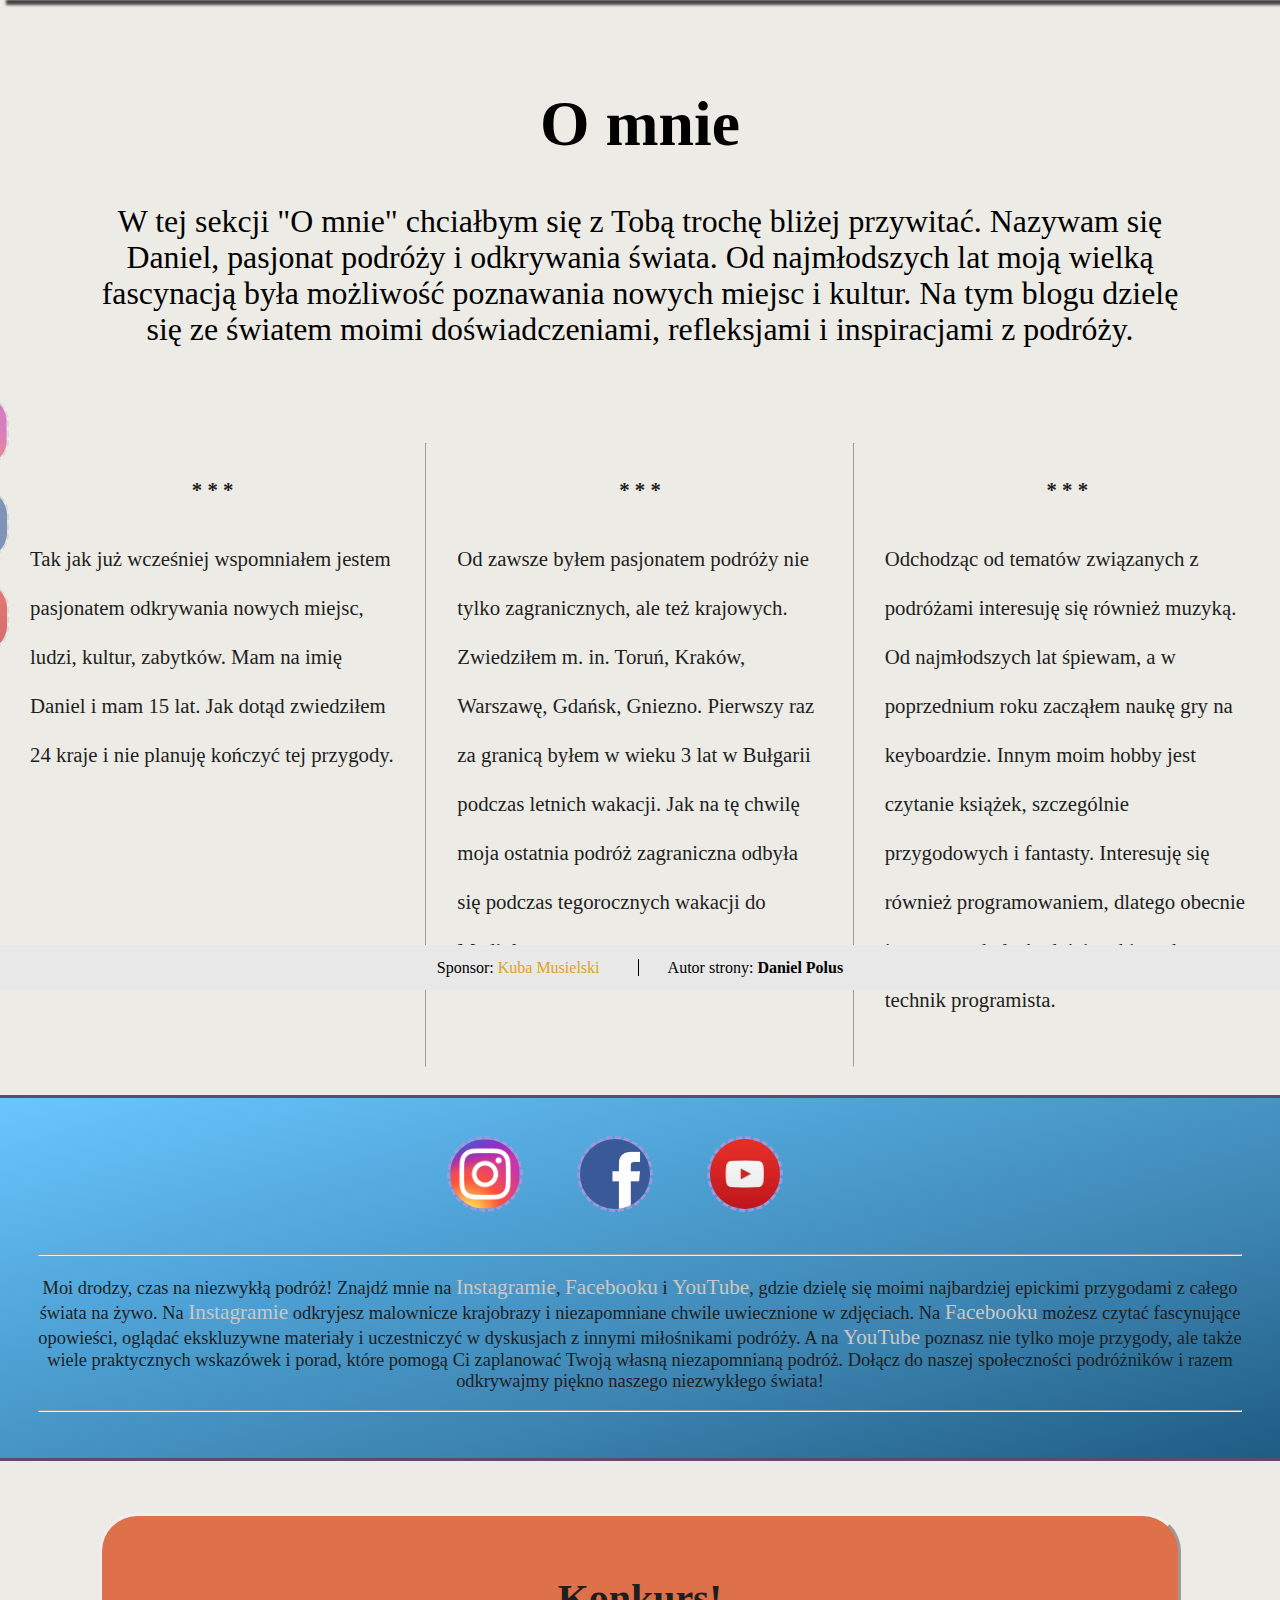
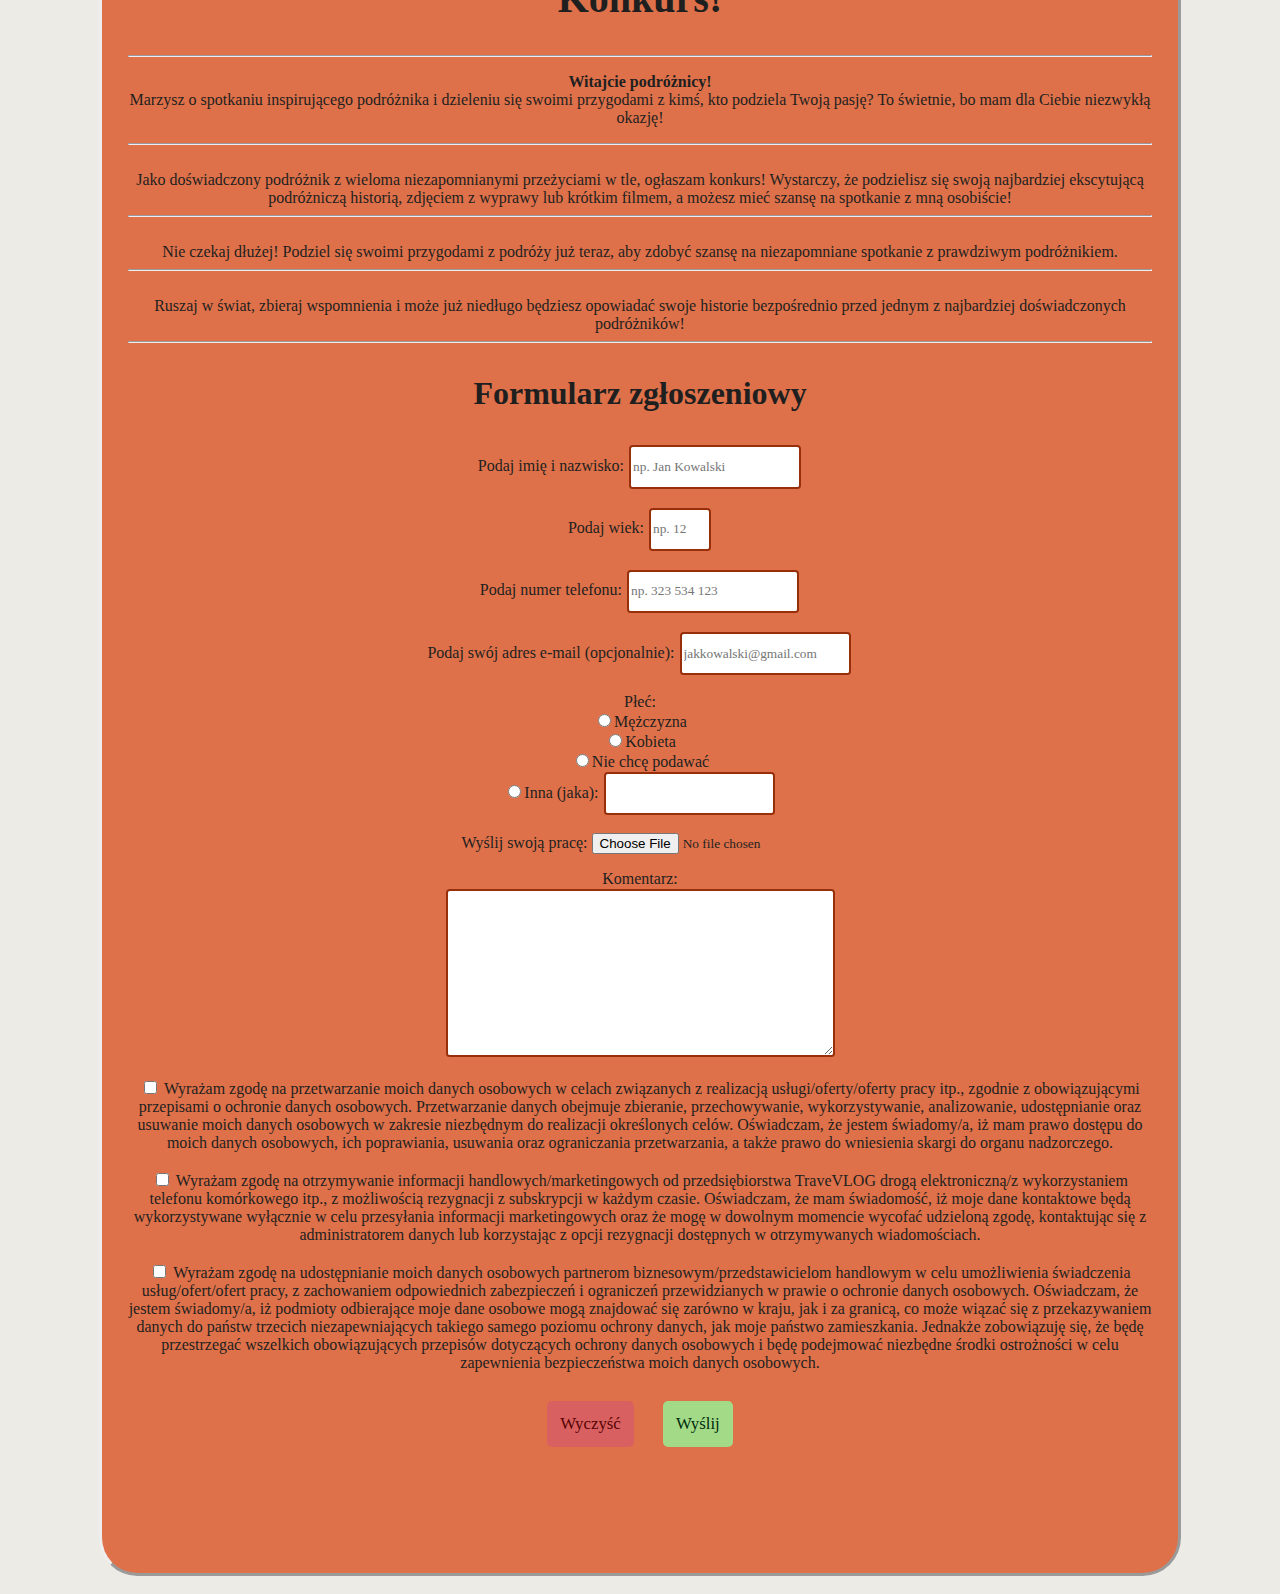
<file: podstrony/biografia.html>
<!DOCTYPE html>
<html lang="pl-PL">

<head>
    <meta charset="UTF-8" />
    <meta name="viewport" content="width=device-width, initial-scale=1.0" />
    <link rel="stylesheet" type="text/css" href="../style/styl.css">
    <link rel="icon" type="image/x-icon" href="../obrazy/Logo.png">
    <title>TraveVLOG - O mnie</title>
    <style>
        body {
            background-color: rgb(236, 235, 229);
        }

        #nag {
            font-size: 199%;
            margin: 87px;
            text-align: center;
        }

        .info {
            font-size: 130%;
            width: 65%;
            margin: 30px;
            line-height: 35px;
            line-height: 49px;
        }

        #glowna {
            margin: 0px;
            color: rgb(31, 31, 31);
        }

        #informacje {
            display: flex;
        }

        #galeria {
            padding: 0;
            margin: 0;
            padding-top: 20px;
            width: 100%;
            height: 400px;
        }

        #media {
            color: rgb(30, 30, 30);
            margin: 0;
            padding: 38px;
            background-image: linear-gradient(to bottom right, #6ac6ff, #50a4d8, #3d84b1, #1e5c83);
            border-top: 3px solid rgb(91, 77, 105);
            border-bottom: 3px solid rgb(91, 77, 105);
        }

        #media img {
            height: 70px;
            width: 70px;
            object-fit: cover;
            margin-right: 50px;
            margin-bottom: 30px;
            border-radius: 40px;
            transition-duration: 0.2s;
            border: 3px dashed rgb(169, 148, 219);
        }

        #media img:hover {
            transform: scale(1.2);
            border: 3px dashed rgb(60, 36, 114);
            border-radius: 23px;
        }

        #media p {
            font-size: 115%;
            text-align: center;
        }

        #media p a {
            color: rgb(203, 199, 196);
            font-size: 115%;
            transition-duration: 0.5s;
            text-decoration: none;
        }

        #media p a:hover {
            color: rgb(88, 86, 83);
        }
        #konkurs {
            border-radius: 3vw;
            background-color: rgb(222, 113, 73);
            border-color: rgb(155, 67, 36);
            border: 3px outset;
            text-align: center;
            width: 80%;
            margin: 2vh auto;
            padding: 2vw;
            margin-bottom: 9h;
        }
        #konkurs h2 {
            font-size: 250%;
            animation: konkurs 1s ease-in-out infinite;
        }
        @keyframes konkurs {
            0%, 100% {
                transform: scale(1);
            }
            50% {
                transform: scale(1.1);
            }
        }
        #konkurs h3 {
            font-size: 200%;
        }
        #konkurs input {
            font-family: 'Comic Sans MS';
        }
        #konkurs input[type="text"], #konkurs input[type="number"], #konkurs input[type="tel"], #konkurs input[type="email"] {
            border-radius: 0.3vw;
            height: 4vh;
            margin: 0.1vw;
            border: 0.2vw solid rgb(151, 48, 10);
            padding: 0.14vw;
        }
        #konkurs textarea {
            border-radius: 0.3vw;
            border: 0.2vw solid rgb(151, 48, 10);
            margin: 0.1vw;
            font-family: 'Comic Sans MS';
        }
        #konkurs input[type="submit"], #konkurs input[type="reset"] {
            border-radius: 0.4vw;
            border: none;
            padding: 1vw;
            cursor: pointer;
            margin: 1vw;
            font-weight: 500;
            font-size: 105%;
        }
        #konkurs input[type="submit"] {
            background-color: #a3da88;
            color: #002c0c;
            transition: 0.1s ease-in;
        }
        #konkurs input[type="submit"]:hover {
            background-color: #658854;
            color: #3dd666;
            font-weight: 600;
        }
        #konkurs input[type="reset"] {
            background-color: #d96060;
            color: #560303;
            transition: 0.1s ease-in;
        }
        #konkurs input[type="reset"]:hover {
            background-color: #8b4444;
            color: #f02a2a;
            font-weight: 600;
        }
    </style>
</head>

<body>
    <nav id="navbar">
        <ul id="navlist">
            <div id="box">
                <li class="nav"><a href="../index.html" class="navlink">Strona Główna</a></li>
                <li class="nav"><a href="#nag" class="navlink"><b>O mnie</b></a></li>
                <li class="nav"><a href="transport.html" class="navlink">Środki transportu</a>
                    <ul class="navlist2">
                        <li class="nav2"><a href="./transport/samolot.html">Samolot</a></li>
                        <li class="nav2"><a href="./transport/pociag.html">Pociąg</a></li>
                        <li class="nav2"><a href="./transport/auto.html">Samochód</a></li>
                        <li class="nav2"><a href="./transport/statek.html">Statek</a></li>
                    </ul>
                </li>
                <li class="nav"><a href="kraje.html" class="navlink">Kraje, miasta oraz zabytki</a>
                    <ul class="navlist2">
                        <li class="nav2"><a href="./kraje/Wlochy.html">Włochy</a>
                        <li class="nav2"><a href="./kraje/Hiszpania.html">Hiszpania</a></li>
                        <li class="nav2"><a href="./kraje/Francja.html">Francja</a></li>
                        <li class="nav2"><a href="./kraje/uk.html">Wielka Brytania</a></li>
                        <li class="nav2"><a href="./kraje/Turcja.html">Turcja</a></li>
                    </ul>
                </li>
                <li class="nav"><a href="wskazowki.html" class="navlink">Wskazówki</a></li>
                <li class="nav"><a href="strony.html" class="navlink">Strony, które warto
                        odwiedzić</a></li>
                <img src="../obrazy/Logo.png" alt="logo" />
        </ul>
        </div>
    </nav>
    <header id="nag">
        <h1>O mnie</h1>
        <p>W tej sekcji "O mnie" chciałbym się z Tobą trochę bliżej przywitać. Nazywam się Daniel, pasjonat podróży i
            odkrywania świata. Od najmłodszych lat moją wielką fascynacją była możliwość poznawania nowych miejsc i
            kultur. Na tym blogu dzielę się ze światem moimi doświadczeniami, refleksjami i inspiracjami z podróży.</p>
    </header>
    <main id="glowna">
        <div id="informacje">
            <div class="info" id="info1">
                <center><b>* * *</b></center>
                <p>Tak jak już wcześniej wspomniałem jestem pasjonatem odkrywania nowych miejsc, ludzi, kultur,
                    zabytków. Mam
                    na
                    imię Daniel i mam 15 lat. Jak dotąd zwiedziłem 24 kraje i nie planuję kończyć tej przygody.

                </p>
            </div>
            <hr>
            <div class="info" id="info2">
                <center><b>* * *</b></center>
                <p>Od zawsze byłem pasjonatem podróży nie tylko zagranicznych, ale też krajowych. Zwiedziłem m. in.
                    Toruń, Kraków, Warszawę, Gdańsk, Gniezno. Pierwszy raz za granicą byłem w wieku 3 lat w Bułgarii
                    podczas letnich wakacji. Jak na tę chwilę moja ostatnia podróż zagraniczna odbyła się podczas
                    tegorocznych wakacji do
                    Mediolanu.
                </p>
            </div>
            <hr>
            <div class="info" id="info3">
                <center><b>* * *</b></center>
                <p>Odchodząc od tematów związanych z podróżami interesuję się również muzyką. Od najmłodszych lat
                    śpiewam, a
                    w poprzednium roku zacząłem naukę gry na keyboardzie. Innym moim hobby jest czytanie książek,
                    szczególnie przygodowych i fantasty. Interesuję się również programowaniem, dlatego obecnie jestem w
                    szkole średniej na kierunku technik programista.</p>
            </div>
        </div>
        <div id="galeria">
            <div id="media">
                <center>
                    <a href="https://www.instagram.com/travel/" title="Odwiedź mojego Instagrama" target="_blank"><img
                            src="../obrazy/social3.png" alt="obraz" class="socialimg"></a>
                    <a href="https://www.facebook.com/daniel.polus.77" title="Odwiedź mojego Facebooka"
                        target="_blank"><img src="../obrazy/social2.jpg" alt="obraz" class="socialimg"></a>
                    <a href="https://www.youtube.com/@MorganVenn" title="Odwiedź mojego YouTube'a" target="_blank"><img
                            src="../obrazy/social1.jpg" alt="obraz" class="socialimg"></a>
                </center>
                <hr>
                <p>Moi drodzy, czas na niezwykłą podróż! Znajdź mnie na <a
                        href="https://www.instagram.com/travel/">Instagramie</a>, <a
                        href="https://www.facebook.com/daniel.polus.77">Facebooku</a> i <a
                        href="https://www.youtube.com/@MorganVenn">YouTube</a>, gdzie
                    dzielę się moimi najbardziej epickimi przygodami z całego świata na żywo. Na <a
                        href="https://www.instagram.com/travel/">Instagramie</a> odkryjesz
                    malownicze krajobrazy i niezapomniane chwile uwiecznione w zdjęciach. Na <a
                        href="https://www.facebook.com/daniel.polus.77">Facebooku</a> możesz czytać
                    fascynujące opowieści, oglądać ekskluzywne materiały i uczestniczyć w dyskusjach z innymi
                    miłośnikami podróży. A na <a href="https://www.youtube.com/@MorganVenn">YouTube</a> poznasz nie
                    tylko moje przygody, ale także wiele praktycznych
                    wskazówek i porad, które pomogą Ci zaplanować Twoją własną niezapomnianą podróż. Dołącz do
                    naszej
                    społeczności podróżników i razem odkrywajmy piękno naszego niezwykłego świata!</p>
                <hr>
            </div>
        </div>
        <div id="konkurs">
            <h2>Konkurs!</h2>
            <hr>
            <p>
                <strong>Witajcie podróżnicy!</strong>
                <br>

                Marzysz o spotkaniu inspirującego podróżnika i dzieleniu się swoimi przygodami z kimś, kto podziela
                Twoją pasję? To świetnie, bo mam dla Ciebie niezwykłą okazję!
                <br>
                <hr>
                <br>
                Jako doświadczony podróżnik z wieloma niezapomnianymi przeżyciami w tle, ogłaszam
                konkurs! Wystarczy, że podzielisz się swoją najbardziej ekscytującą podróżniczą historią, zdjęciem z
                wyprawy lub krótkim filmem, a możesz mieć szansę na spotkanie z mną osobiście!
                <br>
                <hr>
                <br>
                Nie czekaj dłużej! Podziel się swoimi przygodami z podróży już teraz, aby zdobyć szansę na niezapomniane
                spotkanie z prawdziwym podróżnikiem.
                <br>
                <hr>
                <br>
                Ruszaj w świat, zbieraj wspomnienia i może już niedługo będziesz opowiadać swoje historie bezpośrednio
                przed jednym z najbardziej doświadczonych podróżników!
                <hr>
            </p>
            <h3>Formularz zgłoszeniowy</h3>
            <form action="" method="get">
                <p>Podaj imię i nazwisko:
                    <input type="text" name="imie" id="imie" placeholder="np. Jan Kowalski" required>
                </p>
                <p>Podaj wiek:
                    <input type="number" name="wiek" id="wiek" min="1" max="100" required placeholder="np. 12">
                </p>
                <p>Podaj numer telefonu:
                    <input type="tel" name="tel" id="tel" required placeholder="np. 323 534 123" inputmode="numeric">
                </p>
                <p>Podaj swój adres e-mail (opcjonalnie):
                    <input type="email" name="email" id="email" placeholder="jakkowalski@gmail.com">
                </p>
                <p>Płeć: <br>
                    <input type="radio" name="plec" id="men">Mężczyzna <br>
                    <input type="radio" name="plec" id="women">Kobieta <br>
                    <input type="radio" name="plec" id="nic">Nie chcę podawać <br>
                    <input type="radio" name="plec" id="inna">Inna (jaka): <input type="text" name="plec" id="inna2">
                </p>
                <p>
                    Wyślij swoją pracę:
                    <input type="file" name="zdjecia" id="zdjecia" required>
                </p>
                <p>
                    Komentarz: <br>
                    <textarea name="opis" id="" cols="50" rows="10"></textarea>
                </p>
                <p>
                    <input type="checkbox" name="regulamin" id="reg1">
                    Wyrażam zgodę na przetwarzanie moich danych osobowych w celach związanych z realizacją
                    usługi/oferty/oferty pracy itp., zgodnie z obowiązującymi przepisami o ochronie danych osobowych.
                    Przetwarzanie danych obejmuje zbieranie, przechowywanie, wykorzystywanie, analizowanie,
                    udostępnianie
                    oraz usuwanie moich danych osobowych w zakresie niezbędnym do realizacji określonych celów.
                    Oświadczam,
                    że jestem świadomy/a, iż mam prawo dostępu do moich danych osobowych, ich poprawiania, usuwania oraz
                    ograniczania przetwarzania, a także prawo do wniesienia skargi do organu nadzorczego.
                    <br>
                    <br>
                    <input type="checkbox" name="regulamin" id="reg2">
                    Wyrażam zgodę na otrzymywanie informacji handlowych/marketingowych od przedsiębiorstwa TraveVLOG
                    drogą
                    elektroniczną/z wykorzystaniem telefonu komórkowego itp., z możliwością rezygnacji z subskrypcji w
                    każdym czasie. Oświadczam, że mam świadomość, iż moje dane kontaktowe będą wykorzystywane wyłącznie
                    w celu przesyłania informacji marketingowych oraz że mogę w dowolnym momencie wycofać udzieloną
                    zgodę, kontaktując się z administratorem danych lub korzystając z opcji rezygnacji dostępnych w
                    otrzymywanych wiadomościach.
                    <br>
                    <br>
                    <input type="checkbox" name="regulamin" id="reg2">
                    Wyrażam zgodę na udostępnianie moich danych osobowych partnerom biznesowym/przedstawicielom
                    handlowym w celu umożliwienia świadczenia usług/ofert/ofert pracy, z zachowaniem odpowiednich
                    zabezpieczeń i ograniczeń przewidzianych w prawie o ochronie danych osobowych. Oświadczam, że jestem
                    świadomy/a, iż podmioty odbierające moje dane osobowe mogą znajdować się zarówno w kraju, jak i za
                    granicą, co może wiązać się z przekazywaniem danych do państw trzecich niezapewniających takiego
                    samego poziomu ochrony danych, jak moje państwo zamieszkania. Jednakże zobowiązuję się, że będę
                    przestrzegać wszelkich obowiązujących przepisów dotyczących ochrony danych osobowych i będę
                    podejmować niezbędne środki ostrożności w celu zapewnienia bezpieczeństwa moich danych osobowych.
                </p>
                <p>
                    <input type="reset" value="Wyczyść">
                    <input type="submit" onclick="alert('Zgłoszenie zostało wysłane')" value="Wyślij">
                </p>
            </form>
            <br><br><br><br>
        </div>
    </main>
    <div id="social">
        <a href="https://www.instagram.com/travel/" target="_blank" title="Odwiedź mojego Instagrama!"><img
                src="../obrazy/social3.png" alt="instagram"></a>
        <a href="https://www.facebook.com/daniel.polus.77" target="_blank" title="Odwiedź mojego Facebook'a"><img
                src="../obrazy/social2.jpg" alt="facebook"></a>
        <a href="https://www.youtube.com/@MorganVenn" target="_blank" title="Odwiedź mojego YouTube'a"><img
                src="../obrazy/social1.jpg" alt="youtube"></a> <br>
    </div>
    <footer id="stopka">
        <span style="margin-right: 2vw; border-right: 0.1vh solid black; padding-right: 3vw;">Sponsor: <a href="https://l.messenger.com/l.php?u=https%3A%2F%2Ftworzeniestroniaplikacji.vercel.app%2F&h=AT1jRU7MYWiMcRETBmpLvegVudp6nnoD7X5o4rEXGk0WaavliOcQgi8xLquaferbssPnfDY8JzFaDquJB02RIY1uYSRGCblP-7Wyfhve1-rqTR5pqIpv0B9AXwShvBjPd5Km5Q">Kuba Musielski</a></span>
        Autor strony: <b>Daniel Polus</b>
    </footer>
</body>

</html>
</file>
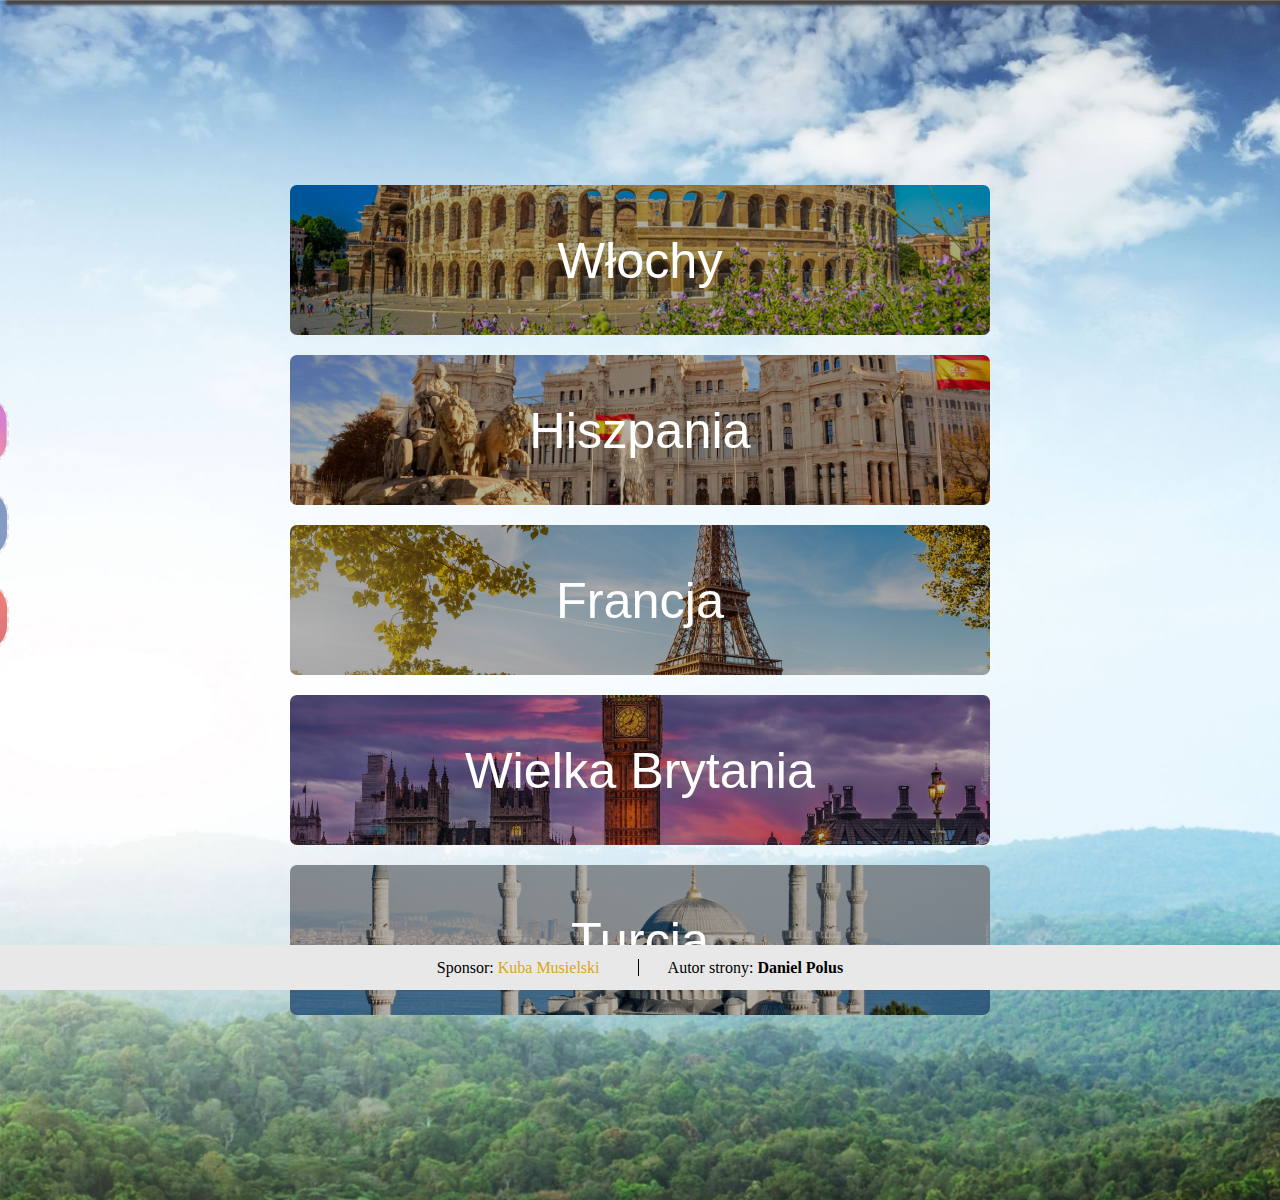
<file: podstrony/kraje.html>
<!DOCTYPE html>
<html lang="pl-PL">

<head>
    <meta charset="UTF-8" />
    <meta name="viewport" content="width=device-width, initial-scale=1.0" />
    <link rel="stylesheet" type="text/css" href="../style/styl.css">
    <link rel="icon" type="image/x-icon" href="../obrazy/Logo.png">
    <style>
        body {
            background-image: url(../obrazy/kraje/tlo.jpg);
            background-size: cover;
        }

        #glowna {
            height: 100vh;
            display: flex;
            justify-content: center;
            align-items: center;
            margin: 150px;
            padding: 0;
        }

        #menu {
            margin: 100px;
        }

        #menu a {
            text-decoration: none;
            font-weight: 800;
        }

        .guzik {
            font-size: 315%;
            border-radius: 7px;
            height: 150px;
            width: 700px;
            display: flex;
            flex-direction: column;
            justify-content: center;
            align-items: center;
            margin: 10px 0;
            padding: 20px;
            background-color: #007bff;
            color: white;
            border: none;
            cursor: pointer;
            transition: background-color 0.3s;
        }

        .guzik:hover {
            background-color: #0056b3;
        }

        .kraj {
            margin: 0;
            padding: 0;
            position: relative;
            overflow: hidden;
            z-index: 1;
            width: 100%;
        }

        .kraj .ukryte {
            position: absolute;
            top: 100%;
            left: 0;
            width: 100%;
            background-color: rgba(0, 0, 0, 0.8);
            padding: 10px;
            border-radius: 5px;
            color: white;
            transition: transform 0.3s ease, opacity 0.3s ease;
            transform: translateY(100%);
            opacity: 0;
        }

        .kraj:hover .ukryte {
            transform: translateY(-100%);
            opacity: 1;
        }

        .kraj .ukryte i {
            font-style: italic;
        }

        #wlochy {
            background-image: linear-gradient(rgba(0, 0, 0, 0.3), rgba(0, 0, 0, 0.3)), url(../obrazy/kraje/wlochy.jpg);
            background-size: cover;
            background-position: 200%;
        }

        #hiszpania {
            background-image: linear-gradient(rgba(0, 0, 0, 0.3), rgba(0, 0, 0, 0.3)), url(../obrazy/kraje/hiszpania.jpg);
            background-size: cover;
            background-position: 150%;
        }

        #francja {
            background-image: linear-gradient(rgba(0, 0, 0, 0.3), rgba(0, 0, 0, 0.3)), url(../obrazy/kraje/francja.jpg);
            background-size: cover;
            background-position: 230%;
        }

        #uk {
            background-image: linear-gradient(rgba(0, 0, 0, 0.3), rgba(0, 0, 0, 0.3)), url(../obrazy/kraje/uk.jpg);
            background-size: cover;
            background-position: 155%;
        }

        #turcja {
            background-image: linear-gradient(rgba(0, 0, 0, 0.3), rgba(0, 0, 0, 0.3)), url(../obrazy/kraje/turcja.jpg);
            background-size: cover;
            background-position: 176%;
        }
    </style>
    <title>TraveVLOG - Kraje</title>
</head>

<body>
    <nav id="navbar">
        <ul id="navlist">
            <div id="box">
                <li class="nav"><a href="../index.html" class="navlink">Strona Główna</a></li>
                <li class="nav"><a href="biografia.html" class="navlink">O mnie</a></li>
                <li class="nav"><a href="transport.html" class="navlink">Środki transportu</a>
                    <ul class="navlist2">
                        <li class="nav2"><a href="./transport/samolot.html">Samolot</a></li>
                        <li class="nav2"><a href="./transport/pociag.html">Pociąg</a></li>
                        <li class="nav2"><a href="./transport/auto.html">Samochód</a></li>
                        <li class="nav2"><a href="./transport/statek.html">Statek</a></li>
                    </ul>
                </li>
                <li class="nav"><a href="#nag" class="navlink"><b>Kraje, miasta oraz zabytki</b></a>
                    <ul class="navlist2">
                        <li class="nav2"><a href="./kraje/Wlochy.html">Włochy</a>
                        <li class="nav2"><a href="./kraje/Hiszpania.html">Hiszpania</a></li>
                        <li class="nav2"><a href="./kraje/Francja.html">Francja</a></li>
                        <li class="nav2"><a href="./kraje/uk.html">Wielka Brytania</a></li>
                        <li class="nav2"><a href="./kraje/Turcja.html">Turcja</a></li>
                    </ul>
                </li>
                <li class="nav"><a href="wskazowki.html" class="navlink">Wskazówki</a></li>
                <li class="nav"><a href="strony.html" class="navlink">Strony, które warto
                        odwiedzić</a></li>
                <img src="../obrazy/Logo.png" alt="logo" />
        </ul>
        </div>
    </nav>
    <main id="glowna">
        <div id="menu">
            <a href="./kraje/Wlochy.html">
                <div class="kraj">
                    <button class="guzik" id="wlochy">
                        Włochy
                    </button>
                    <div class="ukryte">
                        <i>Kraj sztuki, kuchni i pasji, gdzie każdy zgiełk ulicy opowiada własną historię, a każdy
                            kęs
                            smakuje jak dzieło sztuki.
                            To kraj, który przyciąga swoją bogatą historią, zabytkami, ale także niezrównanym stylem
                            życia, który jest esencją włoskiej kultury. </i>
                    </div>
            </a>
        </div>
        <div class="kraj">
            <a href="./kraje/Hiszpania.html">
                <button class="guzik" id="hiszpania">
                    Hiszpania
                </button>
                <div class="ukryte">
                    <i>Kraina flamenco, tapas i radosnej fiesty, gdzie każdy krok jest tańcem, a każde spotkanie
                        przy stole to festiwal smaków i przyjaźni.</i>
                </div>
            </a>
        </div>
        <div class="kraj">
            <a href="./kraje/Francja.html">
                <button class="guzik" id="francja">
                    Francja
                </button>
                <div class="ukryte">
                    <i>Kraina romantyzmu, kultury i wykwintności, gdzie każdy zakątek jest pełen uroku, a każdy posiłek
                        jest hołdem dla zmysłów.</i>
                </div>
            </a>
        </div>
        <div class="kraj">
            <a href="./kraje/uk.html">
                <button class="guzik" id="uk">
                    Wielka Brytania
                </button>
                <div class="ukryte">
                    <i>Zjednoczone królestwo legend, gdzie historia splata się z nowoczesnością, a każdy kąt
                        skrywa
                        opowieść o monarchach, literaturze i niezwykłych tradycjach, wzbogaconych aromatem
                        herbaty i
                        nutą humoru.</i>
                </div>
            </a>
        </div>
        <div class="kraj">
            <a href="./kraje/Turcja.html">
                <button class="guzik" id="turcja">
                    Turcja
                </button>
                <div class="ukryte">
                    <i>Most pomiędzy dwoma światami, gdzie wschód spotyka się z zachodem, a starożytność miesza
                        się
                        z nowoczesnością. Tutaj minarety otaczają skycrapery, a bazary pulsuje życiem obok
                        luksusowych butików, tworząc niepowtarzalny miks kultur, smaków i zapachów.</i>
                </div>
            </a>
        </div>
        </div>
    </main>
    <div id="social">
        <a href="https://www.instagram.com/travel/" target="_blank" title="Odwiedź mojego Instagrama!"><img src="../obrazy/social3.png"
                alt="instagram"></a>
        <a href="https://www.facebook.com/daniel.polus.77" target="_blank" title="Odwiedź mojego Facebook'a"><img src="../obrazy/social2.jpg"
                alt="facebook"></a>
        <a href="https://www.youtube.com/@MorganVenn" target="_blank" title="Odwiedź mojego YouTube'a"><img src="../obrazy/social1.jpg"
                alt="youtube"></a> <br>
    </div>
    <footer id="stopka">
        <span style="margin-right: 2vw; border-right: 0.1vh solid black; padding-right: 3vw;">Sponsor: <a href="https://l.messenger.com/l.php?u=https%3A%2F%2Ftworzeniestroniaplikacji.vercel.app%2F&h=AT1jRU7MYWiMcRETBmpLvegVudp6nnoD7X5o4rEXGk0WaavliOcQgi8xLquaferbssPnfDY8JzFaDquJB02RIY1uYSRGCblP-7Wyfhve1-rqTR5pqIpv0B9AXwShvBjPd5Km5Q">Kuba Musielski</a></span>
        Autor strony: <b>Daniel Polus</b>
    </footer>
</body>

</html>
</file>
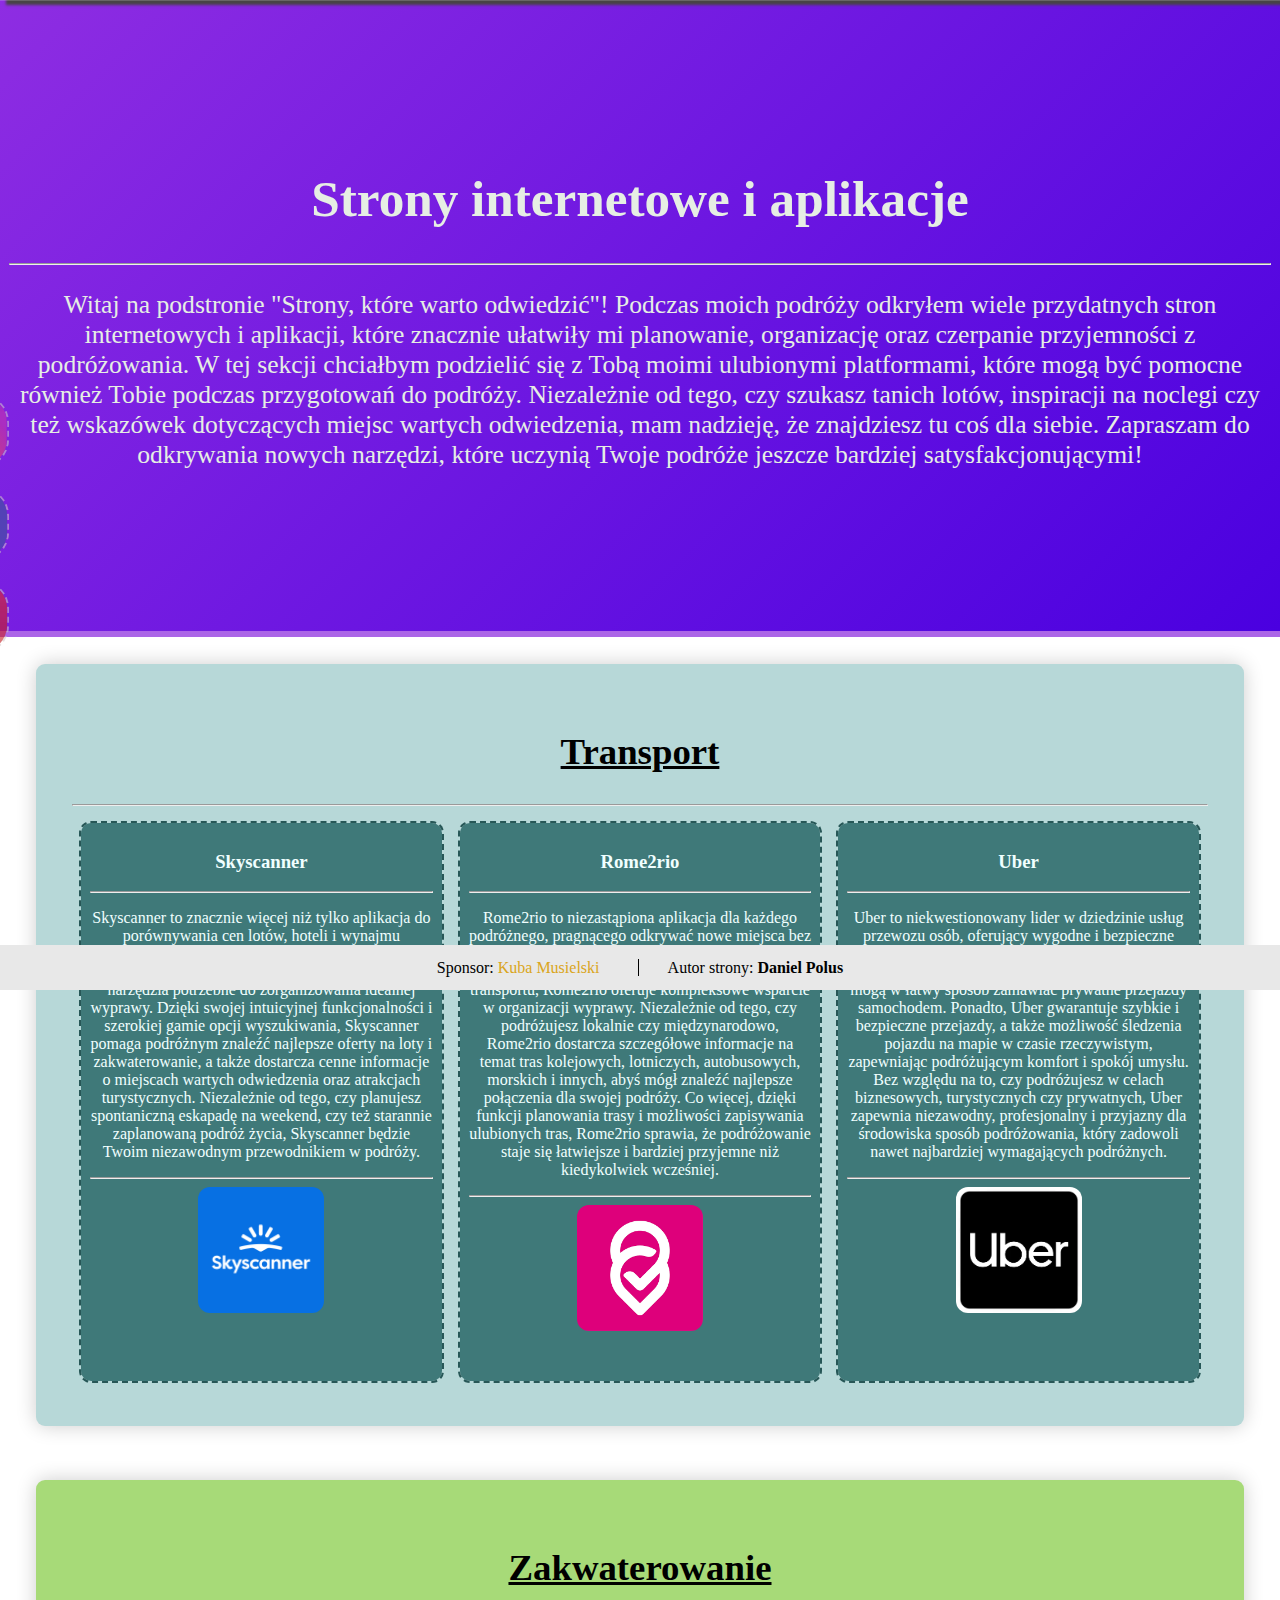
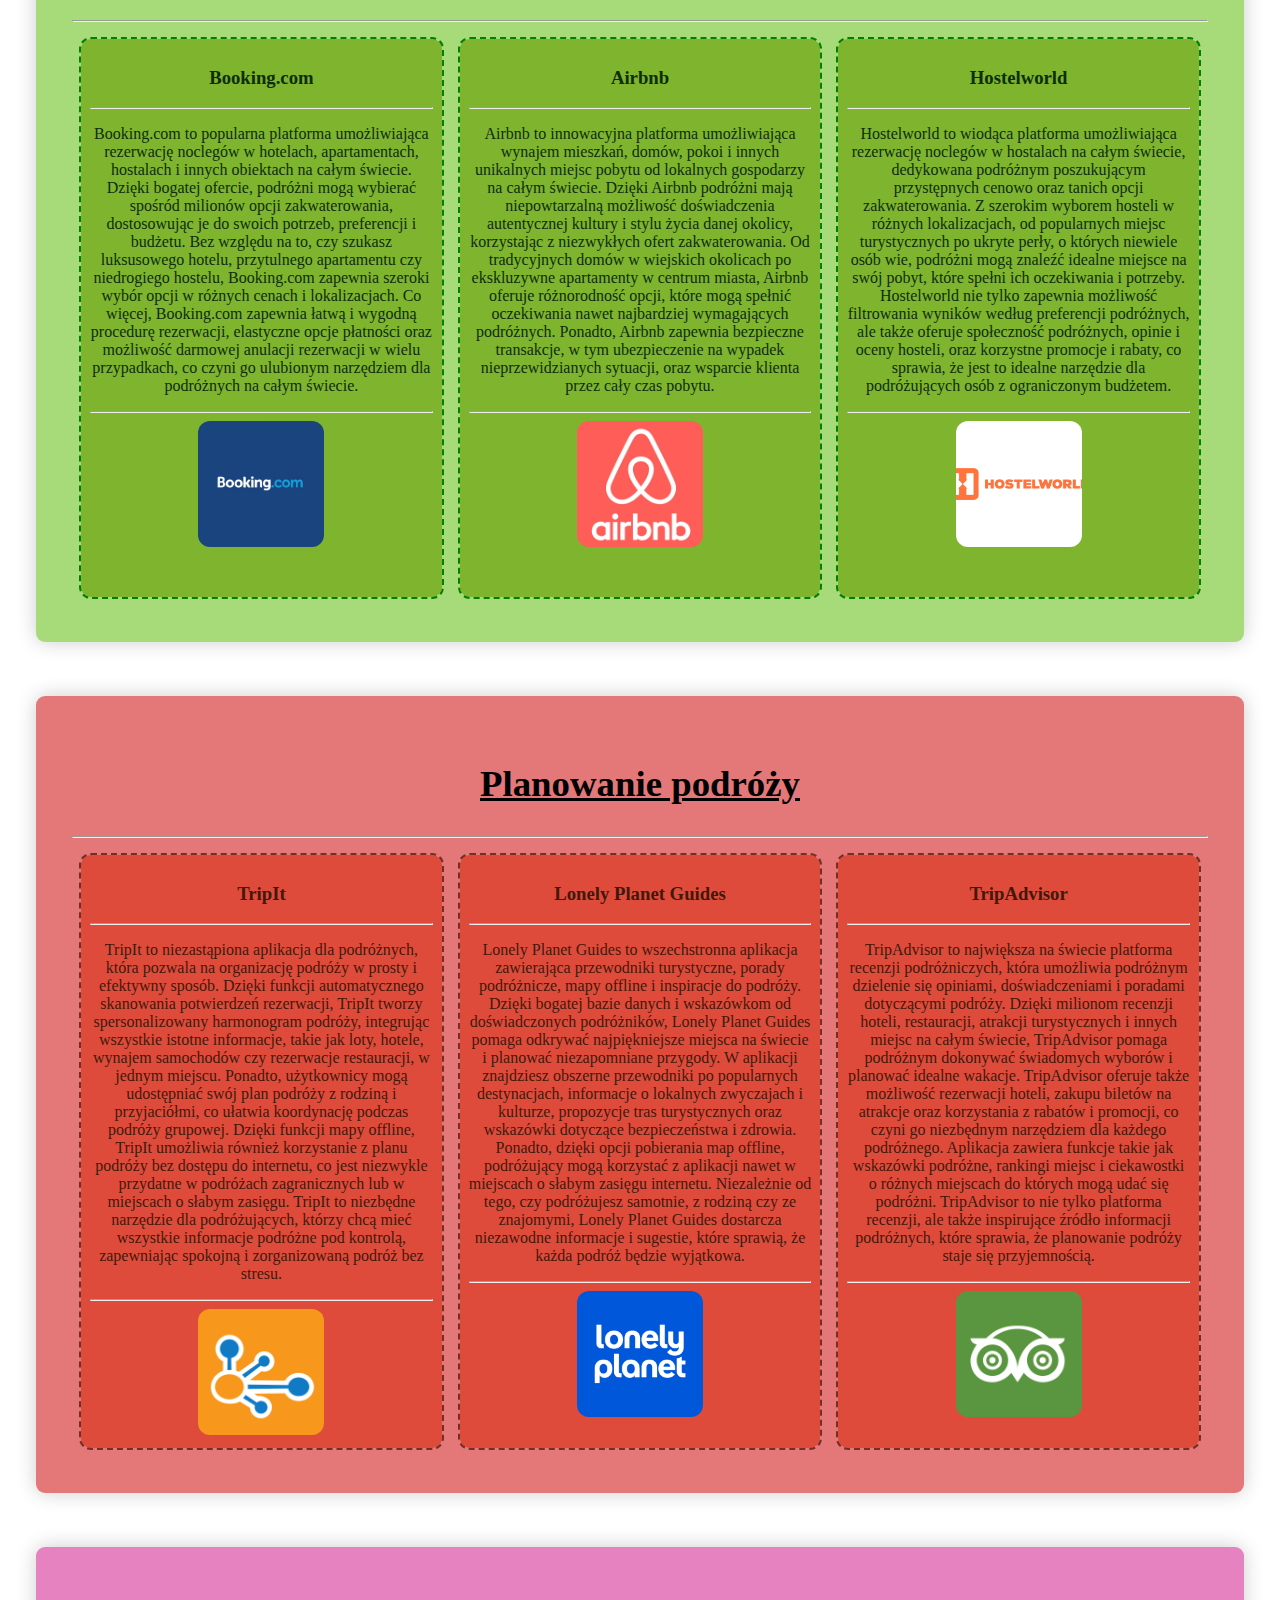
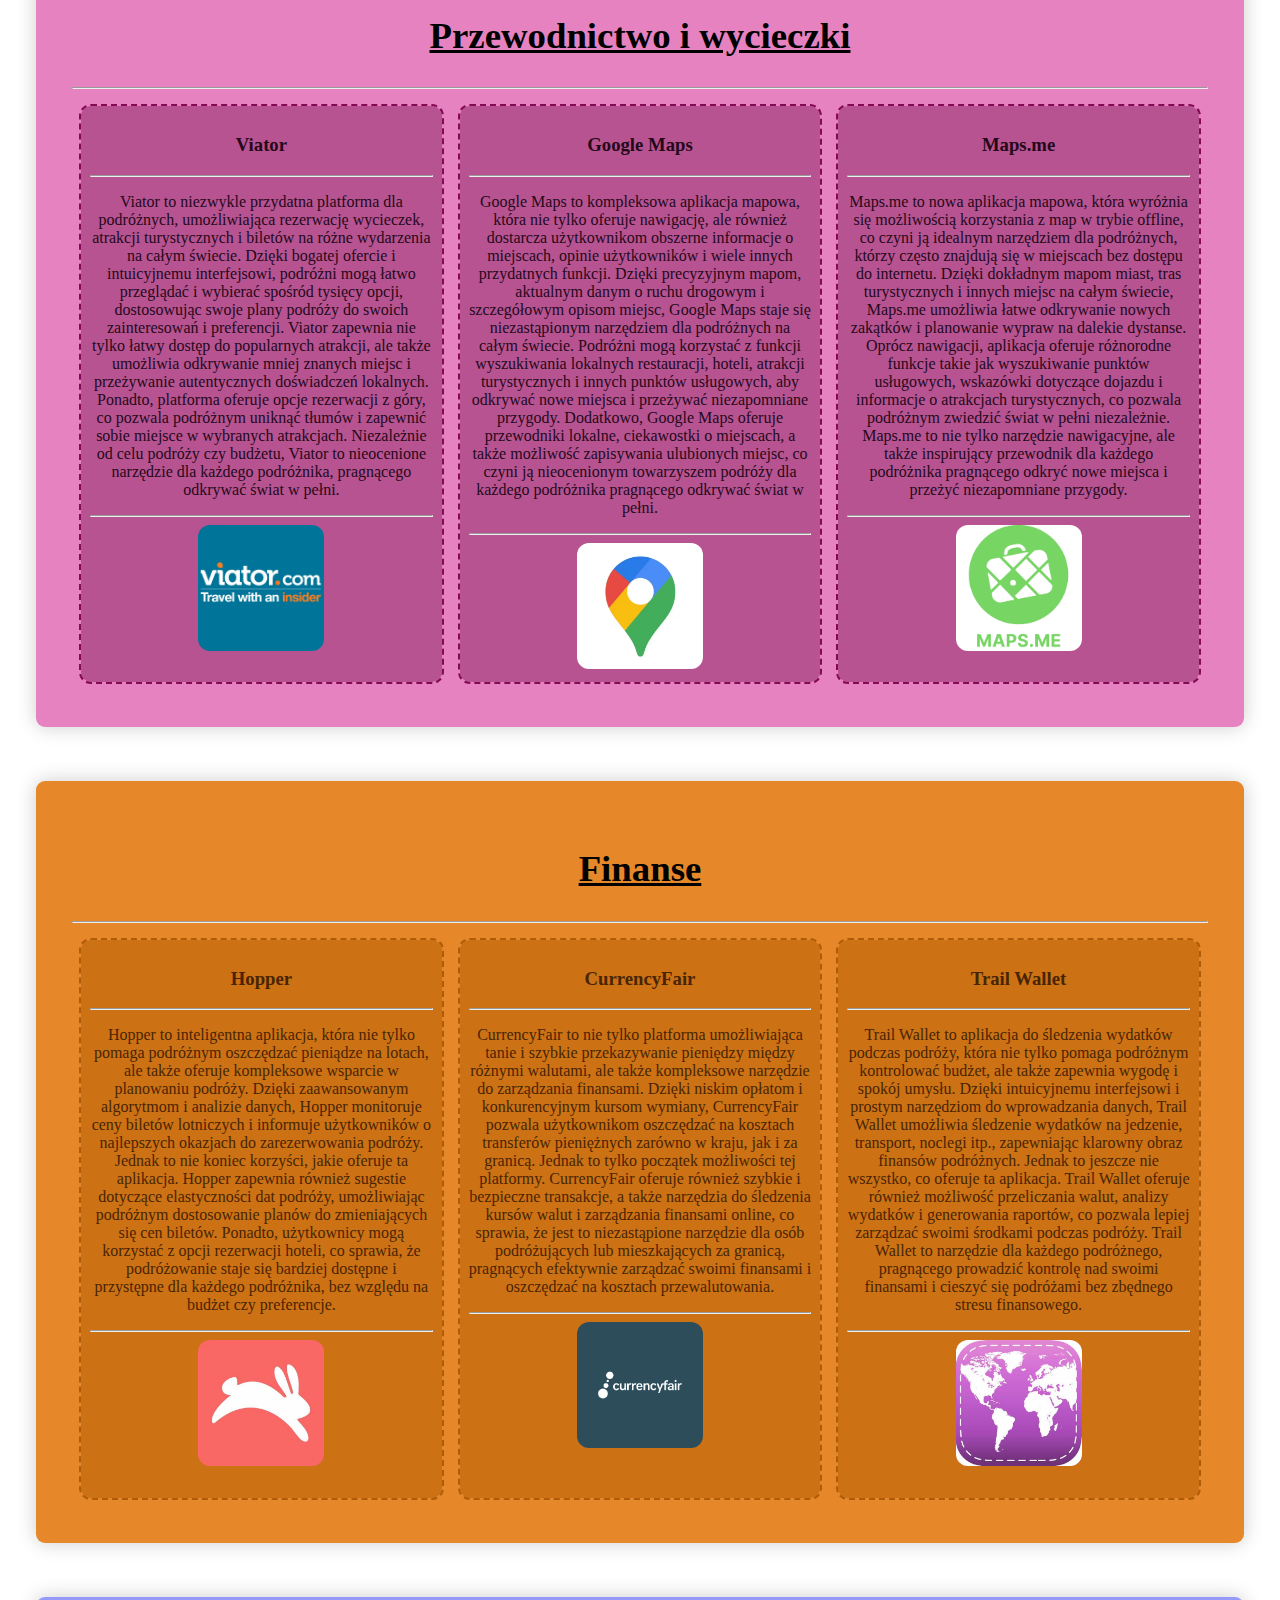
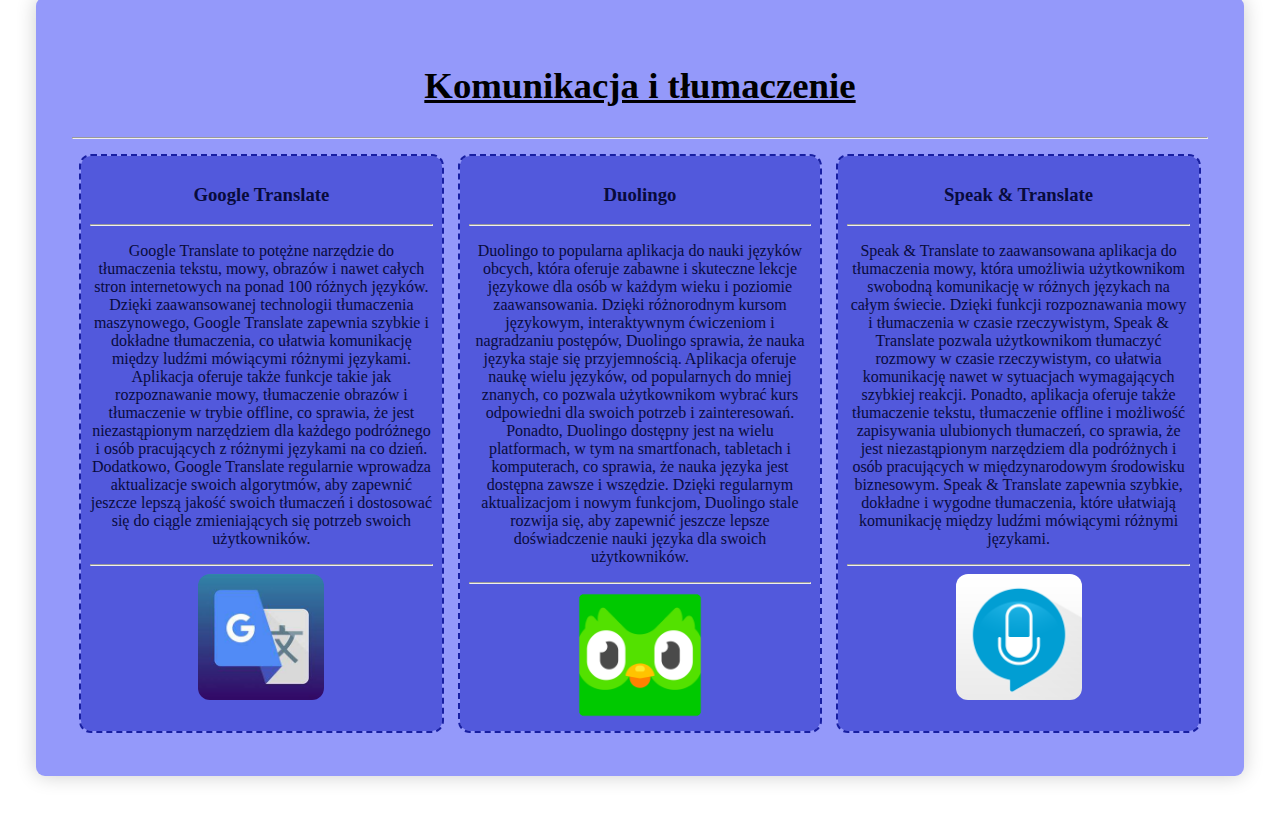
<file: podstrony/strony.html>
<!DOCTYPE html>
<html lang="pl-PL">

<head>
    <meta charset="UTF-8" />
    <meta name="viewport" content="width=device-width, initial-scale=1.0" />
    <link rel="stylesheet" type="text/css" href="../style/styl.css">
    <link rel="icon" type="image/x-icon" href="../obrazy/Logo.png">
    <style>
        #nag {
            padding: 15vh 1vh;
            background-image: linear-gradient(135deg, #8e2de2, #4a00e0);
            text-align: center;
            color: rgb(230, 238, 228);
            border-bottom: 6px solid rgb(171, 101, 231);
        }

        #nag h1 {
            font-size: 320%;
        }

        #nag p {
            font-size: 160%;
        }

        #glowna {
            display: flex;
            flex-direction: column;
            align-items: center;
            padding: 1vh;
            padding-top: 3vh;
        }

        .strona {
            width: 90%;
            margin: auto;
            box-shadow: 0 0 20px rgba(0, 0, 0, 0.2);
            padding: 4vh;
            transition: 0.4s;
        }

        .strona:hover {
            transform: scale(1.01);
            border: 2px outset rgb(106, 106, 106);
        }

        .strona h2 {
            text-align: center;
            font-size: 230%;
            text-decoration: underline;
        }

        .podstrony {
            display: flex;
        }

        .podstrony img {
            width: 14vh;
            height: 14vh;
            border-radius: 12px;
            object-fit: cover;
            transition: 0.4s ease-out;
            outline: none;
        }

        .podstrony img:hover {
            transform: scale(1.03);
            outline: 1px solid black;
        }

        .strona {
            border-radius: 9px;
            margin-bottom: 6vh;
        }

        .strona:hover {
            z-index: 10;
        }

        .transport,
        .kwatery,
        .plan,
        .wycieczki,
        .finansowanie,
        .tlumaczenie {
            padding: 1vh;
            border-radius: 10px;
            width: 80%;
            min-height: 60vh;
            margin: 1vh;
            text-align: center;
            transition: 0.3s;
            position: relative;
            cursor: pointer;
        }

        .transport:hover,
        .kwatery:hover,
        .plan:hover,
        .wycieczki:hover,
        .finansowanie:hover,
        .tlumaczenie:hover {
            transform: scale(1.04);
        }

        .transport {
            background-color: rgb(63, 121, 121);
            color: azure;
            outline: 2px dashed rgb(39, 87, 87);
        }

        .transport:hover {
            outline: 2px solid rgb(39, 87, 87);
        }

        #trans {
            background-color: rgb(183, 216, 216);
        }

        .kwatery {
            background-color: rgb(127, 180, 47);
            color: rgb(13, 45, 13);
            outline: 2px dashed green;
        }

        .kwatery:hover {
            outline: 2px solid green;
        }

        #zakwaterowanie {
            background-color: rgb(167, 218, 120);
        }

        .plan {
            background-color: rgb(223, 75, 59);
            color: rgb(63, 25, 12);
            outline: 2px dashed rgb(115, 46, 38);
        }

        .plan:hover {
            outline: 2px solid rgb(115, 46, 38);
        }

        #planowanie {
            background-color: rgb(228, 120, 120);
        }

        .wycieczki {
            background-color: rgb(183, 83, 145);
            color: rgb(37, 9, 26);
            outline: 2px dashed rgb(133, 10, 86);
        }

        .wycieczki:hover {
            outline: 2px solid rgb(133, 10, 86);
        }

        #przewodnictwo {
            background-color: rgb(231, 130, 192);
        }

        .finansowanie {
            background-color: rgb(205, 113, 21);
            color: rgb(72, 37, 2);
            outline: 2px dashed rgb(175, 92, 8);
        }

        .finansowanie:hover {
            outline: 2px solid rgb(175, 92, 8);
        }

        #finanse {
            background-color: rgb(230, 136, 42);
        }
        .tlumaczenie {
            background-color: rgb(82, 89, 220);
            color: rgb(8, 11, 60);
            outline: 2px dashed rgb(24, 31, 162);
        }
        .tlumaczenie:hover {
            outline: 2px solid rgb(24, 31, 162);
        }
        #tlumacz {
            background-color: rgb(148, 153, 250);
        }
    </style>
    <title>TraveVLOG - Strony internetowe i aplikacje</title>
</head>

<body>
    <nav id="navbar">
        <ul id="navlist">
            <div id="box">
                <li class="nav"><a href="../index.html" class="navlink">Strona Główna</a></li>
                <li class="nav"><a href="biografia.html" class="navlink">O mnie</a></li>
                <li class="nav"><a href="transport.html" class="navlink">Środki transportu</a>
                    <ul class="navlist2">
                        <li class="nav2"><a href="./transport/samolot.html">Samolot</a></li>
                        <li class="nav2"><a href="./transport/pociag.html">Pociąg</a></li>
                        <li class="nav2"><a href="./transport/auto.html">Samochód</a></li>
                        <li class="nav2"><a href="./transport/statek.html">Statek</a></li>
                    </ul>
                </li>
                <li class="nav"><a href="kraje.html" class="navlink">Kraje, miasta oraz zabytki</a>
                    <ul class="navlist2">
                        <li class="nav2"><a href="./kraje/Wlochy.html">Włochy</a>
                        <li class="nav2"><a href="./kraje/Hiszpania.html">Hiszpania</a></li>
                        <li class="nav2"><a href="./kraje/Francja.html">Francja</a></li>
                        <li class="nav2"><a href="./kraje/uk.html">Wielka Brytania</a></li>
                        <li class="nav2"><a href="./kraje/Turcja.html">Turcja</a></li>
                    </ul>
                </li>
                <li class="nav"><a href="wskazowki.html" class="navlink">Wskazówki</a></li>
                <li class="nav"><a href="strony.html" class="navlink"><b>Strony, które warto
                            odwiedzić</b></a></li>
                <img src="../obrazy/Logo.png" alt="logo" />
        </ul>
        </div>
    </nav>
    <header id="nag">
        <h1>Strony internetowe i aplikacje</h1>
        <hr>
        <p>Witaj na podstronie "Strony, które warto odwiedzić"! Podczas moich podróży odkryłem wiele przydatnych stron
            internetowych i aplikacji, które znacznie ułatwiły mi planowanie, organizację oraz czerpanie przyjemności z
            podróżowania. W tej sekcji chciałbym podzielić się z Tobą moimi ulubionymi platformami, które mogą być
            pomocne również Tobie podczas przygotowań do podróży. Niezależnie od tego, czy szukasz tanich lotów,
            inspiracji na noclegi czy też wskazówek dotyczących miejsc wartych odwiedzenia, mam nadzieję, że znajdziesz
            tu coś dla siebie. Zapraszam do odkrywania nowych narzędzi, które uczynią Twoje podróże jeszcze bardziej
            satysfakcjonującymi!</p>
    </header>
    <main id="glowna">
        <div class="strona" id="trans">
            <h2>Transport</h2>
            <hr>
            <div class="podstrony">
                <div class="transport">
                    <h3>Skyscanner</h3>
                    <hr>
                    <p>
                        Skyscanner to znacznie więcej niż tylko aplikacja do porównywania cen lotów, hoteli i wynajmu
                        samochodów. Jest to prawdziwy kompan podróży, który zapewnia podróżnym inspiracje, wskazówki i
                        narzędzia potrzebne do zorganizowania idealnej wyprawy. Dzięki swojej intuicyjnej
                        funkcjonalności i szerokiej gamie opcji wyszukiwania, Skyscanner pomaga podróżnym znaleźć
                        najlepsze oferty na loty i zakwaterowanie, a także dostarcza cenne informacje o miejscach
                        wartych odwiedzenia oraz atrakcjach turystycznych. Niezależnie od tego, czy planujesz
                        spontaniczną eskapadę na weekend, czy też starannie zaplanowaną podróż życia, Skyscanner będzie
                        Twoim niezawodnym przewodnikiem w podróży.
                    </p>
                    <hr>
                    <a href="https://www.skyscanner.pl" title="Kliknij, aby odwiedzić stronę!"><img
                            src="../obrazy/strony/transport/logo1.jpg" alt="Skyscanner"></a>
                </div>
                <div class="transport">
                    <h3>Rome2rio</h3>
                    <hr>
                    <p>Rome2rio to niezastąpiona aplikacja dla każdego podróżnego, pragnącego odkrywać nowe miejsca bez
                        względu na odległość czy lokalizację. Od planowania podróży po porównywanie różnych opcji
                        transportu, Rome2rio oferuje kompleksowe wsparcie w organizacji wyprawy. Niezależnie od tego,
                        czy podróżujesz lokalnie czy międzynarodowo, Rome2rio dostarcza szczegółowe informacje na temat
                        tras kolejowych, lotniczych, autobusowych, morskich i innych, abyś mógł znaleźć najlepsze
                        połączenia dla swojej podróży. Co więcej, dzięki funkcji planowania trasy i możliwości
                        zapisywania ulubionych tras, Rome2rio sprawia, że podróżowanie staje się łatwiejsze i bardziej
                        przyjemne niż kiedykolwiek wcześniej.</p>
                    <hr>
                    <a href="https://www.rome2rio.com" title="Kliknij, aby odwiedzić stronę!"><img
                            src="../obrazy/strony/transport/logo2.jpg" alt="Rome2rio"></a>
                </div>
                <div class="transport">
                    <h3>Uber</h3>
                    <hr>
                    <p>Uber to niekwestionowany lider w dziedzinie usług przewozu osób, oferujący wygodne i bezpieczne
                        rozwiązania transportowe dla podróżnych na całym świecie. Dzięki innowacyjnej aplikacji,
                        podróżni mogą w łatwy sposób zamawiać prywatne przejazdy samochodem. Ponadto, Uber gwarantuje
                        szybkie
                        i bezpieczne przejazdy, a także możliwość śledzenia pojazdu na mapie w czasie rzeczywistym,
                        zapewniając podróżującym komfort i spokój umysłu. Bez względu na to, czy podróżujesz w celach
                        biznesowych, turystycznych czy prywatnych, Uber zapewnia niezawodny, profesjonalny i przyjazny
                        dla środowiska sposób podróżowania, który zadowoli nawet najbardziej wymagających podróżnych.
                    </p>
                    <hr>
                    <a href="https://www.uber.com" title="Kliknij, aby odwiedzić stronę!"><img
                            src="../obrazy/strony/transport/logo3.jpg" alt="Uber"></a>
                </div>
            </div>
        </div>
        <div class="strona" id="zakwaterowanie">
            <h2>Zakwaterowanie</h2>
            <hr>
            <div class="podstrony">
                <div class="kwatery">
                    <h3>Booking.com</h3>
                    <hr>
                    <p>
                        Booking.com to popularna platforma umożliwiająca rezerwację noclegów w hotelach, apartamentach,
                        hostalach i innych obiektach na całym świecie. Dzięki bogatej ofercie, podróżni mogą wybierać
                        spośród milionów opcji zakwaterowania, dostosowując je do swoich potrzeb, preferencji i budżetu.
                        Bez względu na to, czy szukasz luksusowego hotelu, przytulnego apartamentu czy niedrogiego
                        hostelu, Booking.com zapewnia szeroki wybór opcji w różnych cenach i lokalizacjach. Co więcej,
                        Booking.com zapewnia łatwą i wygodną procedurę rezerwacji, elastyczne opcje płatności oraz
                        możliwość darmowej anulacji rezerwacji w wielu przypadkach, co czyni go ulubionym narzędziem dla
                        podróżnych na całym świecie.
                    </p>
                    <hr>
                    <a href="https://www.booking.com/" title="Kliknij, aby odwiedzić stronę!"><img
                            src="../obrazy/strony/zakwaterowanie/logo1.jpg" alt="Booking.com"></a>
                </div>
                <div class="kwatery">
                    <h3>Airbnb</h3>
                    <hr>
                    <p>Airbnb to innowacyjna platforma umożliwiająca wynajem mieszkań, domów, pokoi i innych unikalnych
                        miejsc pobytu od lokalnych gospodarzy na całym świecie. Dzięki Airbnb podróżni mają
                        niepowtarzalną możliwość doświadczenia autentycznej kultury i stylu życia danej okolicy,
                        korzystając z niezwykłych ofert zakwaterowania. Od tradycyjnych domów w wiejskich okolicach po
                        ekskluzywne apartamenty w centrum miasta, Airbnb oferuje różnorodność opcji, które mogą spełnić
                        oczekiwania nawet najbardziej wymagających podróżnych. Ponadto, Airbnb zapewnia bezpieczne
                        transakcje, w tym ubezpieczenie na wypadek nieprzewidzianych sytuacji, oraz wsparcie klienta
                        przez cały czas pobytu.</p>
                    <hr>
                    <a href="https://www.airbnb.pl" title="Kliknij, aby odwiedzić stronę!"><img
                            src="../obrazy/strony/zakwaterowanie/logo2.jpg" alt="Airbnb"></a>
                </div>
                <div class="kwatery">
                    <h3>Hostelworld</h3>
                    <hr>
                    <p>Hostelworld to wiodąca platforma umożliwiająca rezerwację noclegów w hostalach na całym świecie,
                        dedykowana podróżnym poszukującym przystępnych cenowo oraz tanich opcji zakwaterowania. Z
                        szerokim wyborem
                        hosteli w różnych lokalizacjach, od popularnych miejsc turystycznych po ukryte perły, o których
                        niewiele osób wie, podróżni
                        mogą znaleźć idealne miejsce na swój pobyt, które spełni ich oczekiwania i potrzeby. Hostelworld
                        nie
                        tylko zapewnia możliwość filtrowania wyników według preferencji podróżnych, ale także oferuje
                        społeczność podróżnych, opinie i oceny hosteli, oraz korzystne promocje i rabaty, co sprawia, że
                        jest to idealne narzędzie dla podróżujących osób z ograniczonym budżetem.
                    </p>
                    <hr>
                    <a href="https://www.polish.hostelworld.com" title="Kliknij, aby odwiedzić stronę!"><img
                            src="../obrazy/strony/zakwaterowanie/logo3.jpg" alt="Hostelworld"></a>
                </div>
            </div>
        </div>
        <div class="strona" id="planowanie">
            <h2>Planowanie podróży</h2>
            <hr>
            <div class="podstrony">
                <div class="plan">
                    <h3>TripIt</h3>
                    <hr>
                    <p>
                        TripIt to niezastąpiona aplikacja dla podróżnych, która pozwala na organizację podróży w prosty
                        i efektywny sposób. Dzięki funkcji automatycznego skanowania potwierdzeń rezerwacji, TripIt
                        tworzy spersonalizowany harmonogram podróży, integrując wszystkie istotne informacje, takie jak
                        loty, hotele, wynajem samochodów czy rezerwacje restauracji, w jednym miejscu. Ponadto,
                        użytkownicy mogą udostępniać swój plan podróży z rodziną i przyjaciółmi, co ułatwia koordynację
                        podczas podróży grupowej. Dzięki funkcji mapy offline, TripIt umożliwia również korzystanie z
                        planu podróży bez dostępu do internetu, co jest niezwykle przydatne w podróżach zagranicznych
                        lub w miejscach o słabym zasięgu. TripIt to niezbędne narzędzie dla podróżujących, którzy chcą
                        mieć wszystkie informacje podróżne pod kontrolą, zapewniając spokojną i zorganizowaną podróż bez
                        stresu.
                    </p>
                    <hr>
                    <a href="https://www.tripit.com/" title="Kliknij, aby odwiedzić stronę!"><img
                            src="../obrazy/strony/planowanie/logo1.jpg" alt="TripIt"></a>
                </div>
                <div class="plan">
                    <h3>Lonely Planet Guides</h3>
                    <hr>
                    <p>Lonely Planet Guides to wszechstronna aplikacja zawierająca przewodniki turystyczne, porady
                        podróżnicze, mapy offline i inspiracje do podróży. Dzięki bogatej bazie danych i wskazówkom od
                        doświadczonych podróżników, Lonely Planet Guides pomaga odkrywać najpiękniejsze miejsca na
                        świecie i planować niezapomniane przygody. W aplikacji znajdziesz obszerne przewodniki po
                        popularnych destynacjach, informacje o lokalnych zwyczajach i kulturze, propozycje tras
                        turystycznych oraz wskazówki dotyczące bezpieczeństwa i zdrowia. Ponadto, dzięki opcji
                        pobierania map offline, podróżujący mogą korzystać z aplikacji nawet w miejscach o słabym
                        zasięgu internetu. Niezależnie od tego, czy podróżujesz samotnie, z rodziną czy ze znajomymi,
                        Lonely Planet Guides dostarcza niezawodne informacje i sugestie, które sprawią, że każda podróż
                        będzie wyjątkowa.</p>
                    <hr>
                    <a href="https://www.lonelyplanet.com/" title="Kliknij, aby odwiedzić stronę!"><img
                            src="../obrazy/strony/planowanie/logo2.jpg" alt="Lonely Planet Guides"></a>
                </div>
                <div class="plan">
                    <h3>TripAdvisor</h3>
                    <hr>
                    <p>TripAdvisor to największa na świecie platforma recenzji podróżniczych, która umożliwia podróżnym
                        dzielenie się opiniami, doświadczeniami i poradami dotyczącymi podróży. Dzięki milionom recenzji
                        hoteli, restauracji, atrakcji turystycznych i innych miejsc na całym świecie, TripAdvisor pomaga
                        podróżnym dokonywać świadomych wyborów i planować idealne wakacje. TripAdvisor oferuje
                        także możliwość rezerwacji hoteli, zakupu biletów na atrakcje oraz korzystania z rabatów i
                        promocji, co czyni go niezbędnym narzędziem dla każdego podróżnego. Aplikacja zawiera
                        funkcje takie jak wskazówki podróżne, rankingi miejsc i ciekawostki o różnych miejscach do
                        których mogą udać się podróżni. TripAdvisor to
                        nie tylko platforma recenzji, ale także inspirujące źródło informacji podróżnych, które sprawia,
                        że planowanie podróży staje się przyjemnością.
                    </p>
                    <hr>
                    <a href="https://www.tripadvisor.com" title="Kliknij, aby odwiedzić stronę!"><img
                            src="../obrazy/strony/planowanie/logo3.jpg" alt="TripAdvisor"></a>
                </div>
            </div>
        </div>
        <div class="strona" id="przewodnictwo">
            <h2>Przewodnictwo i wycieczki</h2>
            <hr>
            <div class="podstrony">
                <div class="wycieczki">
                    <h3>Viator</h3>
                    <hr>
                    <p>
                        Viator to niezwykle przydatna platforma dla podróżnych, umożliwiająca rezerwację wycieczek,
                        atrakcji turystycznych i biletów na różne wydarzenia na całym świecie. Dzięki bogatej ofercie i
                        intuicyjnemu interfejsowi, podróżni mogą łatwo przeglądać i wybierać spośród tysięcy opcji,
                        dostosowując swoje plany podróży do swoich zainteresowań i preferencji. Viator zapewnia nie
                        tylko łatwy dostęp do popularnych atrakcji, ale także umożliwia odkrywanie mniej znanych miejsc
                        i przeżywanie autentycznych doświadczeń lokalnych. Ponadto, platforma oferuje opcje rezerwacji z
                        góry, co pozwala podróżnym uniknąć tłumów i zapewnić sobie miejsce w wybranych atrakcjach.
                        Niezależnie od celu podróży czy budżetu, Viator to nieocenione narzędzie dla każdego podróżnika,
                        pragnącego odkrywać świat w pełni.
                    </p>
                    <hr>
                    <a href="https://www.viator.com" title="Kliknij, aby odwiedzić stronę!"><img
                            src="../obrazy/strony/wycieczki/logo1.jpg" alt="TripIt"></a>
                </div>
                <div class="wycieczki">
                    <h3>Google Maps</h3>
                    <hr>
                    <p>Google Maps to kompleksowa aplikacja mapowa, która nie tylko oferuje nawigację, ale również
                        dostarcza użytkownikom obszerne informacje o miejscach, opinie użytkowników i wiele innych
                        przydatnych funkcji. Dzięki precyzyjnym mapom, aktualnym danym o ruchu drogowym i szczegółowym
                        opisom miejsc, Google Maps staje się niezastąpionym narzędziem dla podróżnych na całym świecie.
                        Podróżni mogą korzystać z funkcji wyszukiwania lokalnych restauracji, hoteli, atrakcji
                        turystycznych i innych punktów usługowych, aby odkrywać nowe miejsca i przeżywać niezapomniane
                        przygody. Dodatkowo, Google Maps oferuje przewodniki lokalne, ciekawostki o miejscach, a także
                        możliwość zapisywania ulubionych miejsc, co czyni ją nieocenionym towarzyszem podróży dla
                        każdego podróżnika pragnącego odkrywać świat w pełni.</p>
                    <hr>
                    <a href="https://maps.google.com" title="Kliknij, aby odwiedzić stronę!"><img
                            src="../obrazy/strony/wycieczki/logo2.jpg" alt="Google Maps"></a>
                </div>
                <div class="wycieczki">
                    <h3>Maps.me</h3>
                    <hr>
                    <p>Maps.me to nowa aplikacja mapowa, która wyróżnia się możliwością korzystania z map w trybie
                        offline,
                        co czyni ją idealnym narzędziem dla podróżnych, którzy często znajdują się w miejscach bez
                        dostępu do internetu. Dzięki dokładnym mapom miast, tras turystycznych i innych miejsc na całym
                        świecie, Maps.me umożliwia łatwe odkrywanie nowych zakątków i planowanie wypraw na dalekie
                        dystanse. Oprócz
                        nawigacji, aplikacja oferuje różnorodne funkcje takie jak wyszukiwanie punktów usługowych,
                        wskazówki dotyczące
                        dojazdu i informacje o atrakcjach turystycznych, co pozwala podróżnym zwiedzić świat w pełni
                        niezależnie. Maps.me to nie tylko narzędzie nawigacyjne, ale także inspirujący przewodnik dla
                        każdego podróżnika pragnącego odkryć nowe miejsca i przeżyć niezapomniane przygody.
                    </p>
                    <hr>
                    <a href="https://maps.me" title="Kliknij, aby odwiedzić stronę!"><img
                            src="../obrazy/strony/wycieczki/logo3.jpg" alt="Maps.me"></a>
                </div>
            </div>
        </div>
        <div class="strona" id="finanse">
            <h2>Finanse</h2>
            <hr>
            <div class="podstrony">
                <div class="finansowanie">
                    <h3>Hopper</h3>
                    <hr>
                    <p>
                        Hopper to inteligentna aplikacja, która nie tylko pomaga podróżnym oszczędzać pieniądze na
                        lotach, ale także oferuje kompleksowe wsparcie w planowaniu podróży. Dzięki zaawansowanym
                        algorytmom i analizie danych, Hopper monitoruje ceny biletów lotniczych i informuje użytkowników
                        o najlepszych okazjach do zarezerwowania podróży. Jednak to nie koniec korzyści, jakie oferuje
                        ta aplikacja. Hopper zapewnia również sugestie dotyczące elastyczności dat podróży, umożliwiając
                        podróżnym dostosowanie planów do zmieniających się cen biletów. Ponadto, użytkownicy mogą
                        korzystać z opcji rezerwacji hoteli, co sprawia, że podróżowanie staje się bardziej dostępne i
                        przystępne dla każdego podróżnika, bez względu na budżet czy preferencje.
                    </p>
                    <hr>
                    <a href="https://www.viator.com" title="Kliknij, aby odwiedzić stronę!"><img
                            src="../obrazy/strony/finanse/logo1.jpg" alt="Hopper"></a>
                </div>
                <div class="finansowanie">
                    <h3>CurrencyFair</h3>
                    <hr>
                    <p>CurrencyFair to nie tylko platforma umożliwiająca tanie i szybkie przekazywanie pieniędzy między
                        różnymi walutami, ale także kompleksowe narzędzie do zarządzania finansami. Dzięki niskim
                        opłatom i konkurencyjnym kursom wymiany, CurrencyFair pozwala użytkownikom oszczędzać na
                        kosztach transferów pieniężnych zarówno w kraju, jak i za granicą. Jednak to tylko początek
                        możliwości tej platformy. CurrencyFair oferuje również szybkie i bezpieczne transakcje, a także
                        narzędzia do śledzenia kursów walut i zarządzania finansami online, co sprawia, że jest to
                        niezastąpione narzędzie dla osób podróżujących lub mieszkających za granicą, pragnących
                        efektywnie zarządzać swoimi finansami i oszczędzać na kosztach przewalutowania.</p>
                    <hr>
                    <a href="https://maps.google.com" title="Kliknij, aby odwiedzić stronę!"><img
                            src="../obrazy/strony/finanse/logo2.jpg" alt="CurrencyFair"></a>
                </div>
                <div class="finansowanie">
                    <h3>Trail Wallet</h3>
                    <hr>
                    <p>Trail Wallet to aplikacja do śledzenia wydatków podczas podróży, która nie tylko
                        pomaga podróżnym kontrolować budżet, ale także zapewnia wygodę i spokój umysłu. Dzięki
                        intuicyjnemu interfejsowi i prostym narzędziom do wprowadzania danych, Trail Wallet umożliwia
                        śledzenie wydatków na jedzenie, transport, noclegi itp., zapewniając klarowny obraz
                        finansów podróżnych. Jednak to jeszcze nie wszystko, co oferuje ta aplikacja. Trail Wallet
                        oferuje również możliwość przeliczania walut, analizy wydatków i generowania raportów, co
                        pozwala lepiej zarządzać swoimi środkami podczas podróży. Trail Wallet to
                        narzędzie dla każdego podróżnego, pragnącego prowadzić kontrolę nad swoimi finansami i cieszyć
                        się podróżami bez zbędnego stresu finansowego.
                    </p>
                    <hr>
                    <a href="https://maps.me" title="Kliknij, aby odwiedzić stronę!"><img
                            src="../obrazy/strony/finanse/logo3.jpg" alt="Trail Wallet"></a>
                </div>
            </div>
        </div>
        <div class="strona" id="tlumacz">
            <h2>Komunikacja i tłumaczenie</h2>
            <hr>
            <div class="podstrony">
                <div class="tlumaczenie">
                    <h3>Google Translate</h3>
                    <hr>
                    <p>
                        Google Translate to potężne narzędzie do tłumaczenia tekstu, mowy, obrazów i nawet całych stron
                        internetowych na ponad 100 różnych języków. Dzięki zaawansowanej technologii tłumaczenia
                        maszynowego,
                        Google Translate zapewnia szybkie i dokładne tłumaczenia, co ułatwia komunikację między ludźmi
                        mówiącymi różnymi językami. Aplikacja oferuje także funkcje takie jak rozpoznawanie mowy,
                        tłumaczenie obrazów i tłumaczenie w trybie offline, co sprawia, że jest niezastąpionym
                        narzędziem dla każdego podróżnego i osób pracujących z różnymi językami na co dzień. Dodatkowo,
                        Google
                        Translate regularnie wprowadza aktualizacje swoich algorytmów, aby zapewnić jeszcze lepszą
                        jakość swoich tłumaczeń i
                        dostosować się do ciągle zmieniających się potrzeb swoich użytkowników.
                    </p>
                    <hr>
                    <a href="https://www.viator.com" title="Kliknij, aby odwiedzić stronę!"><img
                            src="../obrazy/strony/tlumaczenie/logo1.jpg" alt="Google Translate"></a>
                </div>
                <div class="tlumaczenie">
                    <h3>Duolingo</h3>
                    <hr>
                    <p>Duolingo to popularna aplikacja do nauki języków obcych, która oferuje zabawne i skuteczne lekcje
                        językowe dla osób w każdym wieku i poziomie zaawansowania. Dzięki różnorodnym kursom językowym,
                        interaktywnym ćwiczeniom i nagradzaniu postępów, Duolingo sprawia, że nauka języka staje się
                        przyjemnością. Aplikacja oferuje naukę wielu języków, od popularnych do mniej znanych, co
                        pozwala użytkownikom wybrać kurs odpowiedni dla swoich potrzeb i zainteresowań. Ponadto,
                        Duolingo dostępny jest na wielu platformach, w tym na smartfonach, tabletach i komputerach, co
                        sprawia, że nauka języka jest dostępna zawsze i wszędzie. Dzięki regularnym aktualizacjom i
                        nowym funkcjom, Duolingo stale rozwija się, aby zapewnić jeszcze lepsze doświadczenie nauki
                        języka dla swoich użytkowników.</p>
                    <hr>
                    <a href="https://maps.google.com" title="Kliknij, aby odwiedzić stronę!"><img
                            src="../obrazy/strony/tlumaczenie/logo2.jpg" alt="Duolingo"></a>
                </div>
                <div class="tlumaczenie">
                    <h3>Speak & Translate</h3>
                    <hr>
                    <p>Speak & Translate to zaawansowana aplikacja do tłumaczenia mowy, która umożliwia użytkownikom
                        swobodną komunikację w różnych językach na całym świecie. Dzięki funkcji rozpoznawania mowy i
                        tłumaczenia w czasie rzeczywistym, Speak & Translate pozwala użytkownikom tłumaczyć rozmowy w
                        czasie rzeczywistym, co ułatwia komunikację nawet w sytuacjach wymagających szybkiej reakcji.
                        Ponadto, aplikacja oferuje także tłumaczenie tekstu, tłumaczenie offline i możliwość zapisywania
                        ulubionych tłumaczeń, co sprawia, że jest niezastąpionym narzędziem dla podróżnych i osób
                        pracujących w międzynarodowym środowisku biznesowym. Speak & Translate zapewnia szybkie,
                        dokładne i wygodne tłumaczenia, które ułatwiają komunikację między ludźmi mówiącymi różnymi
                        językami.
                    </p>
                    <hr>
                    <a href="https://maps.me" title="Kliknij, aby odwiedzić stronę!"><img
                            src="../obrazy/strony/tlumaczenie/logo3.jpg" alt="Trail Wallet"></a>
                </div>
            </div>
        </div>
    </main>
    <div id="social">
        <a href="https://www.instagram.com/travel/" target="_blank" title="Odwiedź mojego Instagrama!"><img src="../obrazy/social3.png"
                alt="instagram"></a>
        <a href="https://www.facebook.com/daniel.polus.77" target="_blank" title="Odwiedź mojego Facebook'a"><img src="../obrazy/social2.jpg"
                alt="facebook"></a>
        <a href="https://www.youtube.com/@MorganVenn" target="_blank" title="Odwiedź mojego YouTube'a"><img src="../obrazy/social1.jpg"
                alt="youtube"></a> <br>
    </div>
    <footer id="stopka">
        <span style="margin-right: 2vw; border-right: 0.1vh solid black; padding-right: 3vw;">Sponsor: <a href="https://l.messenger.com/l.php?u=https%3A%2F%2Ftworzeniestroniaplikacji.vercel.app%2F&h=AT1jRU7MYWiMcRETBmpLvegVudp6nnoD7X5o4rEXGk0WaavliOcQgi8xLquaferbssPnfDY8JzFaDquJB02RIY1uYSRGCblP-7Wyfhve1-rqTR5pqIpv0B9AXwShvBjPd5Km5Q">Kuba Musielski</a></span>
        Autor strony: <b>Daniel Polus</b>
    </footer>
</body>

</html>
</file>
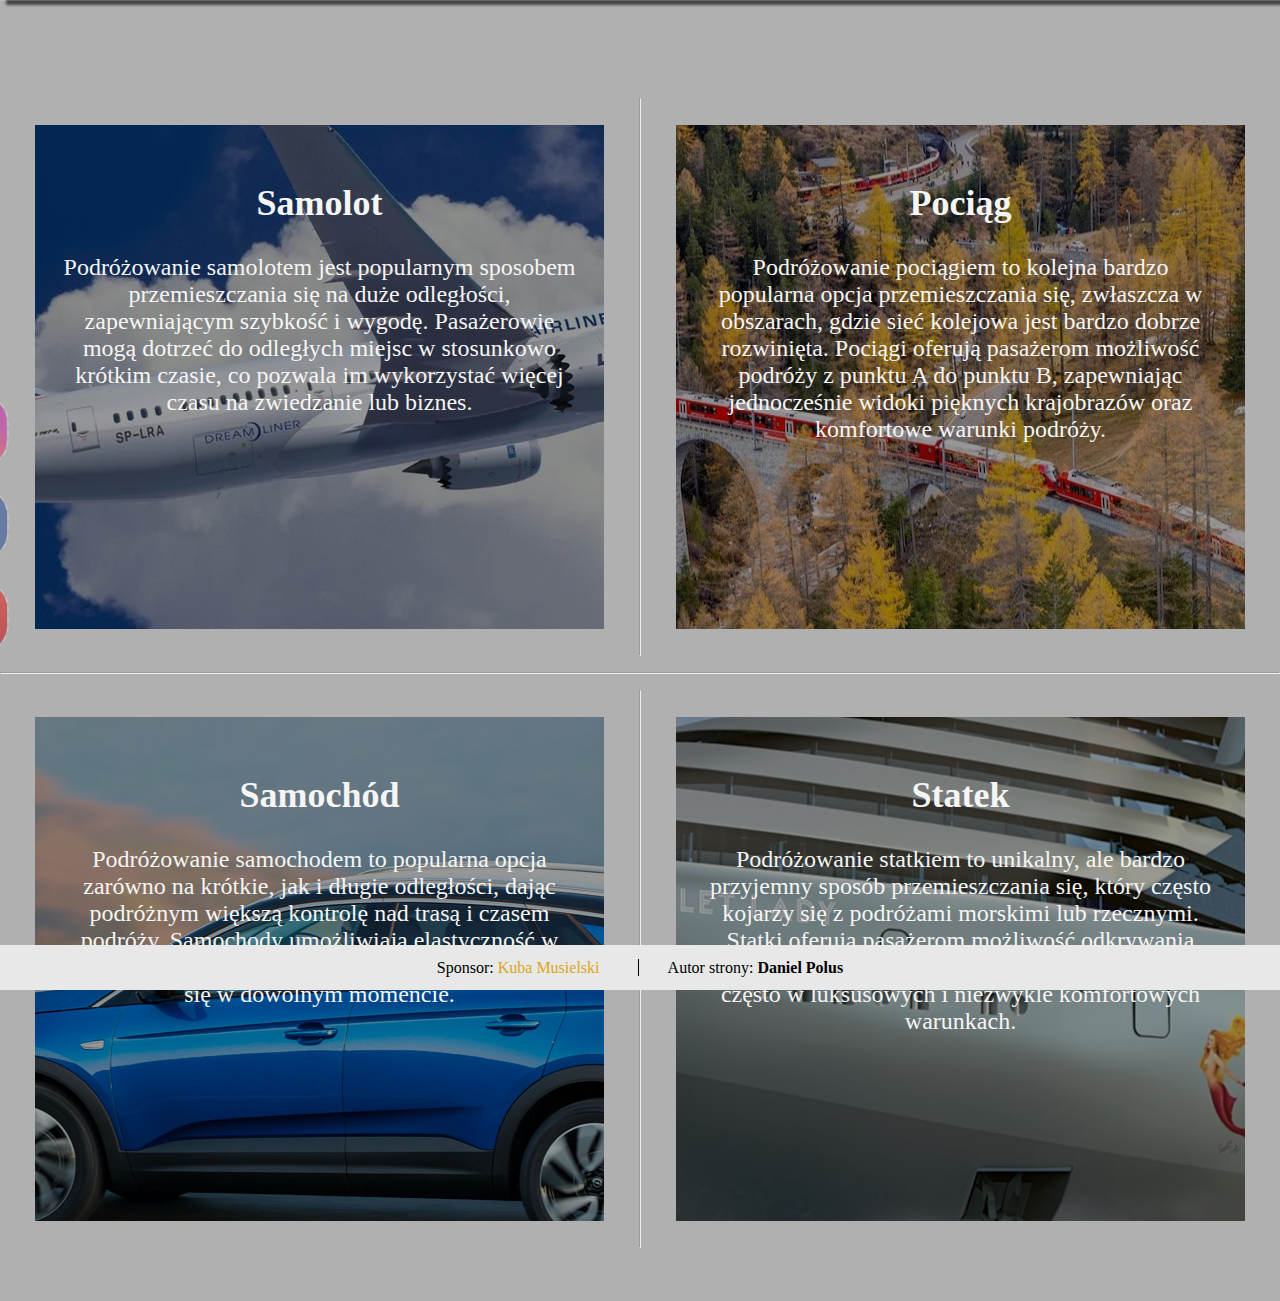
<file: podstrony/transport.html>
<!DOCTYPE html>
<html lang="pl-PL">

<head>
    <meta charset="UTF-8" />
    <meta name="viewport" content="width=device-width, initial-scale=1.0" />
    <link rel="stylesheet" type="text/css" href="../style/styl.css">
    <link rel="icon" type="image/x-icon" href="../obrazy/Logo.png" />
    <style>
        body {
            background-color: rgb(176, 176, 176);
        }
        .transport {
            margin: 46.5px;
            width: 80vh;
            height: 50vh;
            padding: 3vh;
            transition: 0.5s;
            color: whitesmoke;
            font-size: 150%;
            margin: 35px;
        }

        .transport:hover {
            transform: scale(1.1);
        }
        #gora {
            margin-top: 10vh;
        }
        #dol {
            margin-bottom: 5vh;
        }
        #gora,
        #dol {
            display: flex;
            text-align: center;
            width: 100%;
            height: 100%;

        }

        #samolot {
            background-image: linear-gradient(rgba(0, 0, 0, 0.4), rgba(0, 0, 0, 0.4)), url(../obrazy/transport/samolot.jpg);
            background-position: 46%;
            transition: 0.5s;
        }

        #samolot:hover {
            background-image: url(../obrazy/transport/samolot.jpg);
            color: rgb(0, 32, 71);
        }

        #pociag {
            background-image: linear-gradient(rgba(0, 0, 0, 0.4), rgba(0, 0, 0, 0.4)), url(../obrazy/transport/pociag.jpg);
            background-position: 46%;
            transition: 0.5s;
        }

        #pociag:hover {
            background-image: url(../obrazy/transport/pociag.jpg);
            color: rgb(0, 32, 71);
        }

        #auto {
            background-image: linear-gradient(rgba(0, 0, 0, 0.4), rgba(0, 0, 0, 0.4)), url(../obrazy/transport/samochod.jpg);
            background-position: 46%;
            transition: 0.5s;
        }
        a {
            text-decoration: none;
            color: whitesmoke;
            transition: 0.5s;
        }
        .transport:hover a {
            color: rgb(0, 32, 71);
        }
        #auto:hover {
            background-image: url(../obrazy/transport/samochod.jpg);
            color: rgb(0, 32, 71);
        }

        #lodz {
            background-image: linear-gradient(rgba(0, 0, 0, 0.4), rgba(0, 0, 0, 0.4)), url(../obrazy/transport/lodz.jpg);
            background-position: 46%;
            transition: 0.5s;
        }

        #lodz:hover {
            background-image: url(../obrazy/transport/lodz.jpg);
            color: rgb(0, 32, 71);
        }

        h1 {
            font-size: 150%;
        }
    </style>
    <title>TraveVLOG - Transport</title>
</head>

<body>
    <nav id="navbar">
        <ul id="navlist">
            <div id="box">
                <li class="nav"><a href="../index.html" class="navlink">Strona Główna</a></li>
                <li class="nav"><a href="biografia.html" class="navlink">O mnie</a></li>
                <li class="nav"><a href="#nag" class="navlink"><b>Środki transportu</b></a>
                    <ul class="navlist2">
                        <li class="nav2"><a href="./transport/samolot.html">Samolot</a></li>
                        <li class="nav2"><a href="./transport/pociag.html">Pociąg</a></li>
                        <li class="nav2"><a href="./transport/auto.html">Samochód</a></li>
                        <li class="nav2"><a href="./transport/statek.html">Statek</a></li>
                    </ul>
                </li>
                <li class="nav"><a href="kraje.html" class="navlink">Kraje, miasta oraz zabytki</a>
                    <ul class="navlist2">
                        <li class="nav2"><a href="./kraje/Wlochy.html">Włochy</a>
                        <li class="nav2"><a href="./kraje/Hiszpania.html">Hiszpania</a></li>
                        <li class="nav2"><a href="./kraje/Francja.html">Francja</a></li>
                        <li class="nav2"><a href="./kraje/uk.html">Wielka Brytania</a></li>
                        <li class="nav2"><a href="./kraje/Turcja.html">Turcja</a></li>
                    </ul>
                </li>
                <li class="nav"><a href="wskazowki.html" class="navlink">Wskazówki</a></li>
                <li class="nav"><a href="strony.html" class="navlink">Strony, które warto
                        odwiedzić</a></li>
                <img src="../obrazy/Logo.png" alt="logo" />
        </ul>
        </div>
    </nav>
    <main id="glowna">
            <div id="gora">
                <div class="transport" id="samolot">
                    <a href="./transport/samolot.html">
                    <h2 title="Kliknij, aby zobaczyć więcej">Samolot</h2>
                    <p>
                        Podróżowanie samolotem jest popularnym sposobem przemieszczania się na duże odległości,
                        zapewniającym
                        szybkość i wygodę. Pasażerowie mogą dotrzeć do odległych miejsc w stosunkowo krótkim czasie, co
                        pozwala
                        im wykorzystać więcej czasu na zwiedzanie lub biznes.</p>
                        </a>
                </div>
                <hr>
                <div class="transport" id="pociag">
                    <a href="./transport/pociag.html">
                    <h2 title="Kliknij, aby zobaczyć więcej">Pociąg</h2>
                    <p>Podróżowanie pociągiem to kolejna bardzo popularna opcja przemieszczania się, zwłaszcza w
                        obszarach, gdzie sieć
                        kolejowa jest bardzo dobrze rozwinięta. Pociągi oferują pasażerom możliwość podróży z punktu A
                        do punktu B,
                        zapewniając jednocześnie widoki pięknych krajobrazów oraz komfortowe warunki podróży.</p>
                        </a> <!--  Pociągi są często wybierane
                przez tych, którzy preferują bardziej relaksujący sposób podróżowania niż np. lot samolotem. Dodatkowo,
                pociągi mogą być bardziej ekologiczne niż samoloty, co przyciąga świadomych ekologicznie podróżnych.
                Jednak podróżowanie pociągiem może być czasochłonne, szczególnie na długich trasach, co może być
                uciążliwe dla tych, którzy poszukują szybszych opcji podróży. Ponadto, niektóre trasy mogą być mniej
                dogodne w zakresie częstotliwości kursowania pociągów, co może sprawić trudności w planowaniu podróży.


            <li>Zalety
                <ul>
                    <li>Możliwość podziwiania widoków krajobrazów podczas podróży.</li>
                    <li>Komfortowe warunki podróży, w tym wygodne siedzenia i przestrzeń do poruszania się.</li>
                    <li>Potencjalnie bardziej ekologiczne niż podróżowanie samolotem.</li>
                </ul>
            </li>
            <li>Wady
                <ul>
                    <li>Czasochłonne podróżowanie, szczególnie na długich trasach.</li>
                    <li>Mniejsza częstotliwość kursowania pociągów na niektórych trasach.</li>
                    <li>Brak możliwości szybkiego przemieszczania się na duże odległości, jak w przypadku podróży
                        samolotem.</li>
                </ul>
            </li>
            </ul>
            -->
                </div>
            </div>
            <hr>
            <div>
                <div id="dol">
                    <div class="transport" id="auto">
                        <a href="./transport/auto.html">
                        <h2 title="Kliknij, aby zobaczyć więcej">Samochód</h2>
                        <p>
                            Podróżowanie samochodem to popularna opcja zarówno na krótkie, jak i długie odległości,
                            dając podróżnym
                            większą kontrolę nad trasą i czasem podróży. Samochody umożliwiają elastyczność w planowaniu
                            podróży
                            oraz możliwość zatrzymywania się w dowolnym momencie. </p> </a><!--  Dla niektórych podróżujących podróż samochodem
                może być bardziej ekonomiczna, szczególnie jeśli podróżują w grupie. Ponadto, samochód może być bardziej
                wygodny dla podróżnych, zwłaszcza jeśli podróżują z dużą ilością bagażu lub z rodziną. Jednak
                podróżowanie samochodem może być stresujące, szczególnie w obszarach z intensywnym ruchem drogowym lub w
                trudnych warunkach pogodowych. Dodatkowo, podróżowanie samochodem może być czasochłonne, szczególnie na
                bardzo długich trasach, co może prowadzić do zmęczenia kierowcy i zwiększać ryzyko wypadków drogowych.
            </p>

            <li>Zalety
                <ul>
                    <li>Kontrola nad trasą i czasem podróży.</li>
                    <li>Elastyczność w planowaniu podróży oraz możliwość zatrzymywania się w dowolnym momencie.</li>
                    <li>Możliwość ekonomicznego podróżowania, szczególnie w grupie.</li>
                </ul>
            </li>
            <li>Wady
                <ul>
                    <li>Stresujące podróżowanie, zwłaszcza w obszarach z intensywnym ruchem drogowym.</li>
                    <li>Czasochłonność podróży, szczególnie na długich trasach.</li>
                    <li>Ryzyko zmęczenia kierowcy i zwiększone ryzyko wypadków drogowych.</li>
                </ul>
            </li>
            </ul>
            -->
                    </div>
                    <hr>
                    <div class="transport" id="lodz">
                        <a href="./transport/statek.html">
                        <h2 title="Kliknij, aby zobaczyć więcej">Statek</h2>
                        <p>Podróżowanie statkiem to unikalny, ale bardzo przyjemny sposób przemieszczania się, który
                            często kojarzy się z podróżami
                            morskimi lub rzecznymi. Statki oferują pasażerom możliwość odkrywania odległych miejsc i
                            eksplorowania
                            różnych kultur, często w luksusowych i niezwykle komfortowych warunkach. </p></a> <!--  Ponadto, podróżowanie statkiem może być relaksujące,
                pozwalając podróżnym na cieszenie się widokami morza oraz różnorodnymi atrakcjami dostępnymi na
                pokładzie. Dla niektórych osób podróżowanie statkiem może być również bardziej ekologiczne niż
                podróżowanie innymi środkami transportu. Jednak podróżowanie statkiem może być czasochłonne, szczególnie
                na długich trasach, co może być uciążliwe dla tych, którzy poszukują szybszych opcji podróży. Ponadto,
                niektóre osoby mogą odczuwać problemy z chorobą morską podczas podróży statkiem, co może ograniczać ich
                przyjemność podróżowania.</p>
            <li>Zalety
                <ul>
                    <li>Możliwość odkrywania odległych miejsc i różnorodnych kultur.</li>
                    <li>Relaksująca atmosfera podróży oraz możliwość cieszenia się widokami morza.</li>
                    <li>Potencjalnie bardziej ekologiczne niż podróżowanie innymi środkami transportu.</li>
                </ul>
            </li>
            <li>Wady
                <ul>
                    <li>Czasochłonne podróżowanie, szczególnie na długich trasach.</li>
                    <li>Możliwość odczuwania problemów z chorobą morską.</li>
                    <li>Mniejsza elastyczność w planowaniu podróży w porównaniu do innych środków transportu, takich jak samoloty czy samochody.</li>
                </ul>
            </li>
            </ul>
            -->
                    </div>
                </div>
    </main>
    <div id="social">
        <a href="https://www.instagram.com/travel/" target="_blank" title="Odwiedź mojego Instagrama!"><img src="../obrazy/social3.png" alt="instagram"></a>
        <a href="https://www.facebook.com/daniel.polus.77" target="_blank" title="Odwiedź mojego Facebook'a"><img src="../obrazy/social2.jpg" alt="facebook"></a>
        <a href="https://www.youtube.com/@MorganVenn" target="_blank" title="Odwiedź mojego YouTube'a"><img src="../obrazy/social1.jpg" alt="youtube"></a> <br>
    </div>
    <footer id="stopka">
        <span style="margin-right: 2vw; border-right: 0.1vh solid black; padding-right: 3vw;">Sponsor: <a href="https://l.messenger.com/l.php?u=https%3A%2F%2Ftworzeniestroniaplikacji.vercel.app%2F&h=AT1jRU7MYWiMcRETBmpLvegVudp6nnoD7X5o4rEXGk0WaavliOcQgi8xLquaferbssPnfDY8JzFaDquJB02RIY1uYSRGCblP-7Wyfhve1-rqTR5pqIpv0B9AXwShvBjPd5Km5Q">Kuba Musielski</a></span>
        Autor strony: <b>Daniel Polus</b>
    </footer>
</body>
</html>
</file>
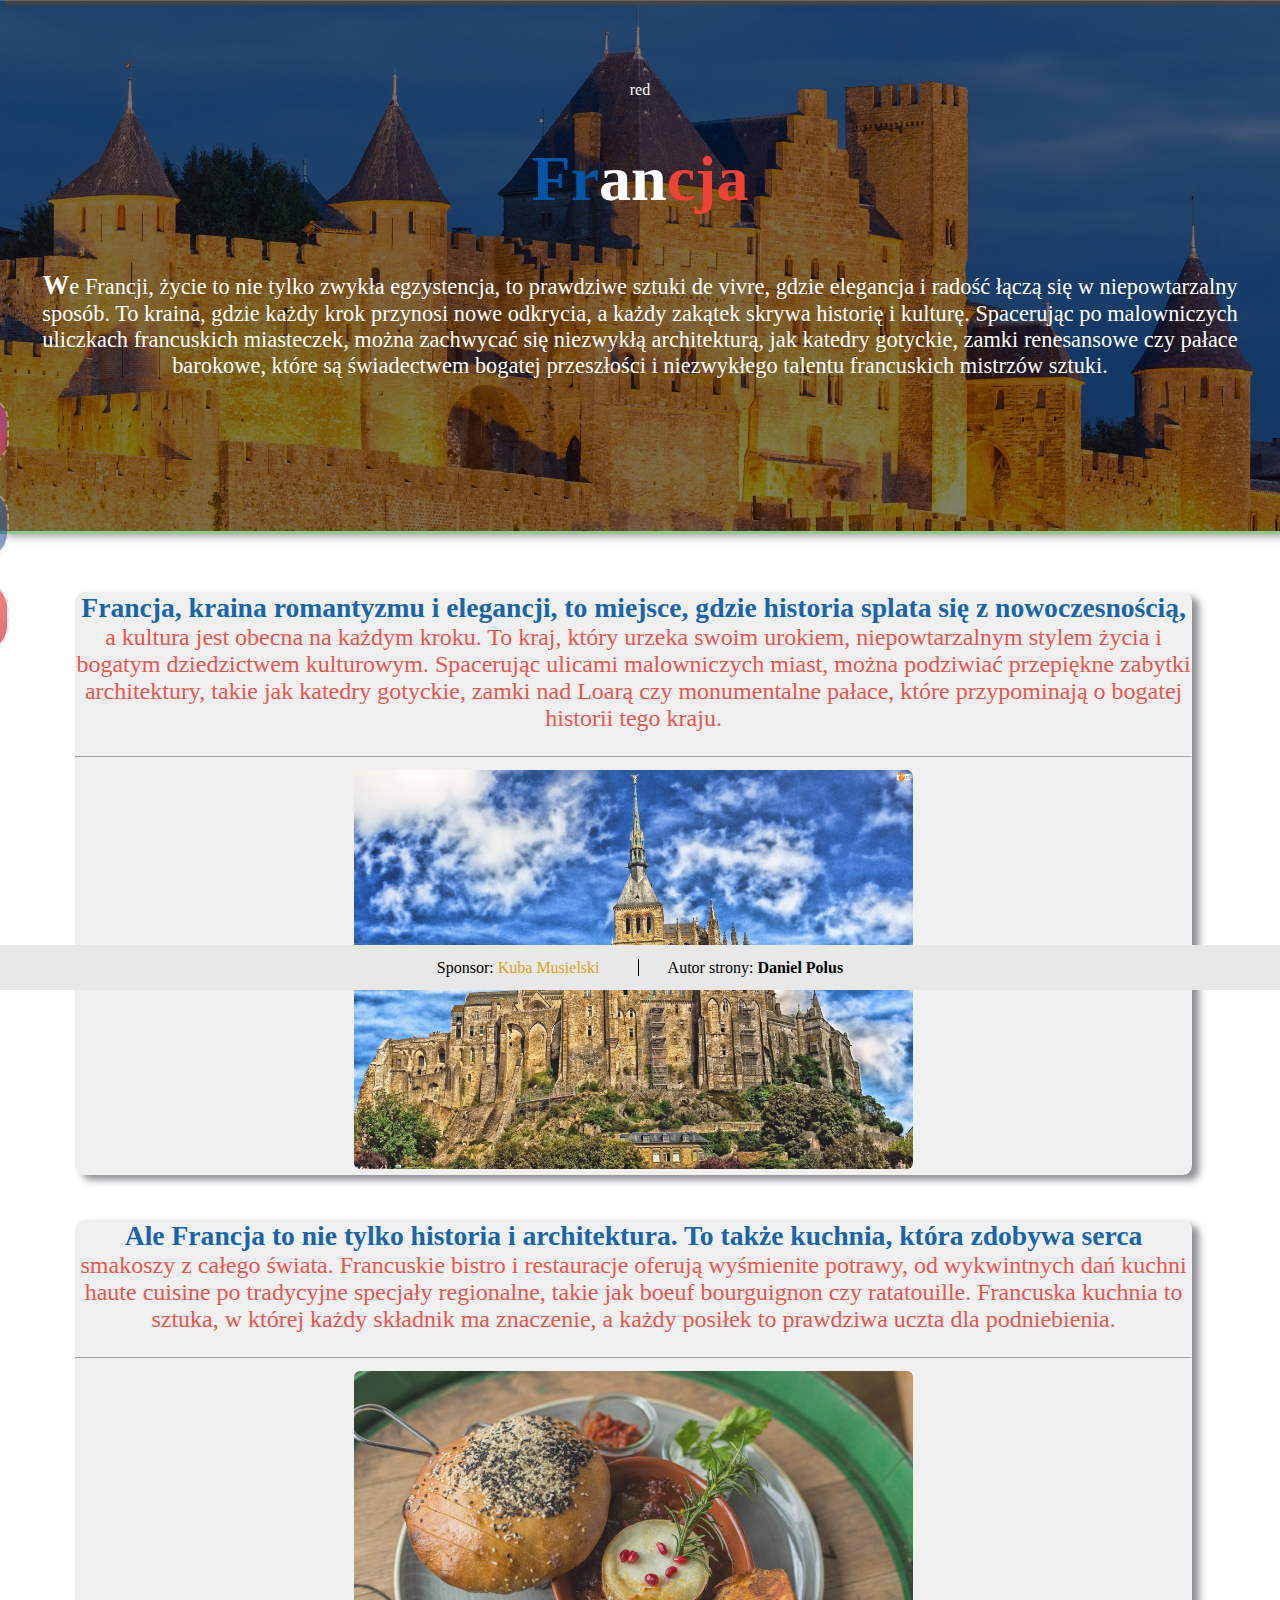
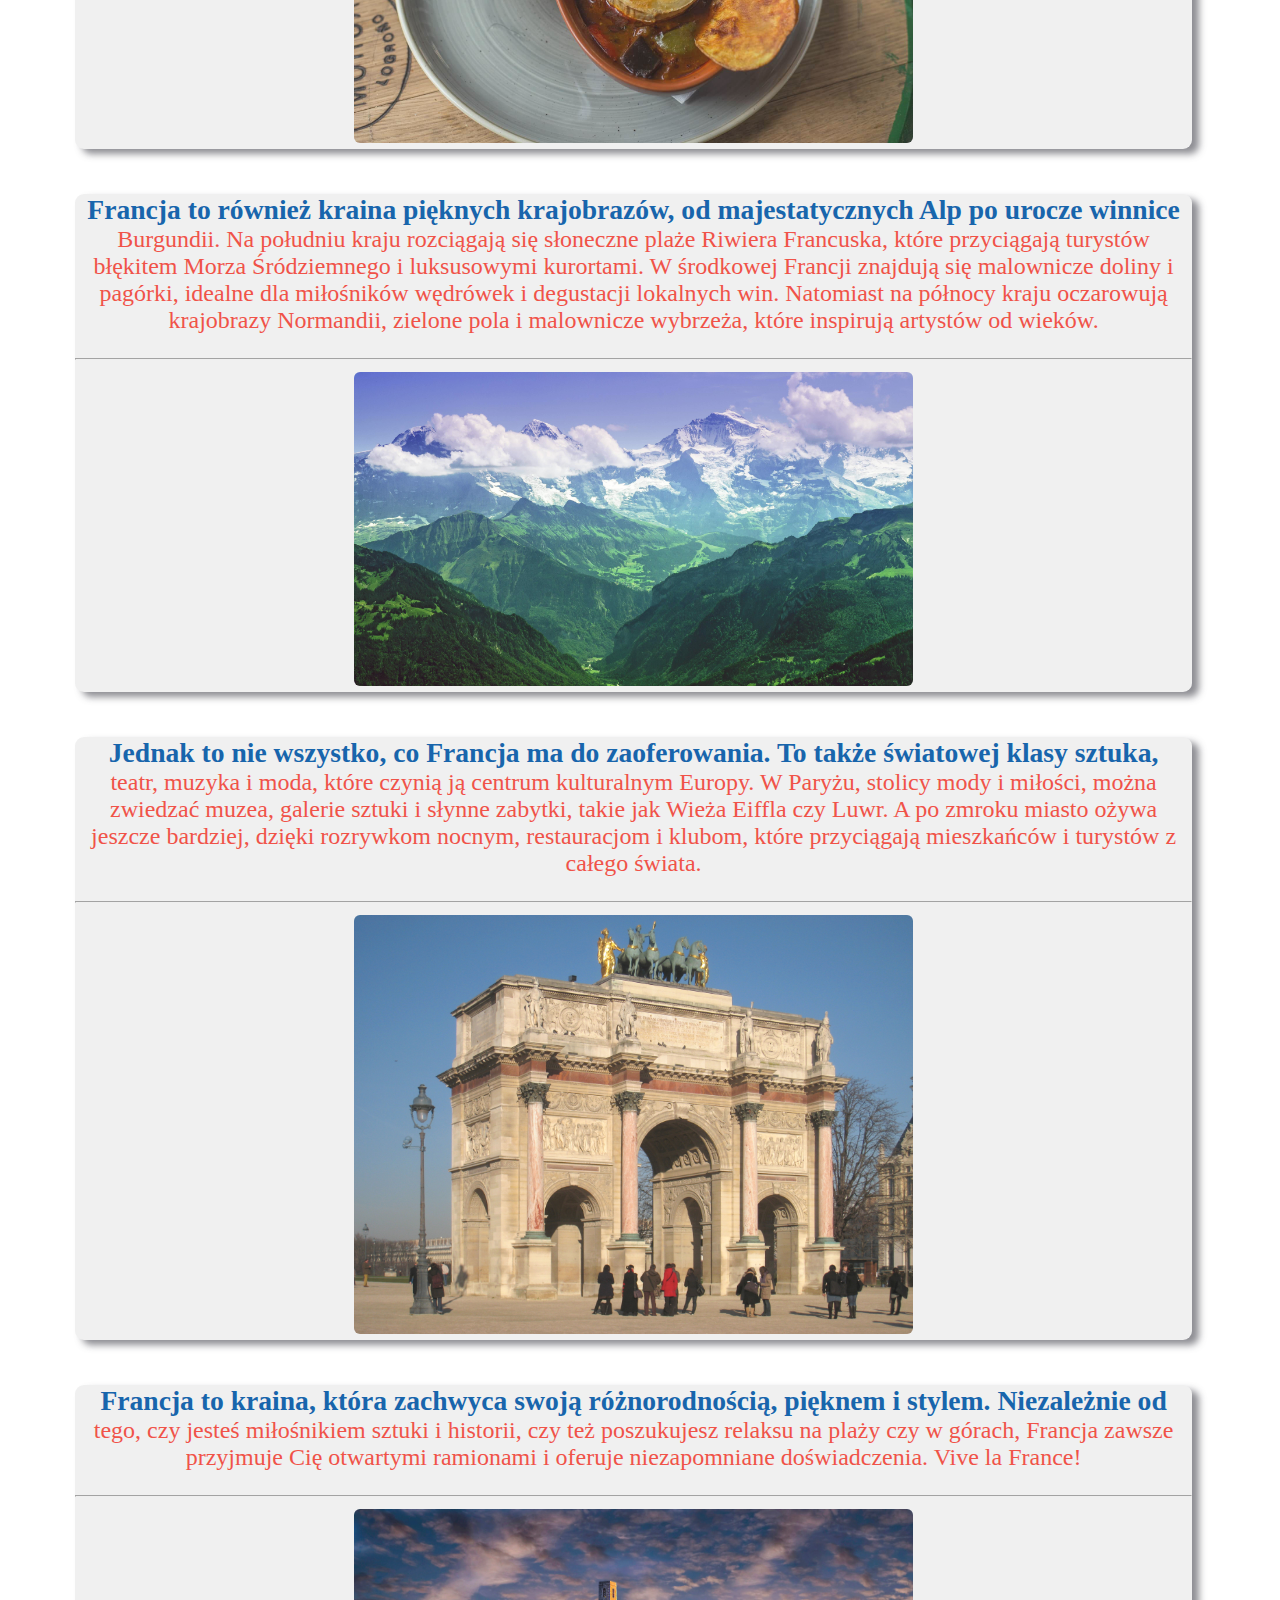
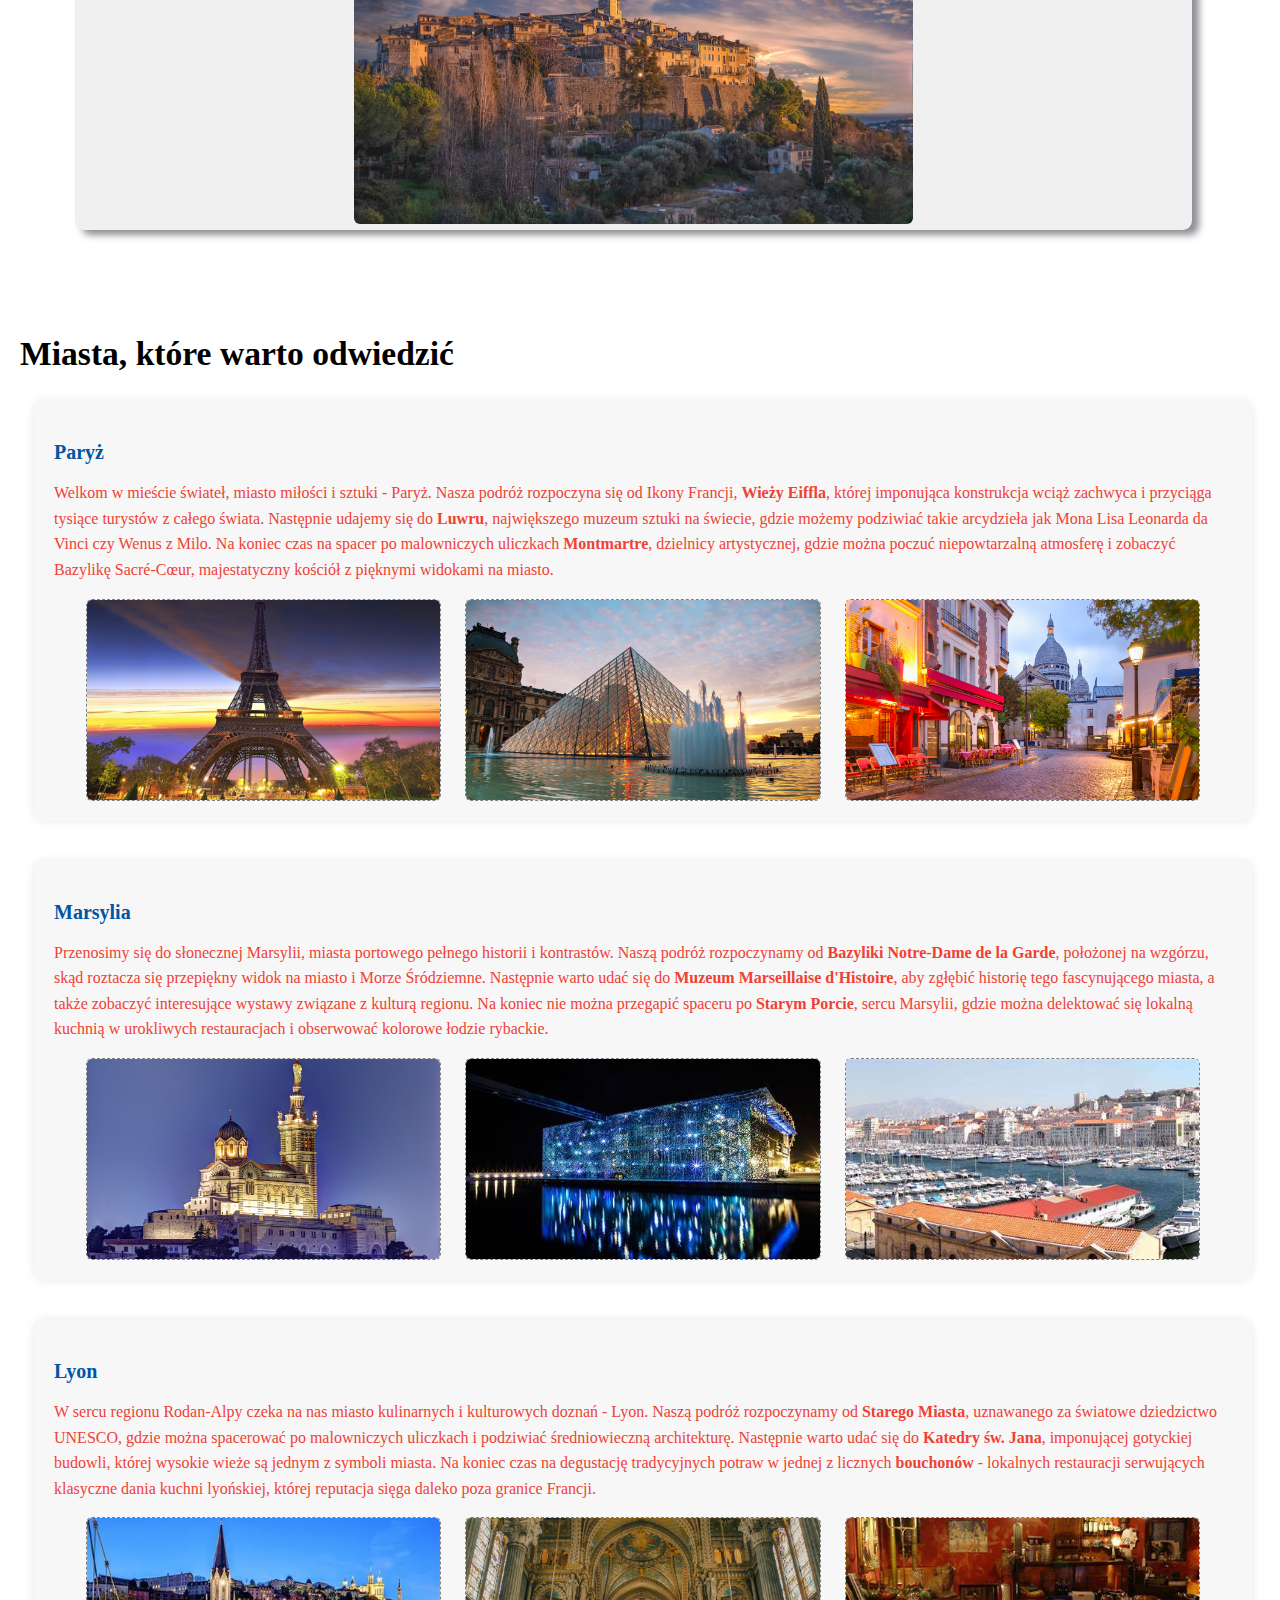
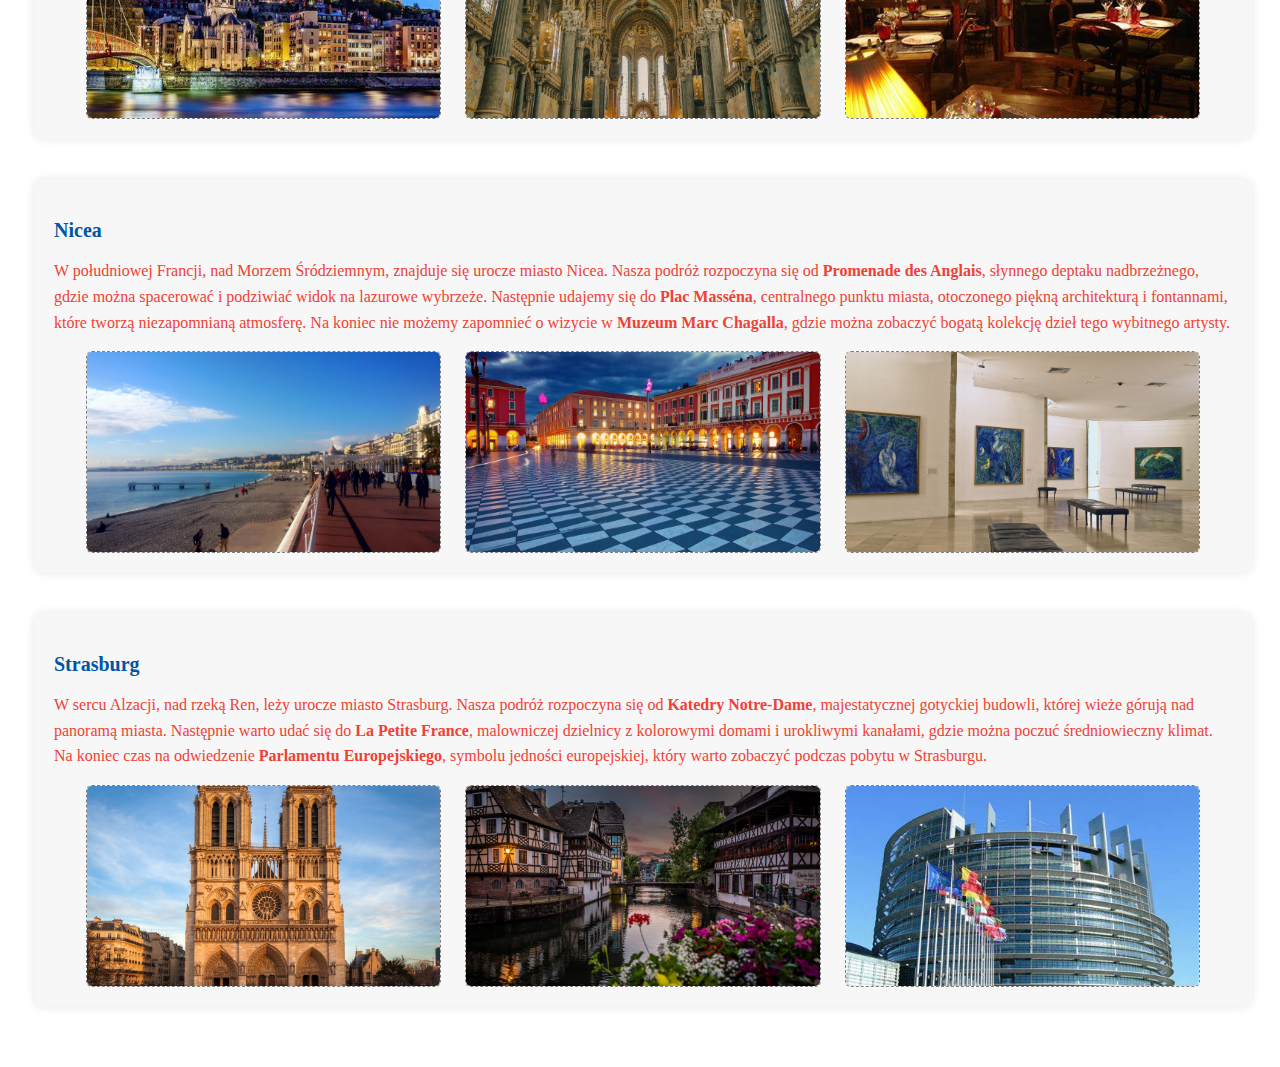
<file: podstrony/kraje/Francja.html>
<!DOCTYPE html>
<html lang="pl-PL">

<head>
    <meta charset="UTF-8" />
    <meta name="viewport" content="width=device-width, initial-scale=1.0" />
    <link rel="stylesheet" type="text/css" href="../../style/styl.css">
    <link rel="stylesheet" type="text/css" href="../../style/kraje.css">
    <link rel="icon" type="image/x-icon" href="../../obrazy/Logo.png" />
    <style>
        #nag {
            background-image: linear-gradient(rgba(0, 0, 0, 0.5), rgba(0, 0, 0, 0.5)), url(../../obrazy/kraje/francja/nag.jpg);
        }

        .notka {
            background-color: rgb(239, 239, 239);
            color: rgb(239, 65, 53);
        }

        .notka::first-line {
            color: rgb(0, 85, 164);
        }

        .miasto h3 {
            color: rgb(0, 85, 164);
        }

        .miasto p {
            color: rgb(239, 65, 53);
        }
    </style>
    <title>TraveVLOG - Francja</title>
</head>

<body>
    <nav id="navbar">
        <ul id="navlist">
            <div id="box">
                <li class="nav"><a href="../../index.html" class="navlink">Strona Główna</a></li>
                <li class="nav"><a href="../biografia.html" class="navlink">O mnie</a></li>
                <li class="nav"><a href="../transport.html" class="navlink">Środki transportu</a>
                    <ul class="navlist2">
                        <li class="nav2"><a href="../transport/samolot.html">Samolot</a></li>
                        <li class="nav2"><a href="../transport/pociag.html">Pociąg</a></li>
                        <li class="nav2"><a href="../transport/auto.html">Samochód</a></li>
                        <li class="nav2"><a href="../transport/statek.html">Statek</a></li>
                    </ul>
                </li>
                <li class="nav"><a href="../kraje.html" class="navlink"><i>Kraje, miasta oraz zabytki</i></a>
                    <ul class="navlist2">
                        <li class="nav2"><a href="Wlochy.html">Włochy</a></li>
                        <li class="nav2"><a href="Hiszpania.html">Hiszpania</a></li>
                        <li class="nav2"><a href="#nag"><b>Francja</b></a></li>
                        <li class="nav2"><a href="uk.html">Wielka Brytania</a></li>
                        <li class="nav2"><a href="Turcja.html">Turcja</a></li>
                    </ul>
                </li>
                <li class="nav"><a href="../wskazowki.html" class="navlink">Wskazówki</a></li>
                <li class="nav"><a href="../strony.html" class="navlink">Strony, które warto
                        odwiedzić</a></li>
                <img src="../../obrazy/Logo.png" alt="logo" />
        </ul>
        </div>
    </nav>
    <header id="nag">red
        <h1><span style="color: rgb(0,85,164);">Fr</span>an<span style="color: rgb(239,65,53);">cja</span></h1>
        <p>
            We Francji, życie to nie tylko zwykła egzystencja, to prawdziwe sztuki de vivre, gdzie elegancja i radość
            łączą się w niepowtarzalny sposób. To kraina, gdzie każdy krok przynosi nowe odkrycia, a każdy zakątek
            skrywa historię i kulturę. Spacerując po malowniczych uliczkach francuskich miasteczek, można zachwycać się
            niezwykłą architekturą, jak katedry gotyckie, zamki renesansowe czy pałace barokowe, które są świadectwem
            bogatej przeszłości i niezwykłego talentu francuskich mistrzów sztuki.
        </p>
    </header>
    <main id="glowna">
        <div id="info">
            <div class="notka">
                <p>
                    Francja, kraina romantyzmu i elegancji, to miejsce, gdzie historia splata się z nowoczesnością, a
                    kultura jest obecna na każdym kroku. To kraj, który urzeka swoim urokiem, niepowtarzalnym stylem
                    życia i bogatym dziedzictwem kulturowym. Spacerując ulicami malowniczych miast, można podziwiać
                    przepiękne zabytki architektury, takie jak katedry gotyckie, zamki nad Loarą czy monumentalne
                    pałace, które przypominają o bogatej historii tego kraju.
                </p>
                <hr>
                <img src="../../obrazy/kraje/francja/obr1.jpg" alt="obraz1">
            </div>
            <div class="notka">
                <p>
                    Ale Francja to nie tylko historia i architektura. To także kuchnia, która zdobywa serca smakoszy z
                    całego świata. Francuskie bistro i restauracje oferują wyśmienite potrawy, od wykwintnych dań kuchni
                    haute cuisine po tradycyjne specjały regionalne, takie jak boeuf bourguignon czy ratatouille.
                    Francuska kuchnia to sztuka, w której każdy składnik ma znaczenie, a każdy posiłek to prawdziwa
                    uczta dla podniebienia.
                </p>
                <hr>
                <img src="../../obrazy/kraje/francja/obr2.jpg" alt="obraz2">
            </div>
            <div class="notka">
                <p>
                    Francja to również kraina pięknych krajobrazów, od majestatycznych Alp po urocze winnice Burgundii.
                    Na południu kraju rozciągają się słoneczne plaże Riwiera Francuska, które przyciągają turystów
                    błękitem Morza Śródziemnego i luksusowymi kurortami. W środkowej Francji znajdują się malownicze
                    doliny i pagórki, idealne dla miłośników wędrówek i degustacji lokalnych win. Natomiast na północy
                    kraju oczarowują krajobrazy Normandii, zielone pola i malownicze wybrzeża, które inspirują artystów
                    od wieków.
                </p>
                <hr>
                <img src="../../obrazy/kraje/francja/obr3.jpg" alt="obraz3">
            </div>
            <div class="notka">
                <p>
                    Jednak to nie wszystko, co Francja ma do zaoferowania. To także światowej klasy sztuka, teatr,
                    muzyka i moda, które czynią ją centrum kulturalnym Europy. W Paryżu, stolicy mody i miłości, można
                    zwiedzać muzea, galerie sztuki i słynne zabytki, takie jak Wieża Eiffla czy Luwr. A po zmroku miasto
                    ożywa jeszcze bardziej, dzięki rozrywkom nocnym, restauracjom i klubom, które przyciągają
                    mieszkańców i turystów z całego świata.
                </p>
                <hr>
                <img src="../../obrazy/kraje/francja/obr4.jpg" alt="obraz4">
            </div>
            <div class="notka">
                <p>
                    Francja to kraina, która zachwyca swoją różnorodnością, pięknem i stylem. Niezależnie od tego, czy
                    jesteś miłośnikiem sztuki i historii, czy też poszukujesz relaksu na plaży czy w górach, Francja
                    zawsze przyjmuje Cię otwartymi ramionami i oferuje niezapomniane doświadczenia. Vive la France!
                </p>
                <hr>
                <img src="../../obrazy/kraje/francja/obr5.jpg" alt="obraz5">
            </div>
        </div>
        <div id="miasta">
            <h2>Miasta, które warto odwiedzić</h2>
            <div class="miasto">
                <h3>Paryż</h3>
                <p>
                    Welkom w mieście świateł, miasto miłości i sztuki - Paryż. Nasza podróż rozpoczyna się od Ikony
                    Francji, <strong>Wieży Eiffla</strong>, której imponująca konstrukcja wciąż zachwyca i przyciąga
                    tysiące turystów z całego świata. Następnie udajemy się do <strong>Luwru</strong>, największego
                    muzeum sztuki na świecie, gdzie możemy podziwiać takie arcydzieła jak Mona Lisa Leonarda da Vinci
                    czy Wenus z Milo. Na koniec czas na spacer po malowniczych uliczkach <strong>Montmartre</strong>,
                    dzielnicy artystycznej, gdzie można poczuć niepowtarzalną atmosferę i zobaczyć Bazylikę Sacré-Cœur,
                    majestatyczny kościół z pięknymi widokami na miasto.
                </p>
                <div class="zdjecia">
                    <img src="../../obrazy/kraje/francja/paryz1.jpg" alt="Paryż">
                    <img src="../../obrazy/kraje/francja/paryz2.jpg" alt="Paryż">
                    <img src="../../obrazy/kraje/francja/paryz3.jpg" alt="Paryż">
                </div>
            </div>
            <div class="miasto">
                <h3>Marsylia</h3>
                <p>
                    Przenosimy się do słonecznej Marsylii, miasta portowego pełnego historii i kontrastów. Naszą podróż
                    rozpoczynamy od <strong>Bazyliki Notre-Dame de la Garde</strong>, położonej na wzgórzu, skąd
                    roztacza się przepiękny widok na miasto i Morze Śródziemne. Następnie warto udać się do
                    <strong>Muzeum Marseillaise d'Histoire</strong>, aby zgłębić historię tego fascynującego miasta,
                    a także zobaczyć interesujące wystawy związane z kulturą regionu. Na koniec nie można przegapić
                    spaceru po <strong>Starym Porcie</strong>, sercu Marsylii, gdzie można delektować się lokalną
                    kuchnią w urokliwych restauracjach i obserwować kolorowe łodzie rybackie.
                </p>
                <div class="zdjecia">
                    <img src="../../obrazy/kraje/francja/maryslia1.jpg" alt="Maryslia">
                    <img src="../../obrazy/kraje/francja/maryslia2.jpg" alt="Masylia">
                    <img src="../../obrazy/kraje/francja/maryslia3.jpg" alt="Masylia">
                </div>
            </div>
            <div class="miasto">
                <h3>Lyon</h3>
                <p>W sercu regionu Rodan-Alpy czeka na nas miasto kulinarnych i kulturowych doznań - Lyon. Naszą podróż
                    rozpoczynamy od <strong>Starego Miasta</strong>, uznawanego za światowe dziedzictwo UNESCO, gdzie
                    można spacerować po malowniczych uliczkach i podziwiać średniowieczną architekturę. Następnie warto
                    udać się do <strong>Katedry św. Jana</strong>, imponującej gotyckiej budowli, której wysokie wieże
                    są jednym z symboli miasta. Na koniec czas na degustację tradycyjnych potraw w jednej z licznych
                    <strong>bouchonów</strong> - lokalnych restauracji serwujących klasyczne dania kuchni lyońskiej,
                    której reputacja sięga daleko poza granice Francji.
                </p>
                <div class="zdjecia">
                    <img src="../../obrazy/kraje/francja/lyon1.jpg" alt="Lyon">
                    <img src="../../obrazy/kraje/francja/lyon2.jpg" alt="Lyon">
                    <img src="../../obrazy/kraje/francja/lyon3.jpg" alt="Lyon">
                </div>
            </div>
            <div class="miasto">
                <h3>Nicea</h3>
                <p>W południowej Francji, nad Morzem Śródziemnym, znajduje się urocze miasto Nicea. Nasza podróż
                    rozpoczyna się od <strong>Promenade des Anglais</strong>, słynnego deptaku nadbrzeżnego, gdzie można
                    spacerować i
                    podziwiać widok na lazurowe wybrzeże. Następnie udajemy się do <strong>Plac Masséna</strong>,
                    centralnego punktu miasta, otoczonego piękną architekturą i fontannami, które tworzą niezapomnianą
                    atmosferę. Na koniec nie możemy zapomnieć o wizycie w <strong>Muzeum Marc Chagalla</strong>, gdzie
                    można zobaczyć bogatą kolekcję dzieł tego wybitnego artysty.</p>
                <div class="zdjecia">
                    <img src="../../obrazy/kraje/francja/nicea1.jpg" alt="Nicea">
                    <img src="../../obrazy/kraje/francja/nicea2.jpg" alt="Nicea">
                    <img src="../../obrazy/kraje/francja/nicea3.jpg" alt="Nicea">
                </div>
            </div>
            <div class="miasto">
                <h3>Strasburg</h3>
                <p>W sercu Alzacji, nad rzeką Ren, leży urocze miasto Strasburg. Nasza podróż rozpoczyna się od
                    <strong>Katedry Notre-Dame</strong>, majestatycznej gotyckiej budowli, której wieże górują nad
                    panoramą miasta. Następnie warto udać się do <strong>La Petite France</strong>, malowniczej
                    dzielnicy z kolorowymi domami i urokliwymi kanałami, gdzie można poczuć średniowieczny klimat. Na
                    koniec czas na odwiedzenie <strong>Parlamentu Europejskiego</strong>, symbolu jedności europejskiej,
                    który warto zobaczyć podczas pobytu w Strasburgu.
                </p>
                <div class="zdjecia">
                    <img src="../../obrazy/kraje/francja/starsburg1.jpg" alt="Starsburg">
                    <img src="../../obrazy/kraje/francja/starsburg2.jpg" alt="Starsburg">
                    <img src="../../obrazy/kraje/francja/starsburg3.jpg" alt="Starsburg">
                </div>
            </div>
        </div>
    </main>
    <div id="social">
        <a href="https://www.instagram.com/travel/" target="_blank" title="Odwiedź mojego Instagrama!"><img src="../../obrazy/social3.png"
                alt="instagram"></a>
        <a href="https://www.facebook.com/daniel.polus.77" target="_blank" title="Odwiedź mojego Facebook'a"><img src="../../obrazy/social2.jpg"
                alt="facebook"></a>
        <a href="https://www.youtube.com/@MorganVenn" target="_blank" title="Odwiedź mojego YouTube'a"><img src="../../obrazy/social1.jpg"
                alt="youtube"></a> <br>
    </div>
    <footer id="stopka">
        <span style="margin-right: 2vw; border-right: 0.1vh solid black; padding-right: 3vw;">Sponsor: <a href="https://l.messenger.com/l.php?u=https%3A%2F%2Ftworzeniestroniaplikacji.vercel.app%2F&h=AT1jRU7MYWiMcRETBmpLvegVudp6nnoD7X5o4rEXGk0WaavliOcQgi8xLquaferbssPnfDY8JzFaDquJB02RIY1uYSRGCblP-7Wyfhve1-rqTR5pqIpv0B9AXwShvBjPd5Km5Q">Kuba Musielski</a></span>
        Autor strony: <b>Daniel Polus</b>
    </footer>
</body>

</html>
</file>
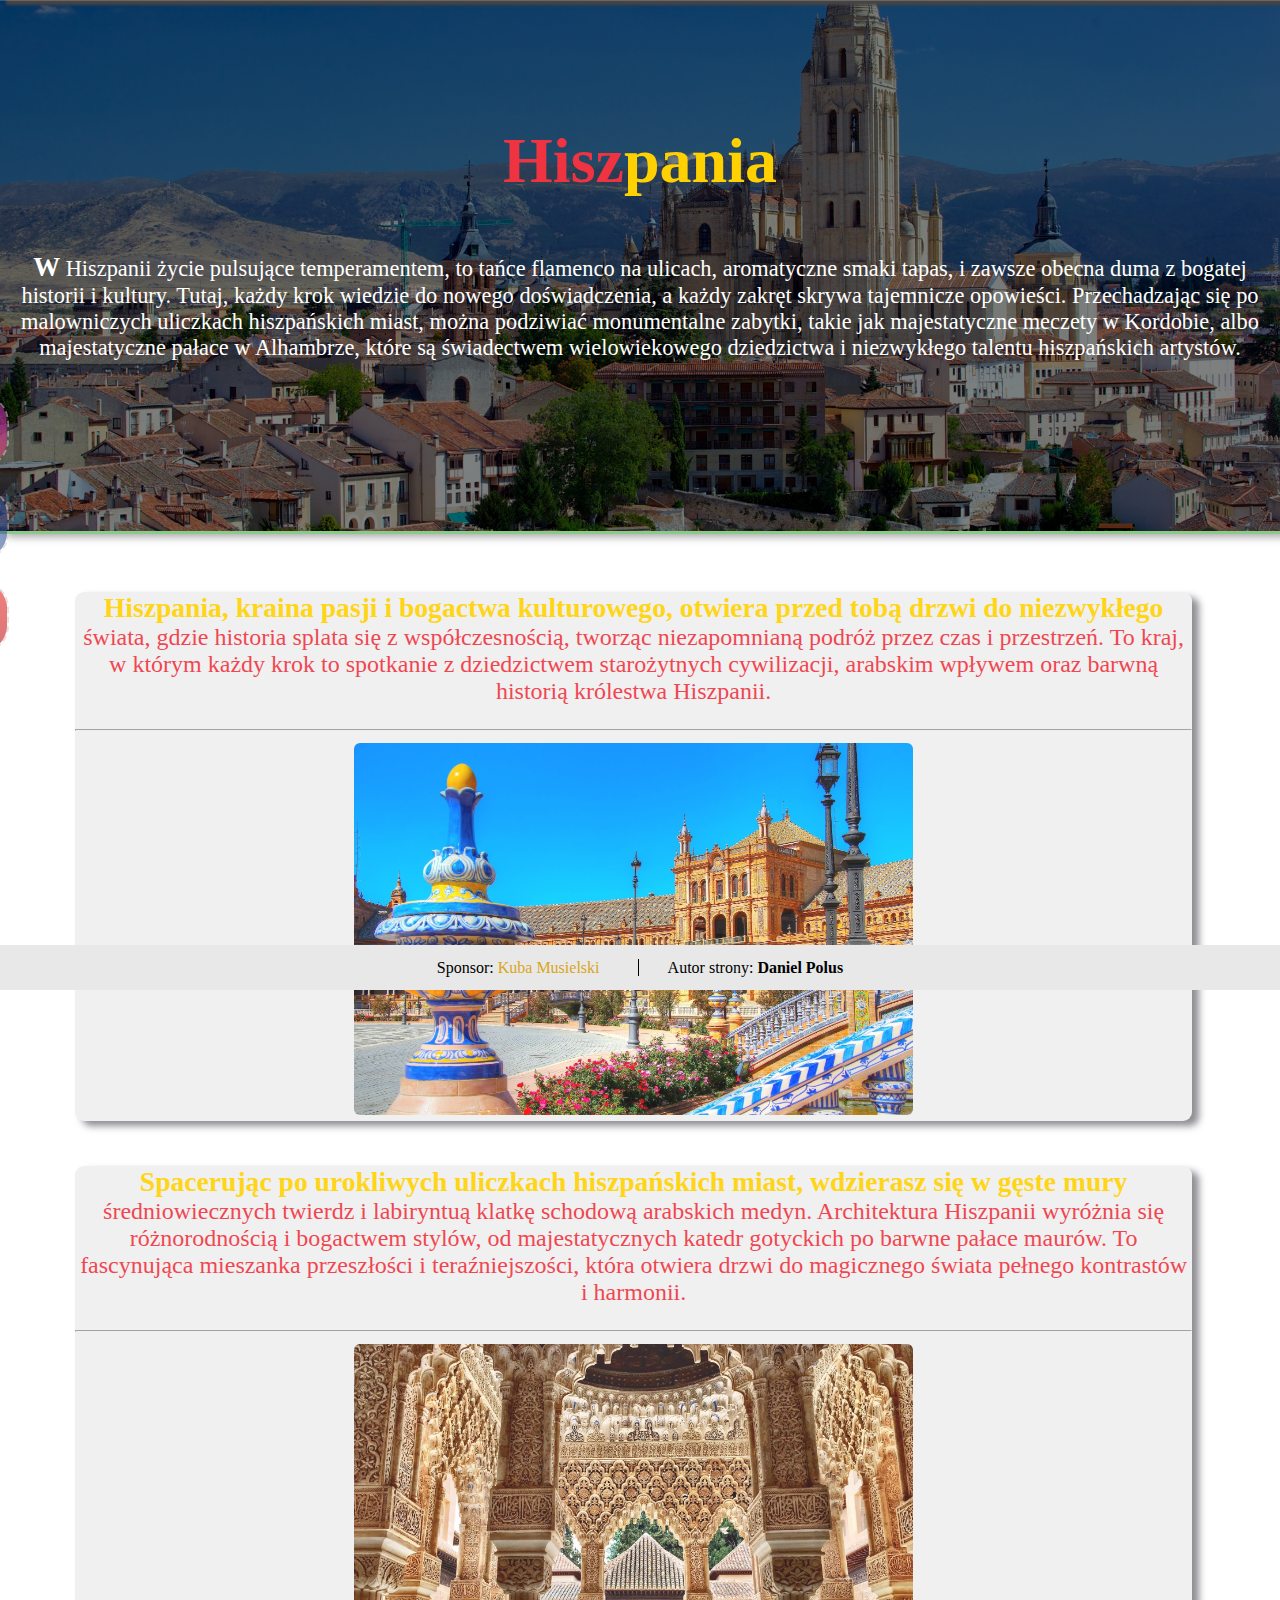
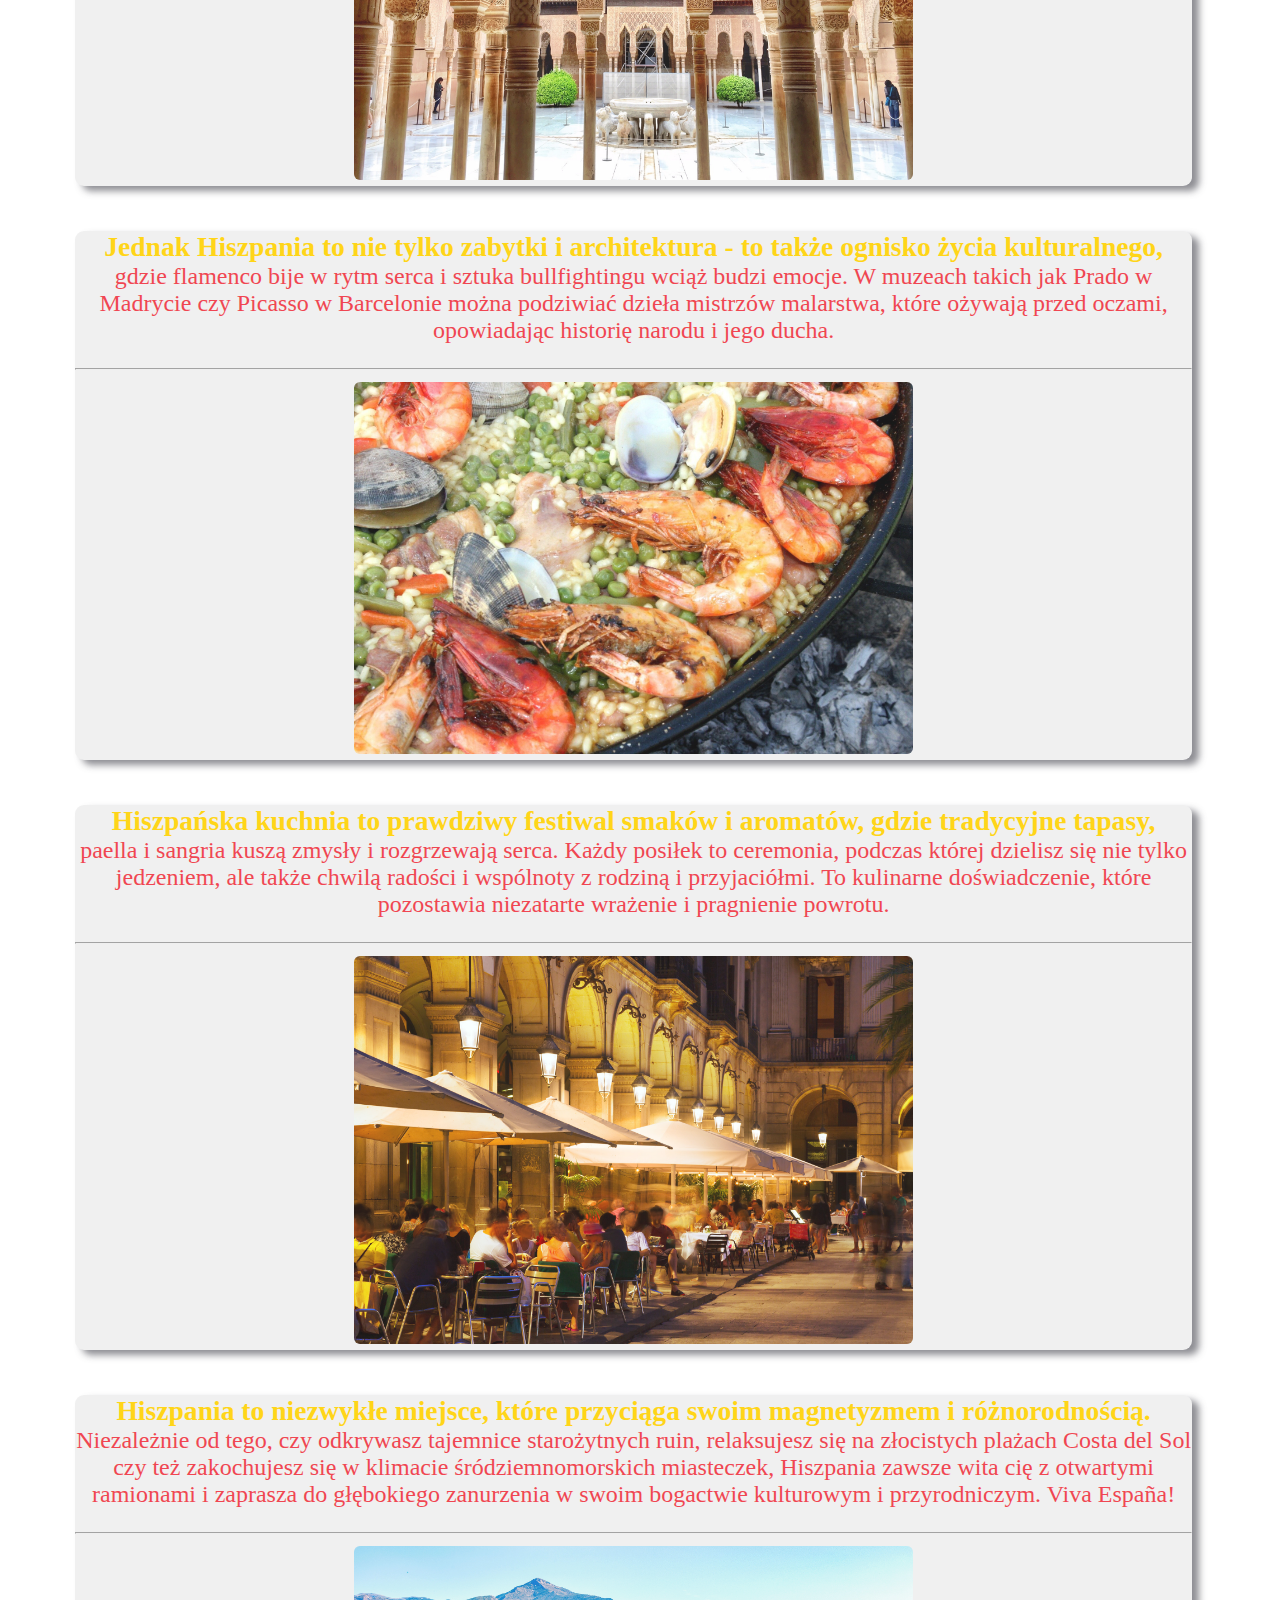
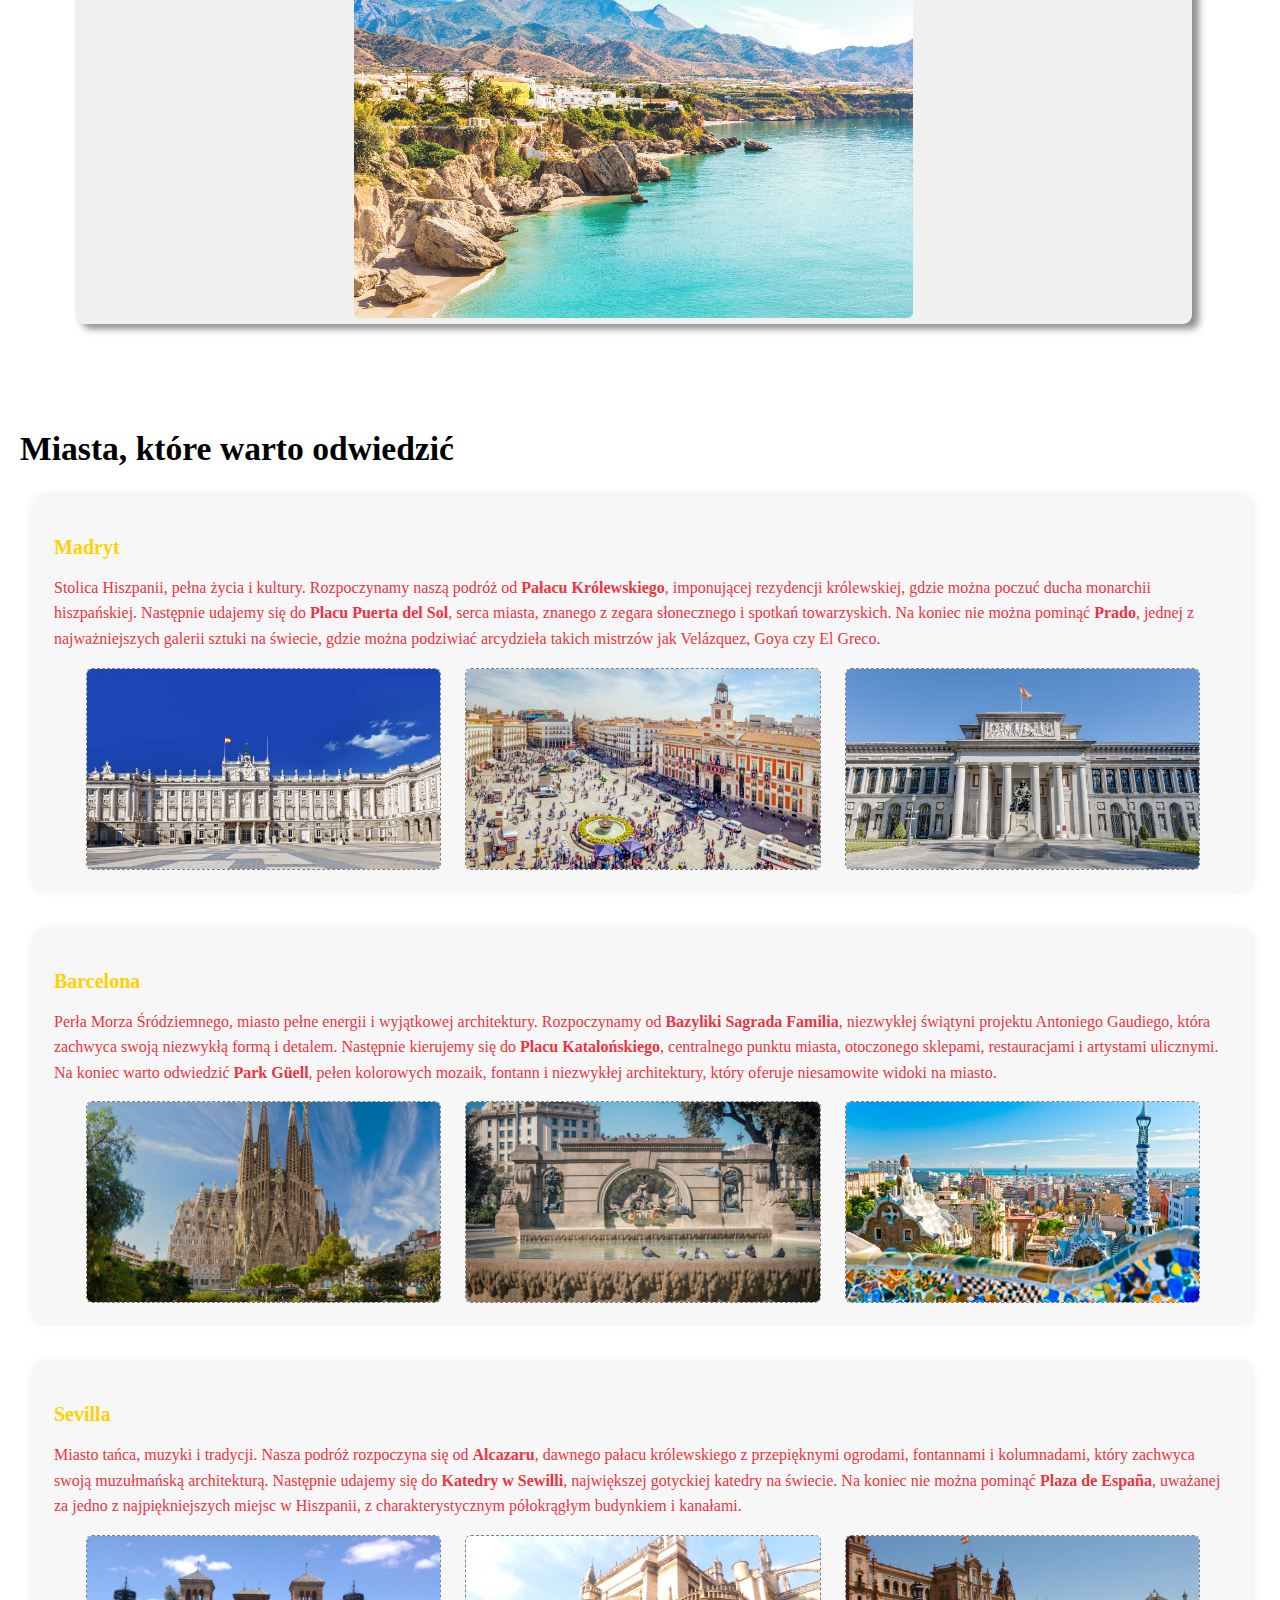
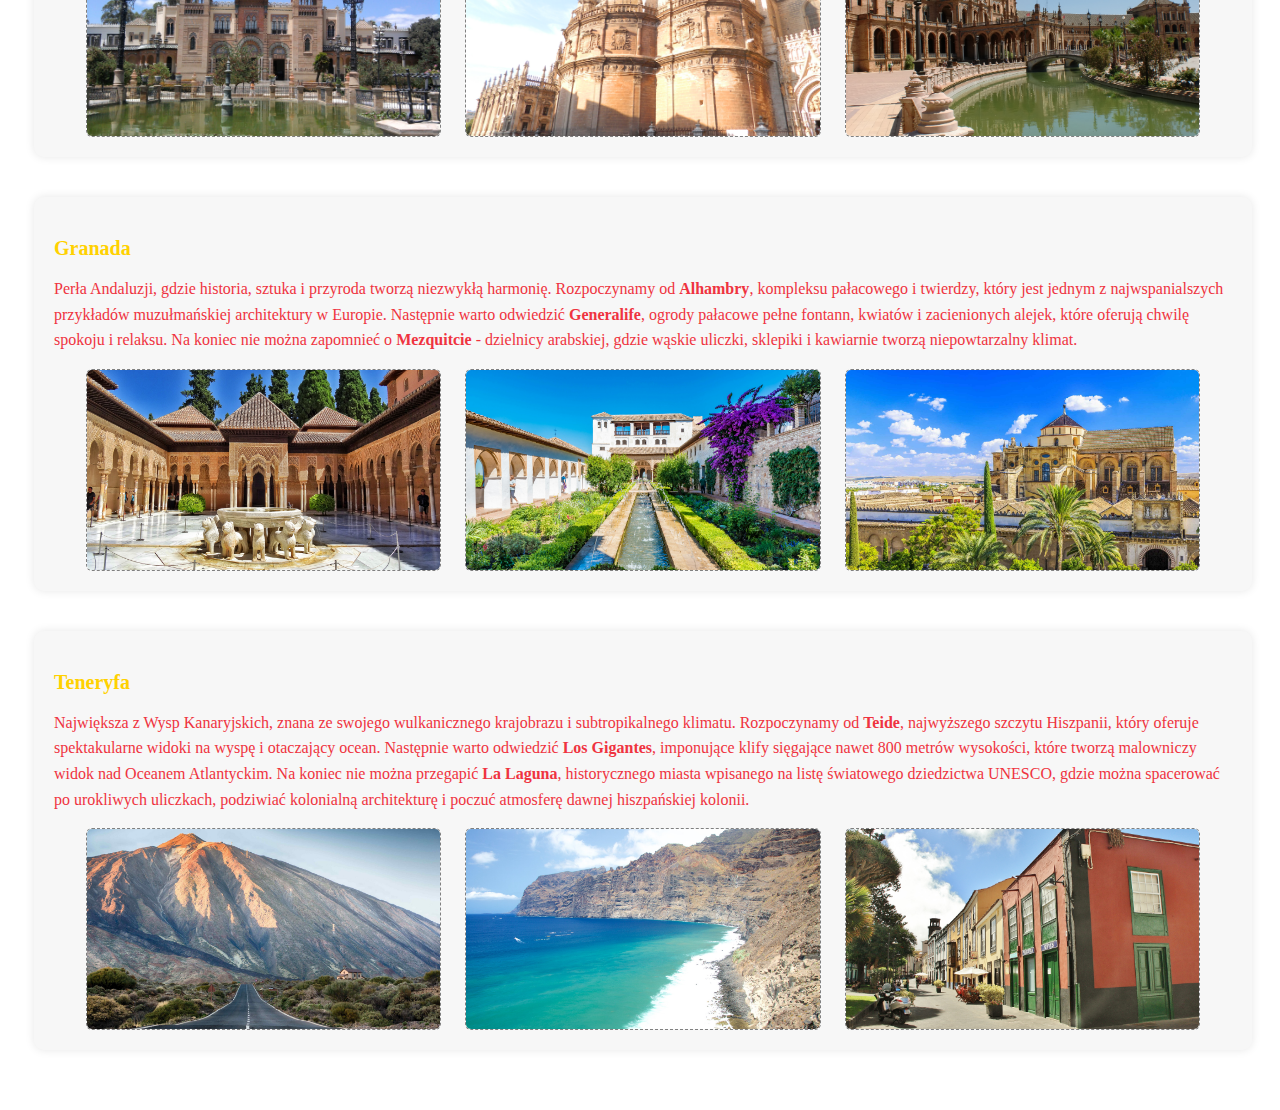
<file: podstrony/kraje/Hiszpania.html>
<!DOCTYPE html>
<html lang="pl-PL">

<head>
    <meta charset="UTF-8" />
    <meta name="viewport" content="width=device-width, initial-scale=1.0" />
    <link rel="stylesheet" type="text/css" href="../../style/styl.css">
    <link rel="stylesheet" type="text/css" href="../../style/kraje.css">
    <link rel="icon" type="image/x-icon" href="../../obrazy/Logo.png" />
    <style>
        #nag {
            background-image: linear-gradient(rgba(0, 0, 0, 0.5), rgba(0, 0, 0, 0.5)), url(../../obrazy/kraje/hiszpania/nag.jpg);
            background-position: 100%;
        }

        .notka {
            background-color: rgb(239, 239, 239);
            color: rgb(239, 51, 64);
        }

        .notka::first-line {
            color: rgb(255, 209, 0);
        }

        .miasto h3 {
            color: rgb(255, 209, 0);
        }

        .miasto p {
            color: rgb(239, 51, 64);
        }
    </style>
    <title>TraveVLOG - Hiszpania</title>
</head>

<body>
    <nav id="navbar">
        <ul id="navlist">
            <div id="box">
                <li class="nav"><a href="../../index.html" class="navlink">Strona Główna</a></li>
                <li class="nav"><a href="../biografia.html" class="navlink">O mnie</a></li>
                <li class="nav"><a href="../transport.html" class="navlink">Środki transportu</a>
                    <ul class="navlist2">
                        <li class="nav2"><a href="../transport/samolot.html">Samolot</a></li>
                        <li class="nav2"><a href="../transport/pociag.html">Pociąg</a></li>
                        <li class="nav2"><a href="../transport/auto.html">Samochód</a></li>
                        <li class="nav2"><a href="../transport/statek.html">Statek</a></li>
                    </ul>
                </li>
                <li class="nav"><a href="../kraje.html" class="navlink"><i>Kraje, miasta oraz zabytki</i></a>
                    <ul class="navlist2">
                        <li class="nav2"><a href="Wlochy.html">Włochy</a></li>
                        <li class="nav2"><a href="#nag"><b>Hiszpania</b></a></li>
                        <li class="nav2"><a href="Francja.html">Francja</a></li>
                        <li class="nav2"><a href="uk.html">Wielka Brytania</a></li>
                        <li class="nav2"><a href="Turcja.html">Turcja</a></li>
                    </ul>
                </li>
                <li class="nav"><a href="../wskazowki.html" class="navlink">Wskazówki</a></li>
                <li class="nav"><a href="../strony.html" class="navlink">Strony, które warto
                        odwiedzić</a></li>
                <img src="../../obrazy/Logo.png" alt="logo" />
        </ul>
        </div>
    </nav>
    <header id="nag">
        <h1><span style="color: rgb(239, 51, 64);">Hisz</span><span style="color: rgb(255, 209, 0);">pania</span></h1>
        <p>
            W Hiszpanii życie pulsujące temperamentem, to tańce flamenco na ulicach, aromatyczne smaki tapas, i zawsze
            obecna duma z bogatej historii i kultury. Tutaj, każdy krok wiedzie do nowego doświadczenia, a każdy zakręt
            skrywa tajemnicze opowieści. Przechadzając się po malowniczych uliczkach hiszpańskich miast, można podziwiać
            monumentalne zabytki, takie jak majestatyczne meczety w Kordobie, albo majestatyczne pałace w Alhambrze,
            które są świadectwem wielowiekowego dziedzictwa i niezwykłego talentu hiszpańskich artystów.
        </p>
    </header>
    <main id="glowna">
        <div id="info">
            <div class="notka">
                <p>
                    Hiszpania, kraina pasji i bogactwa kulturowego, otwiera przed tobą drzwi do niezwykłego świata,
                    gdzie historia splata się z współczesnością, tworząc niezapomnianą podróż przez czas i przestrzeń.
                    To kraj, w którym każdy krok to spotkanie z dziedzictwem starożytnych cywilizacji, arabskim wpływem
                    oraz barwną historią królestwa Hiszpanii.
                </p>
                <hr>
                <img src="../../obrazy/kraje/hiszpania/obr1.jpg" alt="obraz1">
            </div>
            <div class="notka">
                <p>
                    Spacerując po urokliwych uliczkach hiszpańskich miast, wdzierasz się w gęste mury średniowiecznych
                    twierdz i labiryntuą klatkę schodową arabskich medyn. Architektura Hiszpanii wyróżnia się
                    różnorodnością i bogactwem stylów, od majestatycznych katedr gotyckich po barwne pałace maurów. To
                    fascynująca mieszanka przeszłości i teraźniejszości, która otwiera drzwi do magicznego świata
                    pełnego kontrastów i harmonii.
                </p>
                <hr>
                <img src="../../obrazy/kraje/hiszpania/obr2.jpg" alt="obraz2">
            </div>
            <div class="notka">
                <p>
                    Jednak Hiszpania to nie tylko zabytki i architektura - to także ognisko życia kulturalnego, gdzie
                    flamenco bije w rytm serca i sztuka bullfightingu wciąż budzi emocje. W muzeach takich jak Prado w
                    Madrycie czy Picasso w Barcelonie można podziwiać dzieła mistrzów malarstwa, które ożywają przed
                    oczami, opowiadając historię narodu i jego ducha.
                </p>
                <hr>
                <img src="../../obrazy/kraje/hiszpania/obr3.jpg" alt="obraz3">
            </div>
            <div class="notka">
                <p>
                    Hiszpańska kuchnia to prawdziwy festiwal smaków i aromatów, gdzie tradycyjne tapasy, paella i
                    sangria kuszą zmysły i rozgrzewają serca. Każdy posiłek to ceremonia, podczas której dzielisz się
                    nie tylko jedzeniem, ale także chwilą radości i wspólnoty z rodziną i przyjaciółmi. To kulinarne
                    doświadczenie, które pozostawia niezatarte wrażenie i pragnienie powrotu.
                </p>
                <hr>
                <img src="../../obrazy/kraje/hiszpania/obr4.jpg" alt="obraz4">
            </div>
            <div class="notka">
                <p>
                    Hiszpania to niezwykłe miejsce, które przyciąga swoim magnetyzmem i różnorodnością. Niezależnie od
                    tego, czy odkrywasz tajemnice starożytnych ruin, relaksujesz się na złocistych plażach Costa del Sol
                    czy też zakochujesz się w klimacie śródziemnomorskich miasteczek, Hiszpania zawsze wita cię z
                    otwartymi ramionami i zaprasza do głębokiego zanurzenia w swoim bogactwie kulturowym i
                    przyrodniczym. Viva España!
                </p>
                <hr>
                <img src="../../obrazy/kraje/hiszpania/obr5.jpg" alt="obraz5">
            </div>
        </div>
        <div id="miasta">
            <h2>Miasta, które warto odwiedzić</h2>
            <div class="miasto">
                <h3>Madryt</h3>
                <p>
                    Stolica Hiszpanii, pełna życia i kultury. Rozpoczynamy naszą podróż od <strong>Pałacu
                        Królewskiego</strong>, imponującej rezydencji królewskiej, gdzie można poczuć ducha monarchii
                    hiszpańskiej. Następnie udajemy się do <strong>Placu Puerta del Sol</strong>, serca miasta, znanego
                    z zegara słonecznego i spotkań towarzyskich. Na koniec nie można pominąć <strong>Prado</strong>,
                    jednej z najważniejszych galerii sztuki na świecie, gdzie można podziwiać arcydzieła takich mistrzów
                    jak Velázquez, Goya czy El Greco.
                </p>
                <div class="zdjecia">
                    <img src="../../obrazy/kraje/hiszpania/madryt1.jpg" alt="Madryt">
                    <img src="../../obrazy/kraje/hiszpania/madryt2.jpg" alt="Madryt">
                    <img src="../../obrazy/kraje/hiszpania/madryt3.jpg" alt="Madryt">
                </div>
            </div>
            <div class="miasto">
                <h3>Barcelona</h3>
                <p>Perła Morza Śródziemnego, miasto pełne energii i wyjątkowej architektury. Rozpoczynamy od
                    <strong>Bazyliki Sagrada Familia</strong>, niezwykłej świątyni projektu Antoniego Gaudiego, która
                    zachwyca swoją niezwykłą formą i detalem. Następnie kierujemy się do <strong>Placu
                        Katalońskiego</strong>, centralnego punktu miasta, otoczonego sklepami, restauracjami i
                    artystami ulicznymi. Na koniec warto odwiedzić <strong>Park Güell</strong>, pełen kolorowych mozaik,
                    fontann i niezwykłej architektury, który oferuje niesamowite widoki na miasto.
                </p>
                <div class="zdjecia">
                    <img src="../../obrazy/kraje/hiszpania/barcelona1.jpg" alt="Barcelona">
                    <img src="../../obrazy/kraje/hiszpania/barcelona2.jpg" alt="Barcelona">
                    <img src="../../obrazy/kraje/hiszpania/barcelona3.jpg" alt="Barcelona">
                </div>
            </div>
            <div class="miasto">
                <h3>Sevilla</h3>
                <p>
                    Miasto tańca, muzyki i tradycji. Nasza podróż rozpoczyna się od <strong>Alcazaru</strong>, dawnego
                    pałacu królewskiego z przepięknymi ogrodami, fontannami i kolumnadami, który zachwyca swoją
                    muzułmańską architekturą. Następnie udajemy się do <strong>Katedry w Sewilli</strong>,
                    największej gotyckiej katedry na świecie. Na koniec nie można pominąć <strong>Plaza de
                        España</strong>, uważanej za jedno z najpiękniejszych miejsc w Hiszpanii, z
                    charakterystycznym półokrągłym budynkiem i kanałami.
                </p>
                <div class="zdjecia">
                    <img src="../../obrazy/kraje/hiszpania/sevilla1.jpg" alt="Sevilla">
                    <img src="../../obrazy/kraje/hiszpania/sevilla2.jpg" alt="Sevilla">
                    <img src="../../obrazy/kraje/hiszpania/sevilla3.jpg" alt="Sevilla">
                </div>
            </div>
            <div class="miasto">
                <h3>Granada</h3>
                <p>Perła Andaluzji, gdzie historia, sztuka i przyroda tworzą niezwykłą harmonię. Rozpoczynamy od
                    <strong>Alhambry</strong>, kompleksu pałacowego i twierdzy, który jest jednym z najwspanialszych
                    przykładów muzułmańskiej architektury w Europie. Następnie warto odwiedzić
                    <strong>Generalife</strong>, ogrody pałacowe pełne fontann, kwiatów i zacienionych alejek, które
                    oferują chwilę spokoju i relaksu. Na koniec nie można zapomnieć o <strong>Mezquitcie</strong> -
                    dzielnicy arabskiej, gdzie wąskie uliczki, sklepiki i kawiarnie tworzą niepowtarzalny klimat.
                </p>
                <div class="zdjecia">
                    <img src="../../obrazy/kraje/hiszpania/granada1.jpg" alt="Granada">
                    <img src="../../obrazy/kraje/hiszpania/granada2.jpg" alt="Granada">
                    <img src="../../obrazy/kraje/hiszpania/granada3.jpg" alt="Granada">
                </div>
            </div>
            <div class="miasto">
                <h3>Teneryfa</h3>
                <p>Największa z Wysp Kanaryjskich, znana ze swojego wulkanicznego krajobrazu i subtropikalnego klimatu.
                    Rozpoczynamy od <strong>Teide</strong>, najwyższego szczytu Hiszpanii, który oferuje spektakularne
                    widoki na wyspę i otaczający ocean. Następnie warto odwiedzić <strong>Los Gigantes</strong>,
                    imponujące klify sięgające nawet 800 metrów wysokości, które tworzą malowniczy widok nad Oceanem
                    Atlantyckim. Na koniec nie można przegapić <strong>La Laguna</strong>, historycznego miasta
                    wpisanego na listę światowego dziedzictwa UNESCO, gdzie można spacerować po urokliwych uliczkach,
                    podziwiać kolonialną architekturę i poczuć atmosferę dawnej hiszpańskiej kolonii.</p>
                <div class="zdjecia">
                    <img src="../../obrazy/kraje/hiszpania/teneryfa1.jpg" alt="Teneryfa">
                    <img src="../../obrazy/kraje/hiszpania/teneryfa2.jpg" alt="Teneryfa">
                    <img src="../../obrazy/kraje/hiszpania/teneryfa3.jpg" alt="Teneryfa">
                </div>
            </div>
        </div>
    </main>
    <div id="social">
        <a href="https://www.instagram.com/travel/" target="_blank" title="Odwiedź mojego Instagrama!"><img src="../../obrazy/social3.png"
                alt="instagram"></a>
        <a href="https://www.facebook.com/daniel.polus.77" target="_blank" title="Odwiedź mojego Facebook'a"><img src="../../obrazy/social2.jpg"
                alt="facebook"></a>
        <a href="https://www.youtube.com/@MorganVenn" target="_blank" title="Odwiedź mojego YouTube'a"><img src="../../obrazy/social1.jpg"
                alt="youtube"></a> <br>
    </div>
    <footer id="stopka">
        <span style="margin-right: 2vw; border-right: 0.1vh solid black; padding-right: 3vw;">Sponsor: <a href="https://l.messenger.com/l.php?u=https%3A%2F%2Ftworzeniestroniaplikacji.vercel.app%2F&h=AT1jRU7MYWiMcRETBmpLvegVudp6nnoD7X5o4rEXGk0WaavliOcQgi8xLquaferbssPnfDY8JzFaDquJB02RIY1uYSRGCblP-7Wyfhve1-rqTR5pqIpv0B9AXwShvBjPd5Km5Q">Kuba Musielski</a></span>
        Autor strony: <b>Daniel Polus</b>
    </footer>
</body>

</html>
</file>
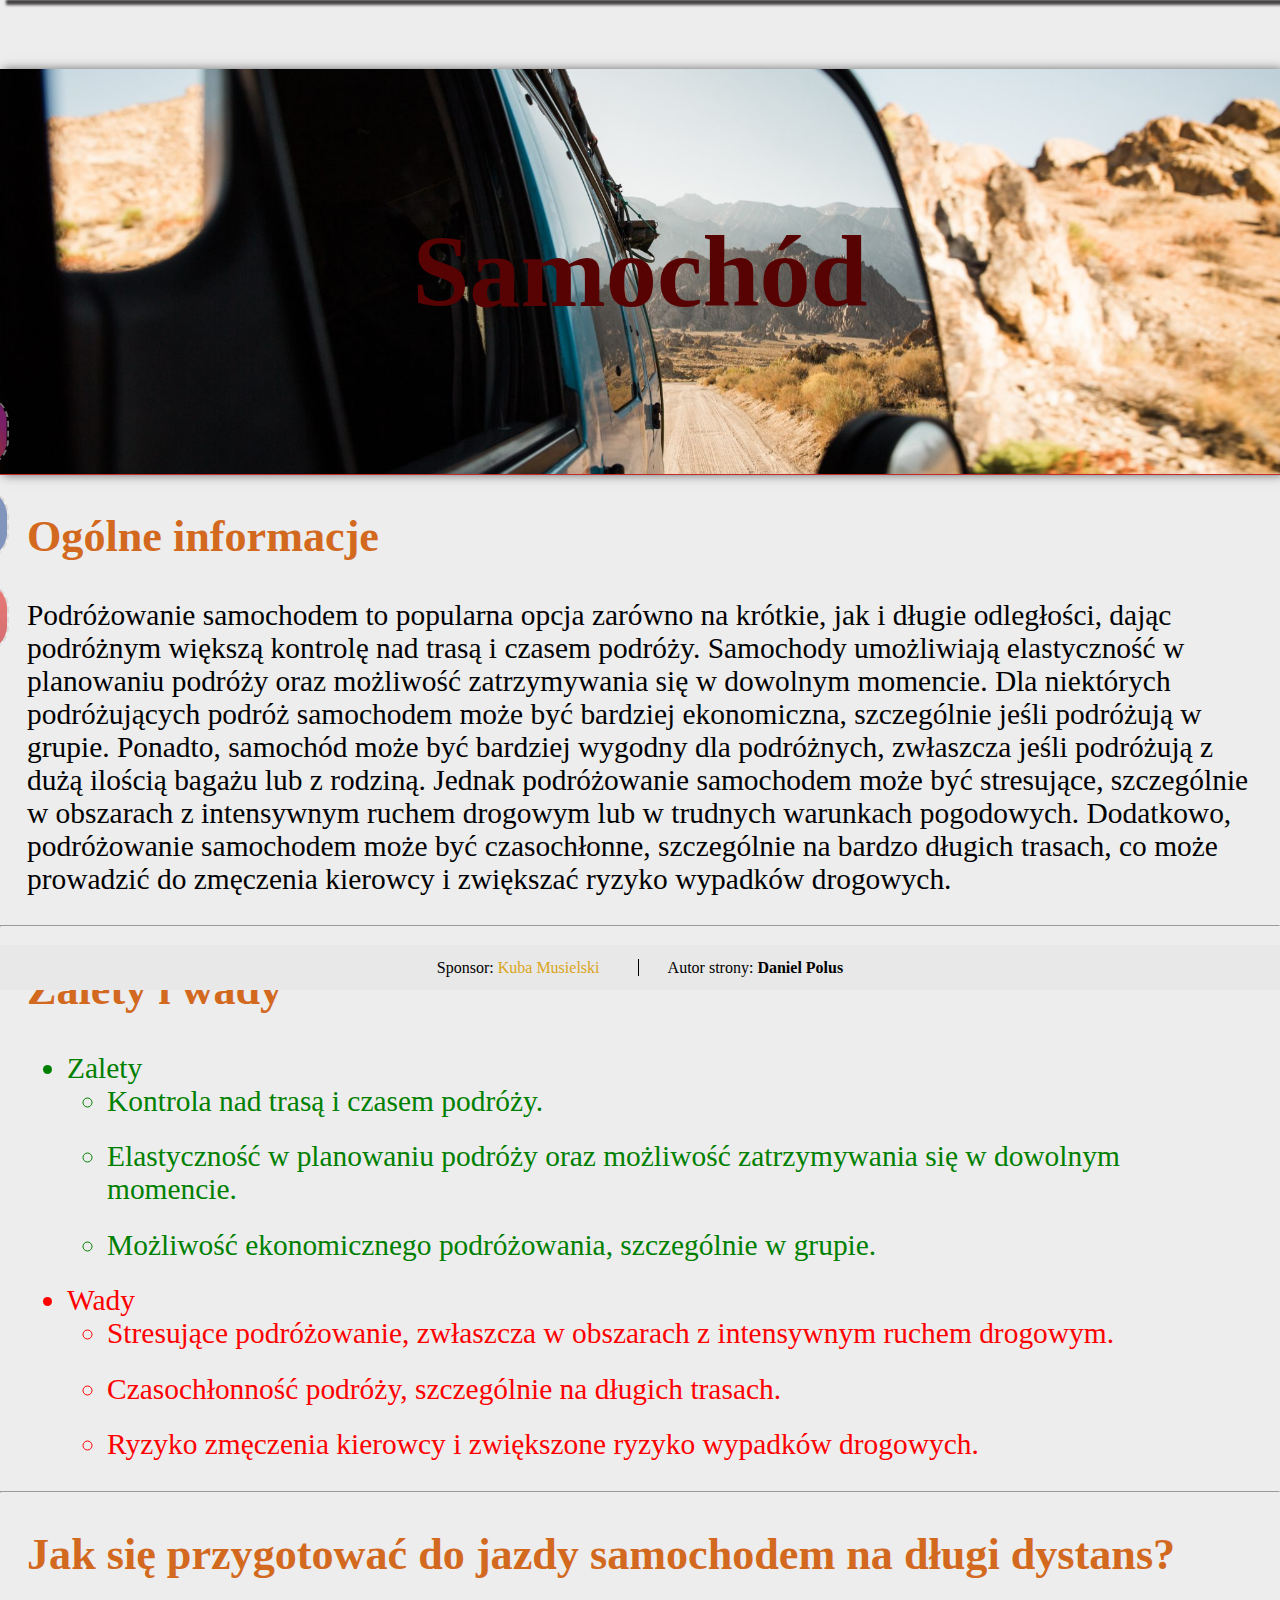
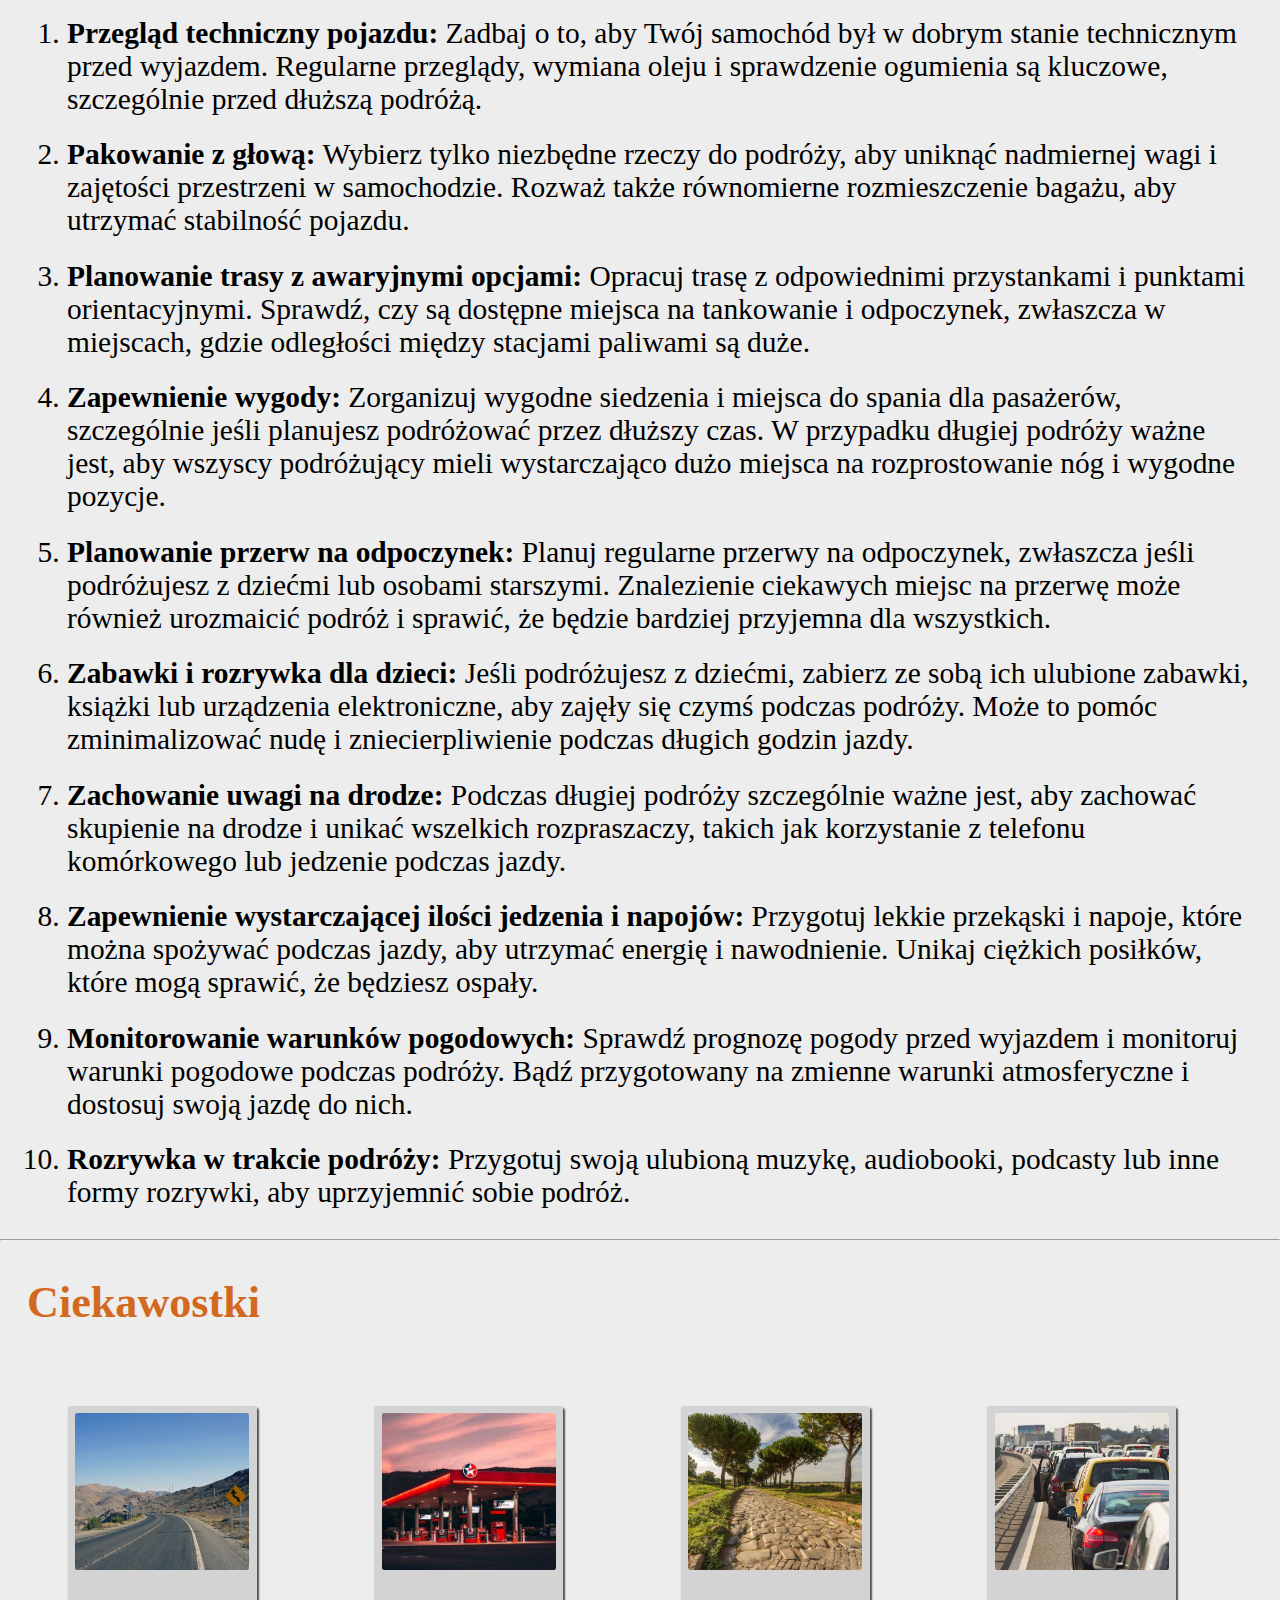
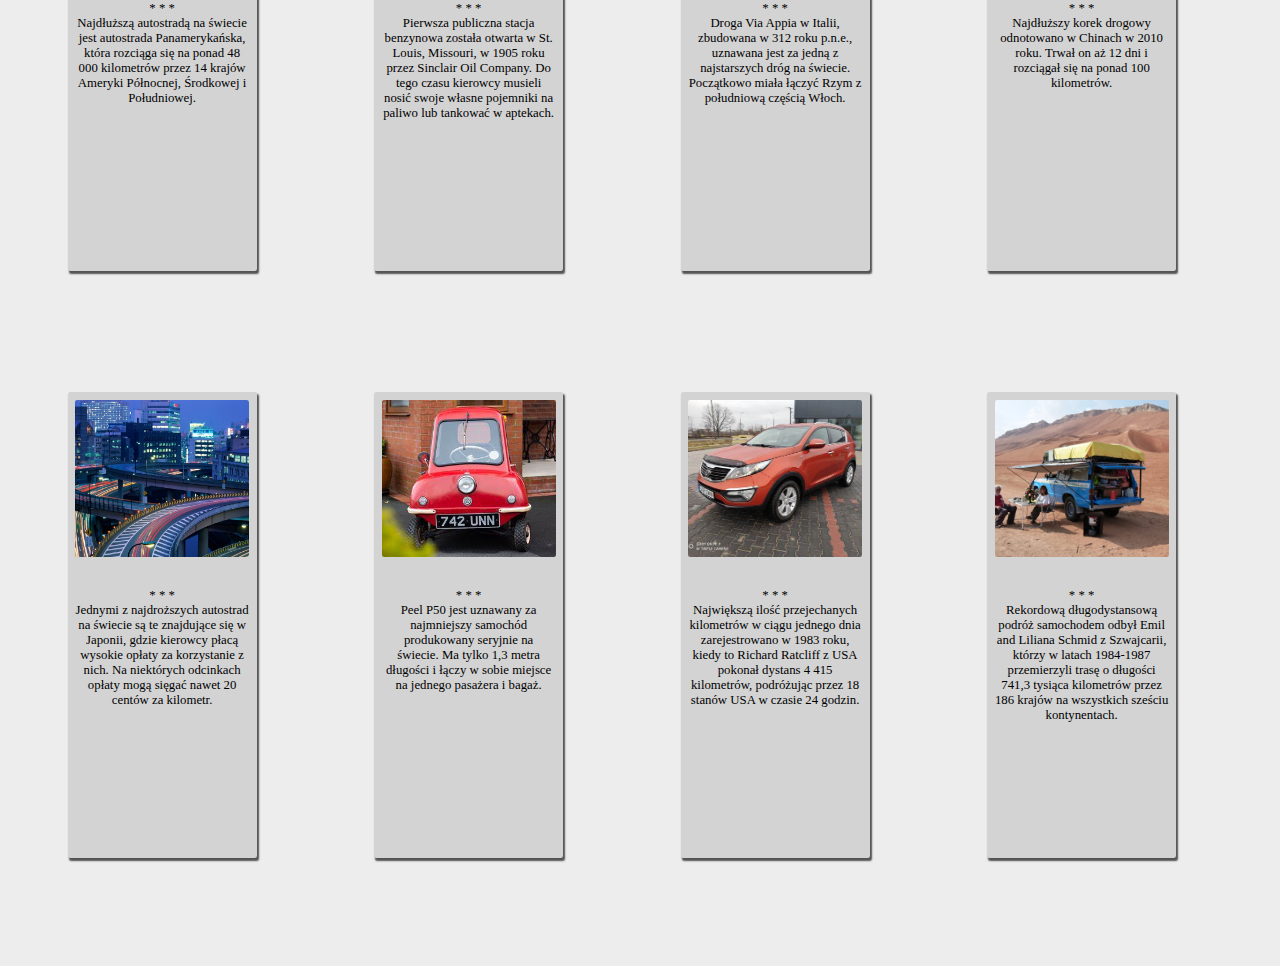
<file: podstrony/transport/auto.html>
<!DOCTYPE html>
<html lang="pl-PL">

<head>
    <meta charset="UTF-8" />
    <meta name="viewport" content="width=device-width, initial-scale=1.0" />
    <link rel="stylesheet" type="text/css" href="../../style/styl.css">
    <link rel="stylesheet" type="text/css" href="../../style/transport.css">
    <link rel="icon" type="image/x-icon" href="../../obrazy/Logo.png" />
    <style>
        #nag {
            background-image: url(../../obrazy/transport/auto/tlo.jpg);
            background-position: 300%;
            background-size: cover;
        }
    </style>
    <title>TraveVLOG - Samochód</title>
</head>

<body>
    <nav id="navbar">
        <ul id="navlist">
            <div id="box">
                <li class="nav"><a href="../../index.html" class="navlink">Strona Główna</a></li>
                <li class="nav"><a href="../biografia.html" class="navlink">O mnie</a></li>
                <li class="nav"><a href="../transport.html" class="navlink"><i>Środki transportu</i></a>
                    <ul class="navlist2">
                        <li class="nav2"><a href="samolot.html">Samolot</a></li>
                        <li class="nav2"><a href="pociag.html">Pociąg</a></li>
                        <li class="nav2"><a href="#nag"><b>Samochód</b></a></li>
                        <li class="nav2"><a href="statek.html">Statek</a></li>
                    </ul>
                </li>
                <li class="nav"><a href="../kraje.html" class="navlink">Kraje, miasta oraz zabytki</a>
                    <ul class="navlist2">
                        <li class="nav2"><a href="../kraje/Wlochy.html">Włochy</a></li>
                        <li class="nav2"><a href="../kraje/Hiszpania.html">Hiszpania</a></li>
                        <li class="nav2"><a href="../kraje/Francja.html">Francja</a></li>
                        <li class="nav2"><a href="../kraje/uk.html">Wielka Brytania</a></li>
                        <li class="nav2"><a href="../kraje/Turcja.html">Turcja</a></li>
                    </ul>
                </li>
                <li class="nav"><a href="../wskazowki.html" class="navlink">Wskazówki</a></li>
                <li class="nav"><a href="../strony.html" class="navlink">Strony, które warto
                        odwiedzić</a></li>
                <img src="../../obrazy/Logo.png" alt="logo" />
        </ul>
        </div>
    </nav>
    <header id="nag">
        <h1>Samochód</h1>
    </header>
    <main id="glowna">
        <div id="inf1" class="inf">
            <h2>Ogólne informacje</h2>
            <p> Podróżowanie samochodem to popularna opcja zarówno na krótkie, jak i długie odległości,
                dając podróżnym
                większą kontrolę nad trasą i czasem podróży. Samochody umożliwiają elastyczność w planowaniu
                podróży
                oraz możliwość zatrzymywania się w dowolnym momencie. Dla niektórych podróżujących podróż samochodem
                może być bardziej ekonomiczna, szczególnie jeśli podróżują w grupie. Ponadto, samochód może być bardziej
                wygodny dla podróżnych, zwłaszcza jeśli podróżują z dużą ilością bagażu lub z rodziną. Jednak
                podróżowanie samochodem może być stresujące, szczególnie w obszarach z intensywnym ruchem drogowym lub w
                trudnych warunkach pogodowych. Dodatkowo, podróżowanie samochodem może być czasochłonne, szczególnie na
                bardzo długich trasach, co może prowadzić do zmęczenia kierowcy i zwiększać ryzyko wypadków drogowych.
            </p>
        </div>
        <hr>
        <div id="inf2" class="inf">
            <h2>Zalety i wady</h2>
            <p>
            <ul>
                <li id="plusy">Zalety
                    <ul>
                        <li>Kontrola nad trasą i czasem podróży.</li>
                        <li>Elastyczność w planowaniu podróży oraz możliwość zatrzymywania się w dowolnym momencie.</li>
                        <li>Możliwość ekonomicznego podróżowania, szczególnie w grupie.
                        </li>
                    </ul>
                </li>
                <li id="minusy">Wady
                    <ul>
                        <li>Stresujące podróżowanie, zwłaszcza w obszarach z intensywnym ruchem drogowym.</li>
                        <li>Czasochłonność podróży, szczególnie na długich trasach.</li>
                        <li>Ryzyko zmęczenia kierowcy i zwiększone ryzyko wypadków drogowych.
                        </li>
                    </ul>
                </li>
            </ul>
            </p>
        </div>
        <hr>
        <div id="inf3" class="inf">
            <h2>Jak się przygotować do jazdy samochodem na długi dystans?</h2>
            <ol>
                <li><span style="font-weight: 900;">Przegląd techniczny pojazdu:</span> Zadbaj o to, aby Twój samochód
                    był w dobrym stanie technicznym przed wyjazdem. Regularne przeglądy, wymiana oleju i sprawdzenie
                    ogumienia są kluczowe, szczególnie przed dłuższą podróżą.</li>
                <li><span style="font-weight: 900;">Pakowanie z głową:</span> Wybierz tylko niezbędne rzeczy do podróży,
                    aby uniknąć nadmiernej wagi i zajętości przestrzeni w samochodzie. Rozważ także równomierne
                    rozmieszczenie bagażu, aby utrzymać stabilność pojazdu.</li>
                <li><span style="font-weight: 900;">Planowanie trasy z awaryjnymi opcjami:</span> Opracuj trasę z
                    odpowiednimi przystankami i punktami orientacyjnymi. Sprawdź, czy są dostępne miejsca na tankowanie
                    i odpoczynek, zwłaszcza w miejscach, gdzie odległości między stacjami paliwami są duże.
                </li>
                <li><span style="font-weight: 900;">Zapewnienie wygody:</span> Zorganizuj wygodne siedzenia i miejsca do
                    spania dla pasażerów, szczególnie jeśli planujesz podróżować przez dłuższy czas. W przypadku długiej
                    podróży ważne jest, aby wszyscy podróżujący mieli wystarczająco dużo miejsca na rozprostowanie nóg i
                    wygodne pozycje.</li>
                <li><span style="font-weight: 900;">Planowanie przerw na odpoczynek:</span> Planuj regularne przerwy na
                    odpoczynek, zwłaszcza jeśli podróżujesz z dziećmi lub osobami starszymi. Znalezienie ciekawych
                    miejsc na przerwę może również urozmaicić podróż i sprawić, że będzie bardziej przyjemna dla
                    wszystkich.</li>
                <li><span style="font-weight: 900;">Zabawki i rozrywka dla dzieci:</span> Jeśli podróżujesz z dziećmi,
                    zabierz ze sobą ich ulubione zabawki, książki lub urządzenia elektroniczne, aby zajęły się czymś
                    podczas podróży. Może to pomóc zminimalizować nudę i zniecierpliwienie podczas długich godzin jazdy.
                </li>
                <li><span style="font-weight: 900;">Zachowanie uwagi na drodze:</span> Podczas długiej podróży
                    szczególnie ważne jest, aby zachować skupienie na drodze i unikać wszelkich rozpraszaczy, takich jak
                    korzystanie z telefonu komórkowego lub jedzenie podczas jazdy.</li>
                <li><span style="font-weight: 900;">Zapewnienie wystarczającej ilości jedzenia i
                        napojów:</span> Przygotuj lekkie przekąski i napoje, które można spożywać podczas jazdy, aby
                    utrzymać energię i nawodnienie. Unikaj ciężkich posiłków, które mogą sprawić, że będziesz ospały.
                </li>
                <li><span style="font-weight: 900;">Monitorowanie warunków pogodowych:</span> Sprawdź prognozę pogody
                    przed wyjazdem i monitoruj warunki pogodowe podczas podróży. Bądź przygotowany na zmienne warunki
                    atmosferyczne i dostosuj swoją jazdę do nich.</li>
                <li><span style="font-weight: 900;">Rozrywka w trakcie podróży:</span> Przygotuj swoją ulubioną muzykę,
                    audiobooki, podcasty lub inne formy rozrywki, aby uprzyjemnić sobie podróż.</li>
            </ol>
        </div>
        <hr>
        <div id="inf4" class="inf">
            <h2>Ciekawostki
            </h2>
            <div id="galeria">
                <div class="zdj">
                    <img src="../../obrazy/transport/auto/obr1.jpg" alt="obraz1">
                    <center>* * *</center>
                    Najdłuższą autostradą na świecie jest autostrada Panamerykańska, która rozciąga się na ponad 48 000
                    kilometrów przez 14 krajów Ameryki Północnej, Środkowej i Południowej.
                </div>
                <div class="zdj">
                    <img src="../../obrazy/transport/auto/obr2.jpg" alt="obraz1">
                    <center>* * *</center>
                    Pierwsza publiczna stacja benzynowa została otwarta w St. Louis, Missouri, w 1905 roku przez
                    Sinclair Oil Company. Do tego czasu kierowcy musieli nosić swoje własne pojemniki na paliwo lub
                    tankować w aptekach.
                </div>
                <div class="zdj">
                    <img src="../../obrazy/transport/auto/obr3.jpg" alt="obraz1">
                    <center>* * *</center>
                    Droga Via Appia w Italii, zbudowana w 312 roku p.n.e., uznawana jest za jedną z najstarszych dróg na
                    świecie. Początkowo miała łączyć Rzym z południową częścią Włoch.
                </div>
                <div class="zdj">
                    <img src="../../obrazy/transport/auto/obr4.jpg" alt="obraz1">
                    <center>* * *</center>
                    Najdłuższy korek drogowy odnotowano w Chinach w 2010 roku. Trwał on aż 12 dni i rozciągał się na
                    ponad 100 kilometrów.
                </div>
            </div>
            <div id="galeria">
                <div class="zdj">
                    <img src="../../obrazy/transport/auto/obr5.jpg" alt="obraz1">
                    <center>* * *</center>
                    Jednymi z najdroższych autostrad na świecie są te znajdujące się w Japonii, gdzie kierowcy płacą
                    wysokie opłaty za korzystanie z nich. Na niektórych odcinkach opłaty mogą sięgać nawet 20 centów za
                    kilometr.
                </div>
                <div class="zdj">
                    <img src="../../obrazy/transport/auto/obr6.jpg" alt="obraz1">
                    <center>* * *</center>
                    Peel P50 jest uznawany za najmniejszy samochód produkowany seryjnie na świecie. Ma tylko 1,3 metra
                    długości i łączy w sobie miejsce na jednego pasażera i bagaż.
                </div>
                <div class="zdj">
                    <img src="../../obrazy/transport/auto/obr7.jpg" alt="obraz1">
                    <center>* * *</center>
                    Największą ilość przejechanych kilometrów w ciągu jednego dnia zarejestrowano w 1983 roku, kiedy to
                    Richard Ratcliff z USA pokonał dystans 4 415 kilometrów, podróżując przez 18 stanów USA w czasie 24
                    godzin.
                </div>
                <div class="zdj">
                    <img src="../../obrazy/transport/auto/obr8.jpg" alt="obraz1">
                    <center>* * *</center>
                    Rekordową długodystansową podróż samochodem odbył Emil and Liliana Schmid z Szwajcarii, którzy w
                    latach 1984-1987 przemierzyli trasę o długości 741,3 tysiąca kilometrów przez 186 krajów na
                    wszystkich sześciu kontynentach.
                </div>
            </div>
        </div>
    </main>
    <div id="social">
        <a href="https://www.instagram.com/travel/" target="_blank" title="Odwiedź mojego Instagrama!"><img src="../../obrazy/social3.png"
                alt="instagram"></a>
        <a href="https://www.facebook.com/daniel.polus.77" target="_blank" title="Odwiedź mojego Facebook'a"><img src="../../obrazy/social2.jpg"
                alt="facebook"></a>
        <a href="https://www.youtube.com/@MorganVenn" target="_blank" title="Odwiedź mojego YouTube'a"><img src="../../obrazy/social1.jpg"
                alt="youtube"></a> <br>
    </div>
    <footer id="stopka">
        <span style="margin-right: 2vw; border-right: 0.1vh solid black; padding-right: 3vw;">Sponsor: <a href="https://l.messenger.com/l.php?u=https%3A%2F%2Ftworzeniestroniaplikacji.vercel.app%2F&h=AT1jRU7MYWiMcRETBmpLvegVudp6nnoD7X5o4rEXGk0WaavliOcQgi8xLquaferbssPnfDY8JzFaDquJB02RIY1uYSRGCblP-7Wyfhve1-rqTR5pqIpv0B9AXwShvBjPd5Km5Q">Kuba Musielski</a></span>
        Autor strony: <b>Daniel Polus</b>
    </footer>
</body>

</html>
</file>
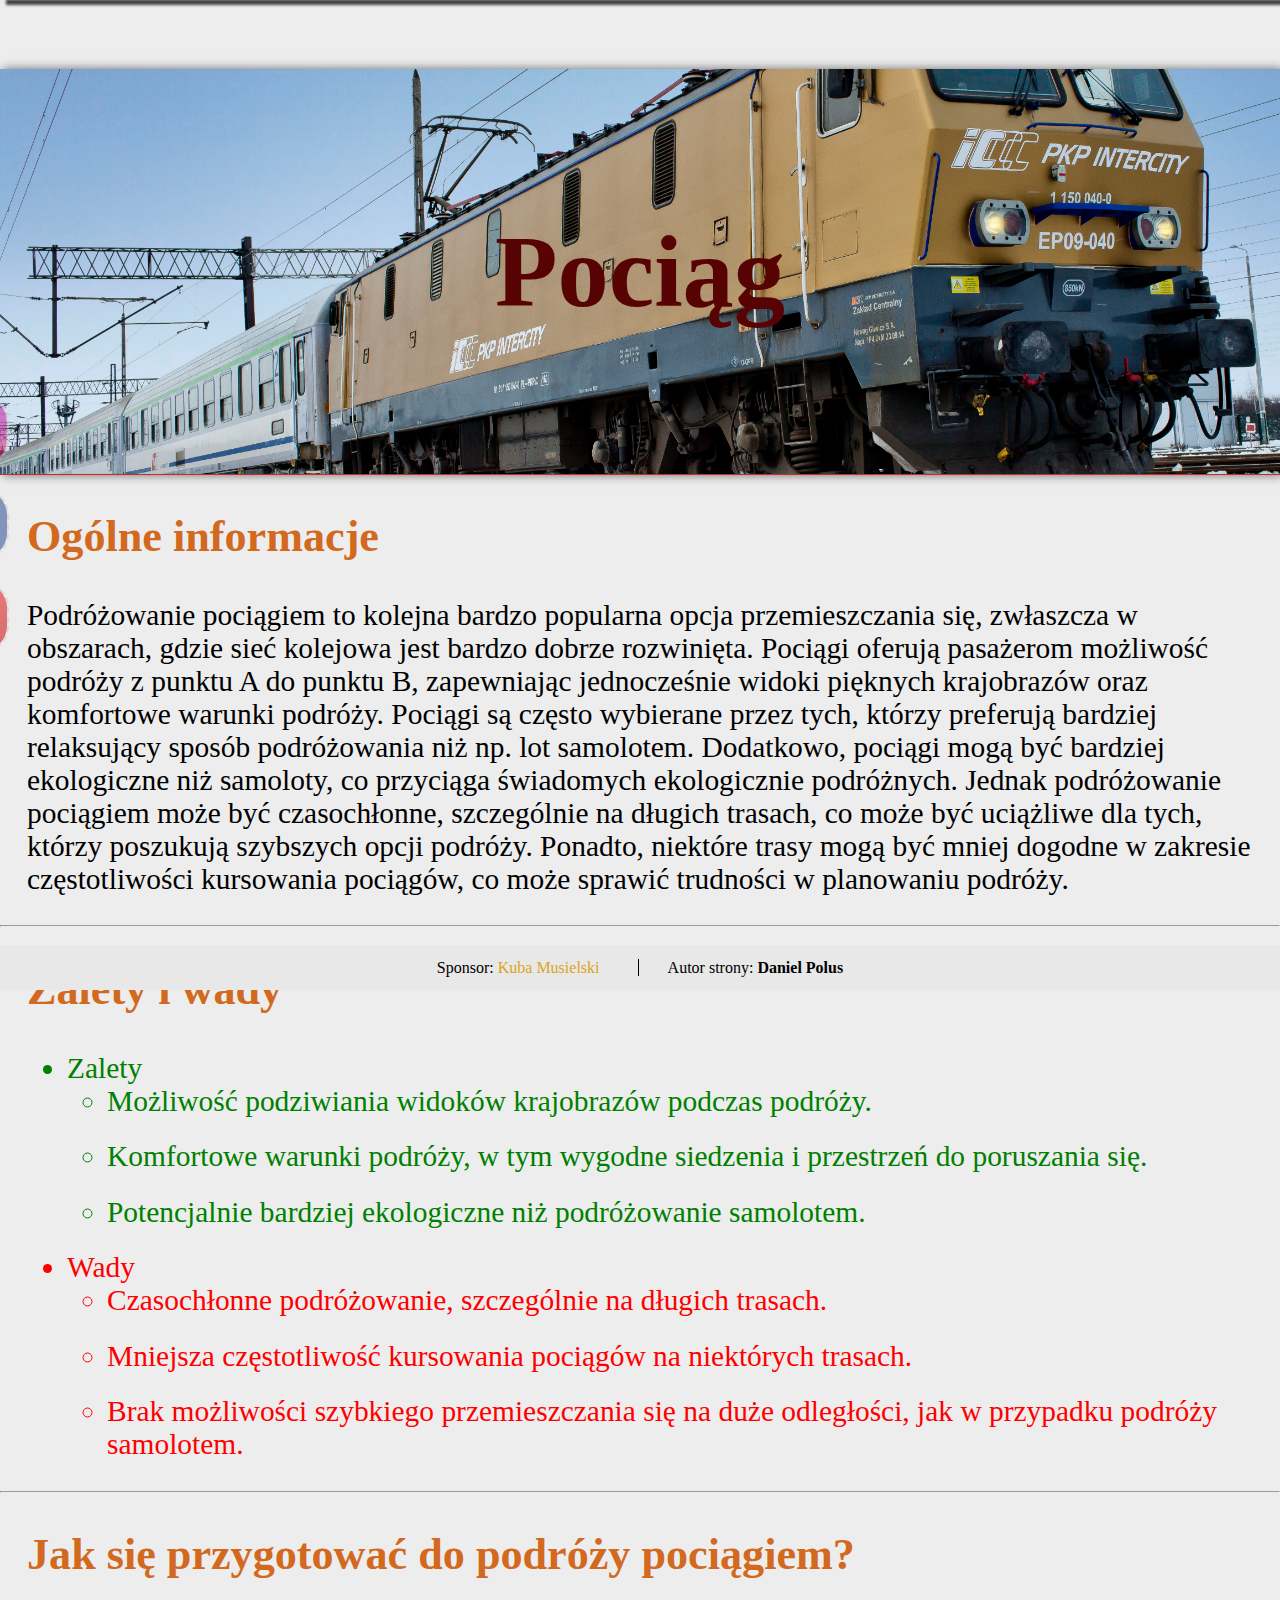
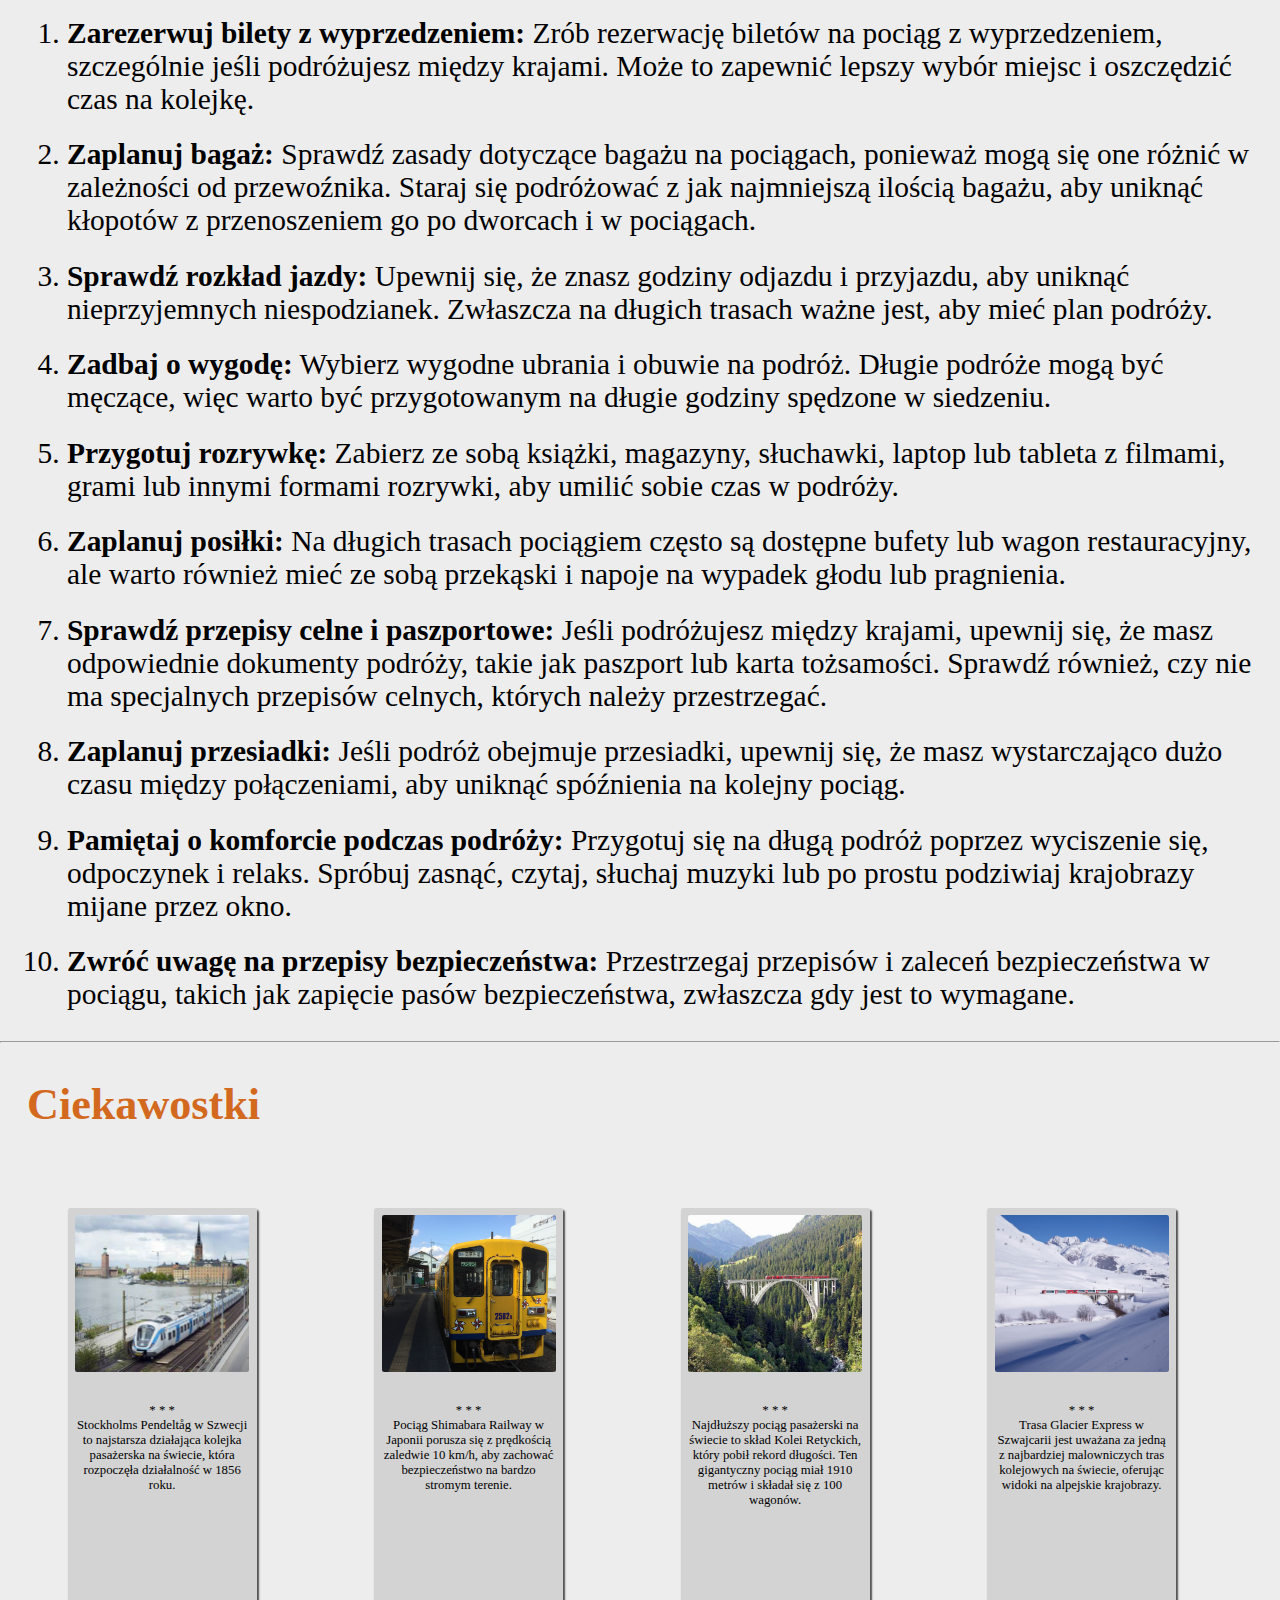
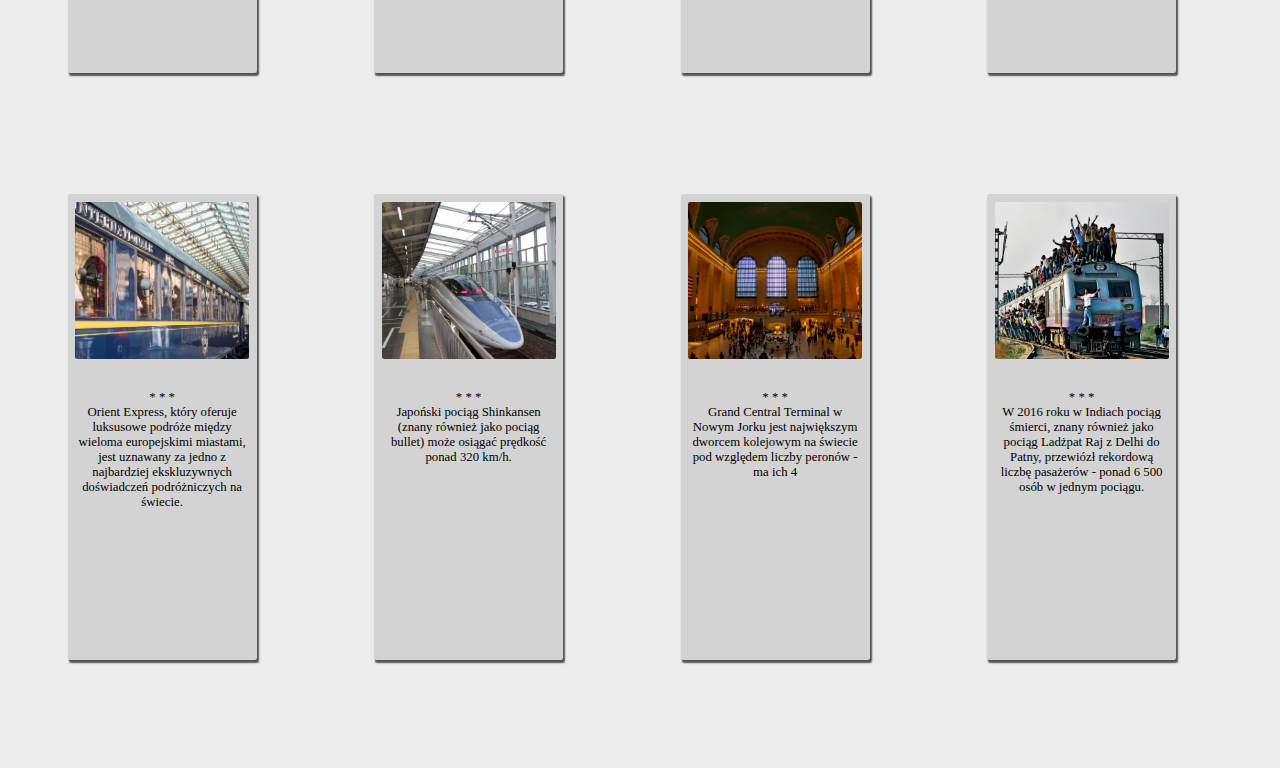
<file: podstrony/transport/pociag.html>
<!DOCTYPE html>
<html lang="pl-PL">

<head>
    <meta charset="UTF-8" />
    <meta name="viewport" content="width=device-width, initial-scale=1.0" />
    <link rel="stylesheet" type="text/css" href="../../style/styl.css">
    <link rel="stylesheet" type="text/css" href="../../style/transport.css">
    <link rel="icon" type="image/x-icon" href="../../obrazy/Logo.png" />
    <style>
        #nag {
            background-image: url(../../obrazy/transport/pociag/tlo.jpg);
            background-position: 300%;
            background-size: cover;
        }
    </style>
    <title>TraveVLOG - Pociąg</title>
</head>

<body>
    <nav id="navbar">
        <ul id="navlist">
            <div id="box">
                <li class="nav"><a href="../../index.html" class="navlink">Strona Główna</a></li>
                <li class="nav"><a href="../biografia.html" class="navlink">O mnie</a></li>
                <li class="nav"><a href="../transport.html" class="navlink"><i>Środki transportu</i></a>
                    <ul class="navlist2">
                        <li class="nav2"><a href="samolot.html">Samolot</a></li>
                        <li class="nav2"><a href="#nag"><b>Pociąg</b></a></li>
                        <li class="nav2"><a href="auto.html">Samochód</a></li>
                        <li class="nav2"><a href="statek.html">Statek</a></li>
                    </ul>
                </li>
                <li class="nav"><a href="../kraje.html" class="navlink">Kraje, miasta oraz zabytki</a>
                    <ul class="navlist2">
                        <li class="nav2"><a href="../kraje/Wlochy.html">Włochy</a></li>
                        <li class="nav2"><a href="../kraje/Hiszpania.html">Hiszpania</a></li>
                        <li class="nav2"><a href="../kraje/Francja.html">Francja</a></li>
                        <li class="nav2"><a href="../kraje/uk.html">Wielka Brytania</a></li>
                        <li class="nav2"><a href="../kraje/Turcja.html">Turcja</a></li>
                    </ul>
                </li>
                <li class="nav"><a href="../wskazowki.html" class="navlink">Wskazówki</a></li>
                <li class="nav"><a href="../strony.html" class="navlink">Strony, które warto
                        odwiedzić</a></li>
                <img src="../../obrazy/Logo.png" alt="logo" />
        </ul>
        </div>
    </nav>
    <header id="nag">
        <h1>Pociąg</h1>
    </header>
    <main id="glowna">
        <div id="inf1" class="inf">
            <h2>Ogólne informacje</h2>
            <p> Podróżowanie pociągiem to kolejna bardzo popularna opcja przemieszczania się, zwłaszcza w
                obszarach, gdzie sieć
                kolejowa jest bardzo dobrze rozwinięta. Pociągi oferują pasażerom możliwość podróży z punktu A
                do punktu B,
                zapewniając jednocześnie widoki pięknych krajobrazów oraz komfortowe warunki podróży. Pociągi są często
                wybierane
                przez tych, którzy preferują bardziej relaksujący sposób podróżowania niż np. lot samolotem. Dodatkowo,
                pociągi mogą być bardziej ekologiczne niż samoloty, co przyciąga świadomych ekologicznie podróżnych.
                Jednak podróżowanie pociągiem może być czasochłonne, szczególnie na długich trasach, co może być
                uciążliwe dla tych, którzy poszukują szybszych opcji podróży. Ponadto, niektóre trasy mogą być mniej
                dogodne w zakresie częstotliwości kursowania pociągów, co może sprawić trudności w planowaniu podróży.
            </p>
        </div>
        <hr>
        <div id="inf2" class="inf">
            <h2>Zalety i wady</h2>
            <p>
            <ul>
                <li id="plusy">Zalety
                    <ul>
                        <li>Możliwość podziwiania widoków krajobrazów podczas podróży.</li>
                        <li>Komfortowe warunki podróży, w tym wygodne siedzenia i przestrzeń do poruszania się.</li>
                        <li>Potencjalnie bardziej ekologiczne niż podróżowanie samolotem.
                        </li>
                    </ul>
                </li>
                <li id="minusy">Wady
                    <ul>
                        <li>Czasochłonne podróżowanie, szczególnie na długich trasach.</li>
                        <li>Mniejsza częstotliwość kursowania pociągów na niektórych trasach.</li>
                        <li>Brak możliwości szybkiego przemieszczania się na duże odległości, jak w przypadku podróży
                            samolotem.
                        </li>
                    </ul>
                </li>
            </ul>
            </p>
        </div>
        <hr>
        <div id="inf3" class="inf">
            <h2>Jak się przygotować do podróży pociągiem?</h2>
            <ol>
                <li><span style="font-weight: 900;">Zarezerwuj bilety z wyprzedzeniem:</span> Zrób rezerwację biletów na
                    pociąg z wyprzedzeniem, szczególnie jeśli podróżujesz między krajami. Może to zapewnić lepszy wybór
                    miejsc i oszczędzić czas na kolejkę.</li>
                <li><span style="font-weight: 900;">Zaplanuj bagaż:</span> Sprawdź zasady dotyczące bagażu na pociągach,
                    ponieważ mogą się one różnić w zależności od przewoźnika. Staraj się podróżować z jak najmniejszą
                    ilością bagażu, aby uniknąć kłopotów z przenoszeniem go po dworcach i w pociągach.</li>
                <li><span style="font-weight: 900;">Sprawdź rozkład jazdy:</span> Upewnij się, że znasz godziny odjazdu
                    i
                    przyjazdu, aby uniknąć nieprzyjemnych niespodzianek. Zwłaszcza na długich trasach ważne jest, aby
                    mieć plan podróży.</li>
                <li><span style="font-weight: 900;">Zadbaj o wygodę:</span> Wybierz wygodne ubrania i obuwie na podróż.
                    Długie podróże mogą być męczące, więc warto być przygotowanym na długie godziny spędzone w
                    siedzeniu.</li>
                <li><span style="font-weight: 900;">Przygotuj rozrywkę:</span> Zabierz ze sobą książki, magazyny,
                    słuchawki, laptop lub tableta z filmami, grami lub innymi formami rozrywki, aby umilić sobie czas w
                    podróży.</li>
                <li><span style="font-weight: 900;">Zaplanuj posiłki:</span> Na długich trasach pociągiem często są
                    dostępne bufety lub wagon restauracyjny, ale warto również mieć ze sobą przekąski i napoje na
                    wypadek głodu lub pragnienia.</li>
                <li><span style="font-weight: 900;">Sprawdź przepisy celne i paszportowe:</span> Jeśli podróżujesz
                    między
                    krajami, upewnij się, że masz odpowiednie dokumenty podróży, takie jak paszport lub karta
                    tożsamości. Sprawdź również, czy nie ma specjalnych przepisów celnych, których należy przestrzegać.
                </li>
                <li><span style="font-weight: 900;">Zaplanuj przesiadki:</span> Jeśli podróż obejmuje przesiadki,
                    upewnij
                    się, że masz wystarczająco dużo czasu między połączeniami, aby uniknąć spóźnienia na kolejny pociąg.
                </li>
                <li><span style="font-weight: 900;">Pamiętaj o komforcie podczas podróży:</span> Przygotuj się na długą
                    podróż poprzez wyciszenie się, odpoczynek i relaks. Spróbuj zasnąć, czytaj, słuchaj muzyki lub po
                    prostu podziwiaj krajobrazy mijane przez okno.
                </li>
                <li><span style="font-weight: 900;">Zwróć uwagę na przepisy bezpieczeństwa:</span> Przestrzegaj
                    przepisów
                    i zaleceń bezpieczeństwa w pociągu, takich jak zapięcie pasów bezpieczeństwa, zwłaszcza gdy jest to
                    wymagane.
                </li>
            </ol>
        </div>
        <hr>
        <div id="inf4" class="inf">
            <h2>Ciekawostki
            </h2>
            <div id="galeria">
                <div class="zdj">
                    <img src="../../obrazy/transport/pociag/obr1.jpg" alt="obraz1">
                    <center>* * *</center>
                    Stockholms Pendeltåg w Szwecji to najstarsza działająca kolejka pasażerska na świecie, która
                    rozpoczęła działalność w 1856 roku.
                </div>
                <div class="zdj">
                    <img src="../../obrazy/transport/pociag/obr2.jpg" alt="obraz1">
                    <center>* * *</center>
                    Pociąg Shimabara Railway w Japonii porusza się z prędkością zaledwie 10 km/h, aby zachować
                    bezpieczeństwo na bardzo stromym terenie.
                </div>
                <div class="zdj">
                    <img src="../../obrazy/transport/pociag/obr3.jpg" alt="obraz1">
                    <center>* * *</center>
                    Najdłuższy pociąg pasażerski na świecie to skład Kolei Retyckich, który pobił rekord długości. Ten
                    gigantyczny pociąg miał 1910 metrów i składał się z 100 wagonów.
                </div>
                <div class="zdj">
                    <img src="../../obrazy/transport/pociag/obr4.jpg" alt="obraz1">
                    <center>* * *</center>
                    Trasa Glacier Express w Szwajcarii jest uważana za jedną z najbardziej malowniczych tras kolejowych
                    na świecie, oferując widoki na alpejskie krajobrazy.
                </div>
            </div>
            <div id="galeria">
                <div class="zdj">
                    <img src="../../obrazy/transport/pociag/obr5.jpg" alt="obraz1">
                    <center>* * *</center>
                    Orient Express, który oferuje luksusowe podróże między wieloma europejskimi miastami, jest uznawany
                    za jedno z najbardziej ekskluzywnych doświadczeń podróżniczych na świecie.
                </div>
                <div class="zdj">
                    <img src="../../obrazy/transport/pociag/obr6.jpg" alt="obraz1">
                    <center>* * *</center>
                    Japoński pociąg Shinkansen (znany również jako pociąg bullet) może osiągać prędkość ponad 320 km/h.
                </div>
                <div class="zdj">
                    <img src="../../obrazy/transport/pociag/obr7.jpg" alt="obraz1">
                    <center>* * *</center>
                    Grand Central Terminal w Nowym Jorku jest największym dworcem kolejowym na świecie pod względem
                    liczby peronów - ma ich 4
                </div>
                <div class="zdj">
                    <img src="../../obrazy/transport/pociag/obr8.jpg" alt="obraz1">
                    <center>* * *</center>
                    W 2016 roku w Indiach pociąg śmierci, znany również jako pociąg Ladżpat Raj z Delhi do Patny,
                    przewiózł rekordową liczbę pasażerów - ponad 6 500 osób w jednym pociągu.
                </div>
            </div>
        </div>
    </main>
    <div id="social">
        <a href="https://www.instagram.com/travel/" target="_blank" title="Odwiedź mojego Instagrama!"><img src="../../obrazy/social3.png"
                alt="instagram"></a>
        <a href="https://www.facebook.com/daniel.polus.77" target="_blank" title="Odwiedź mojego Facebook'a"><img src="../../obrazy/social2.jpg"
                alt="facebook"></a>
        <a href="https://www.youtube.com/@MorganVenn" target="_blank" title="Odwiedź mojego YouTube'a"><img src="../../obrazy/social1.jpg"
                alt="youtube"></a> <br>
    </div>
    <footer id="stopka">
        <span style="margin-right: 2vw; border-right: 0.1vh solid black; padding-right: 3vw;">Sponsor: <a href="https://l.messenger.com/l.php?u=https%3A%2F%2Ftworzeniestroniaplikacji.vercel.app%2F&h=AT1jRU7MYWiMcRETBmpLvegVudp6nnoD7X5o4rEXGk0WaavliOcQgi8xLquaferbssPnfDY8JzFaDquJB02RIY1uYSRGCblP-7Wyfhve1-rqTR5pqIpv0B9AXwShvBjPd5Km5Q">Kuba Musielski</a></span>
        Autor strony: <b>Daniel Polus</b>
    </footer>
</body>

</html>
</file>
<file: style/styl.css>
/* Ogólne style dla całej strony */
body {
    font-family: 'Comic Sans MS', 'Franklin Gothic Medium', 'Bahnschrift Light SemiCondensed', 'ADLaM Display', 'HGSGothicE', 'MV Boli', 'Cavolini', 'DJB Miss Liz', 'Lobster';
    margin: 0;
    padding: 0;
}

::selection {
    background-color: rgb(208, 208, 208);
    color: black;
}

a {
    text-decoration: none;
}

@keyframes logo {
    0% {
        transform: rotate(0);
    }

    10% {
        transform: rotate(36deg);
    }

    20% {
        transform: rotate(72deg);
    }

    30% {
        transform: rotate(108deg);
    }

    40% {
        transform: rotate(144deg);
    }

    50% {
        transform: rotate(180deg);
    }

    60% {
        transform: rotate(216deg);
    }

    70% {
        transform: rotate(252deg);
    }

    80% {
        transform: rotate(288deg);
    }

    90% {
        transform: rotate(324deg);
    }

    100% {
        transform: rotate(360deg);
    }
}

/* Animacja wysunięcia obiektów z góry */
@keyframes wysuniecie-gora {
    to {
        transform: translateY(0);
    }
}

/* Styl dla paska nawigacji */
#navbar {
    background-color: #e8e8e8;
    top: 0;
    position: fixed;
    width: 100vw;
    box-shadow: 0.5vw 0.4vw 0.2vw rgb(71, 68, 68);
    z-index: 999;
    transform: translateY(-100%);
    animation: wysuniecie-gora 0.5s forwards;
    height: 11.2vh;
}

#navbar img {
    width: 7vh;
    height: 7vh;
    margin-left: 2.13vh;
    margin-bottom: 1vh;
}

#navbar img:hover {
    animation-name: logo;
    animation-duration: 1.4s;
    animation-timing-function: ease-out;
    animation-delay: 0;
}


#navbar a:link,
#navbar a:visited {
    text-align: center;
    position: relative;
    color: black;
    transition: 0.3s;
    border-radius: 3px;
    padding: 1.2vh;
    text-decoration: none;
}

#navbar a:hover {
    background-color: #b6b3b3;
    text-decoration: underline;
}

#navbar,
#navbar li {
    display: block;
    list-style: none;
    margin: 0;
    padding: 0;
}

#box {
    display: flex;
    justify-content: center;
}

#navbar li {
    margin-right: 2.25vh;
    padding: 1.3vh;
}

#navbar .nav {
    position: relative;
}

#navbar .navlist2 {
    display: none;
    position: absolute;
    top: 100%;
    left: 0;
}

.nav2 {
    border-bottom: 0.139vw solid rgb(45, 45, 45);
}

#navbar .nav:hover .navlist2 {
    display: block;
    background-color: #e8e8e8;
}

/* Koniec sekcji Nawigacji */
/* Początek sekcji Stopki */
@keyframes wysuniecie-dol {
    to {
        transform: translateY(0);
    }
}

/* Styl dla stopki */
#stopka {
    bottom: 0;
    position: fixed;
    background-color: #e8e8e8;
    width: 100vw;
    height: 5vh;
    text-align: center;
    line-height: 5vh;
    z-index: 997;
    transform: translateY(200%);
    animation: wysuniecie-dol 0.5s forwards;
}

#stopka a {
    text-decoration: none;
    color: goldenrod;
}

/* Koniec sekcji Stopki */
/*Animacja wysuwania z boku*/
@keyframes wysuniecie-bok {
    to {
        transform: translateX(0);
    }
}

/* Media społecznościowe */
#social {
    height: 19vh;
    width: 8.75vh;
    position: fixed;
    float: left;
    margin: 1.3vh;
    bottom: 36vh;
    z-index: 998;
    left: 0;
    transform: translateX(-100%);
    animation: wysuniecie-bok 0.5s forwards;
}

#social img {
    width: 8vh;
    height: 8vh;
    border-radius: 40%;
    transition-duration: 0.13s;
    object-fit: cover;
    border: 0.20vw dashed rgba(210, 199, 199, 0.945);
    margin-bottom: 1.4vh;
    opacity: 0.6;
}

#social img:hover {
    transform: scale(1.2);
    border: 0.25vw dashed rgb(145, 134, 134);
    border-radius: 20%;
    opacity: 1;
}


/* Koniec socialów */
</file>
<file: style/kraje.css>
#nag {
            text-align: center;
            color: white;
            margin-top: 0;
            background-size: cover;
            width: 100%;
            height: 50vh;
            padding-top: 9vh;
            border-bottom: 3px solid rgb(135, 203, 135);
            box-shadow: 7px 3px 8px rgb(170, 167, 167);
        }

        #nag>h1 {
            font-size: 400%;
        }

        #nag>p {
            font-size: 140%;
            padding: 11px;
        }

        #nag>p::first-letter {
            font-size: 120%;
            font-weight: bolder;
        }

        #info {
            padding: 1%;
            margin: 0;
            width: 97%;
        }

        .notka {
            width: 90%;
            height: 46%;
            margin: 45px auto;
            z-index: 15;
            font-size: 150%;
            border-radius: 9px;
            box-shadow: 7px 5px 7px rgba(97, 97, 104, 0.785);
            cursor: pointer;
            transition-duration: 0.5s;
            transition-timing-function: ease-in-out;
            text-align: center;
            opacity: 0.9;
            object-fit: cover;
        }

        .notka img {
            margin: 0;
            padding: 0;
            width: 50%;
            height: 30%;
            transition-duration: 0.5s;
            transition-timing-function: ease-in-out;
            border-radius: 6px;
            object-fit: cover;
        }

        .notka:hover {
            transform: scale(1.05);
            z-index: 10;
            height: 50%;
            opacity: 1;
            padding: 0;
            font-size: 155%;
        }

        .notka:hover img {
            width: 70%;
        }

        .notka::first-line {
            font-size: 115%;
            font-weight: bolder;
        }


        #miasta {
            padding: 20px;
        }

        #miasta h2 {
            font-size: 210%;
        }

        .miasto {
            margin-top: 20px;
            margin-left: 14px;
            margin-bottom: 40px;
            background-color: #f7f7f7;
            padding: 20px;
            border-radius: 10px;
            box-shadow: 0 0 10px rgba(0, 0, 0, 0.1);
            transition-duration: 0.4s;
            transition-timing-function: ease;
            width: 95%;
            cursor: pointer;
        }
        .miasto:hover {
            transform: scale(1.04);
        }
        .miasto h3 {
            font-size: 20px;
            color: rgb(7, 9, 74);
            margin-bottom: 10px;
        }

        .miasto p {
            font-size: 16px;
            line-height: 1.6;
            color: rgb(50, 50, 50);
        }
        .zdjecia {
            height: 50%;
            width: 100%;
            margin: 0;
            padding: 0;
            display: flex;
            justify-content: center;
            align-items: center;
        }
        .zdjecia img {
            width: 30%;
            height: 200px;
            margin: 0 12px;
            object-fit: cover;
            transition: 0.3s;
            transition-delay: 0.3;
            border-radius: 6px;
            border: 1px dashed grey;
        }
        .zdjecia img:hover {
            transform: scale(1.07);
            z-index: 40;
            height: 250px;
            border: 2px dashed gray;
        }
</file>
<file: style/transport.css>
body {
    background-color: rgb(237, 237, 237);
    margin: 0;
    padding: 0;
}

#nag {
    background-size: cover;
    font-size: 4vw;
    text-align: center;
    margin-top: 7vh;
    width: 100%;
    height: 45vh;
    line-height: 45vh;
    color: rgb(88, 3, 3);
    border-bottom: 0.1vw solid rgb(197, 44, 44);
    box-shadow: 0.257vw 0 0.772vw rgb(105, 105, 105);
}

.inf {
    margin: 3vh;
    font-size: 2.3vw;
}

.inf h2 {
    color: chocolate;
}

#plusy {
    color: green;
}

#minusy {
    color: red;
}

li {
    margin-bottom: 2.5vh;
}

#galeria {
    display: flex;
}

.zdj {
    width: 16vw;
    height: 50vh;
    border: 0.077vw inset rgb(104, 104, 104);
    font-size: 1vw;
    margin:4.5vh;
    margin-right: 6vw;
    text-align: center;
    transition: 0.4s;
    padding: 0.6vw;
    box-shadow: 0.103vw 0.18vw 0.128vw rgb(83, 83, 83);
    overflow: hidden;
    border-radius: 0.18vw;
    background-color: rgb(211, 211, 211);
    border: none;
    margin-bottom: 9vh;
}

.zdj:hover {
    border: 0.2vw outset rgb(122, 122, 122);
    transform: scale(1.25);
    font-weight: 600;
    width: 18vw;
    padding: 0;
    height: 50vh;
    background-color: rgb(243, 243, 243);
    z-index: 15;
}

.zdj img {
    width: 100%;
    height: 17.4vh;
    object-fit: cover;
    border-radius: 0.18vw;
    margin-bottom: 3vh;
}
</file>
